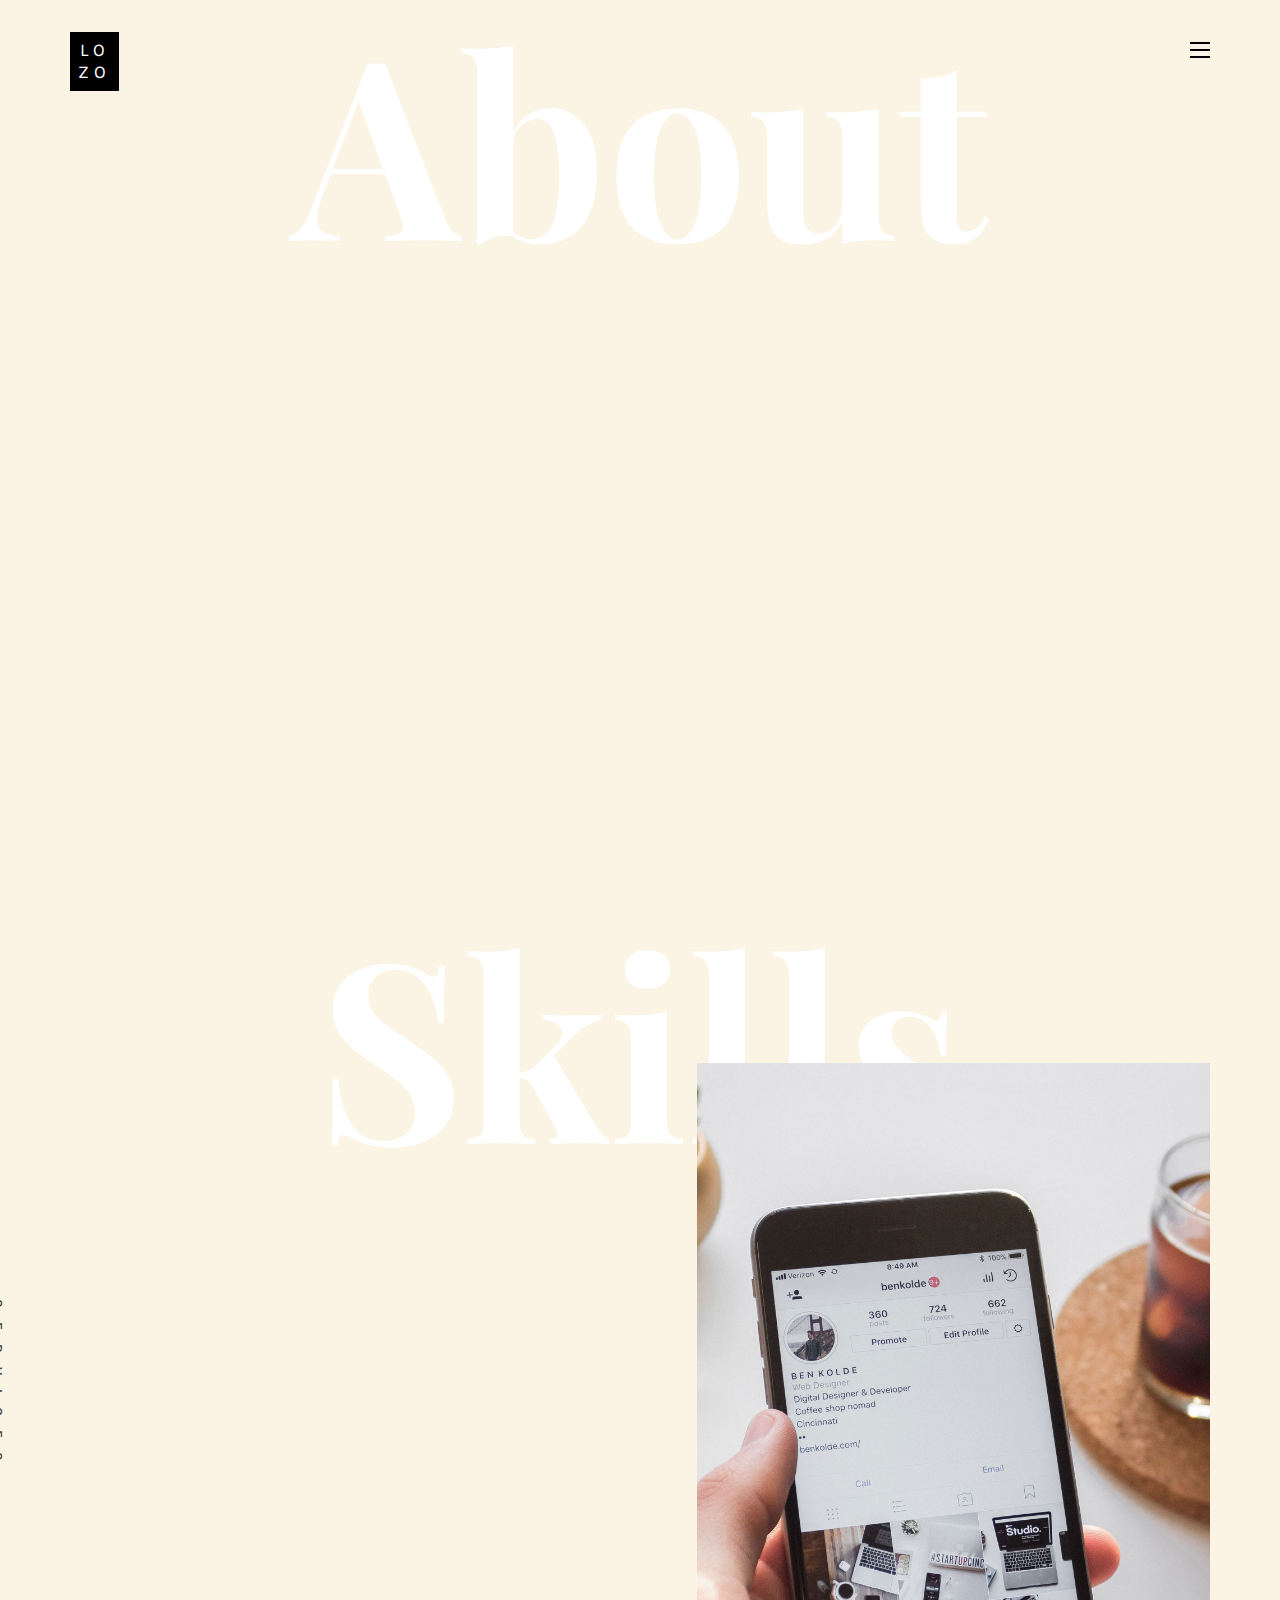
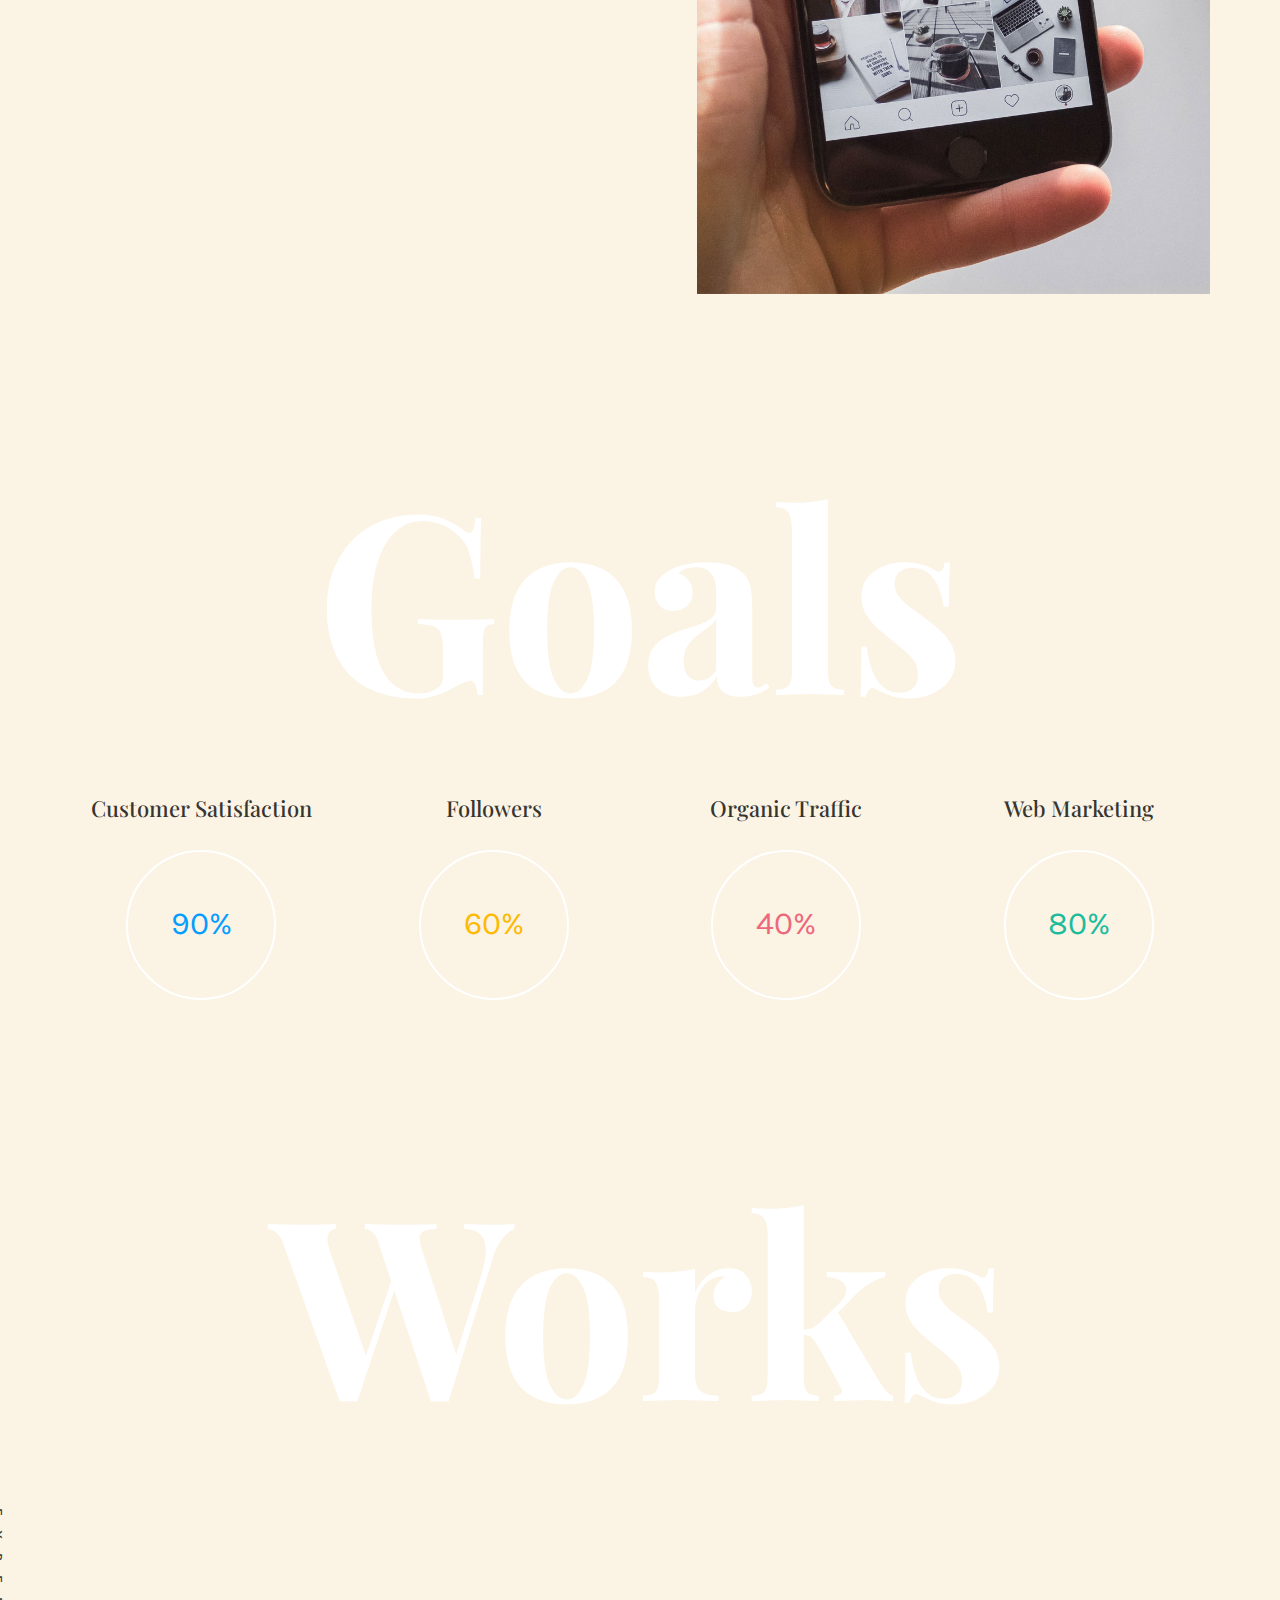
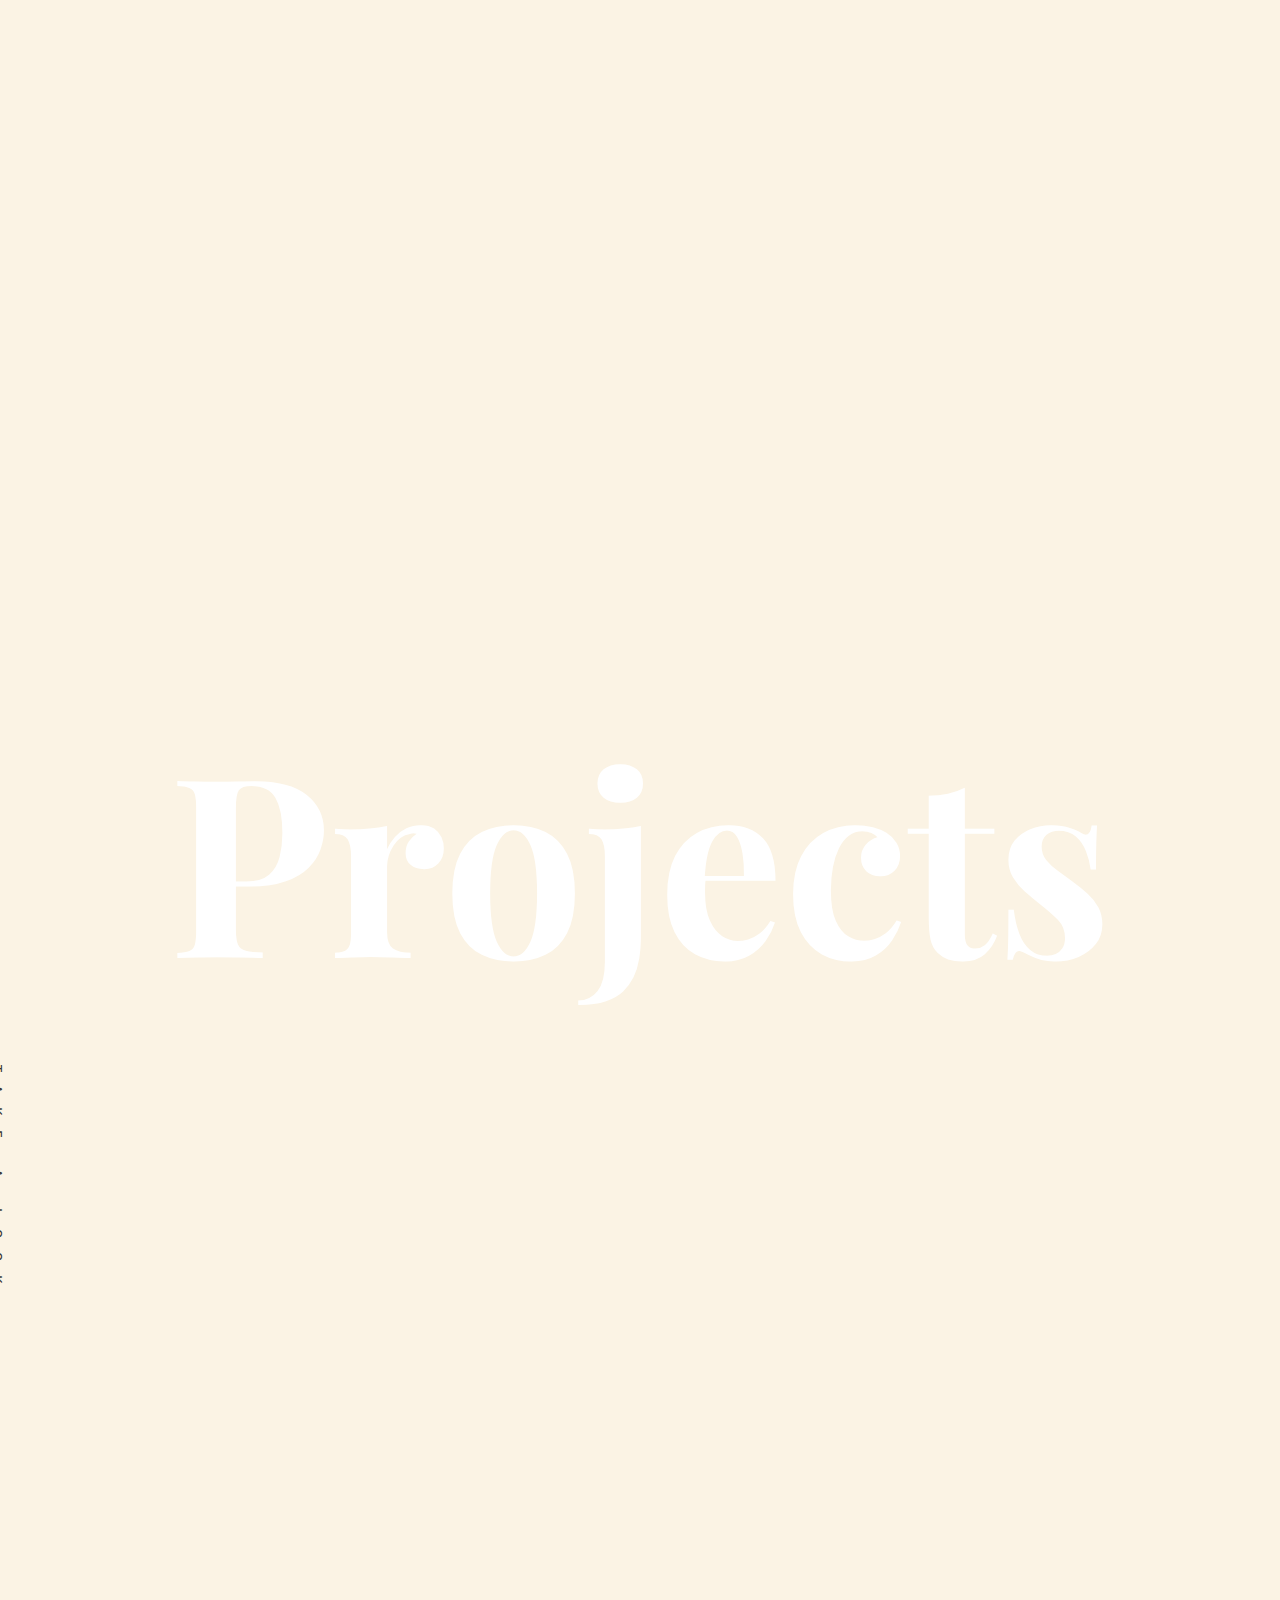
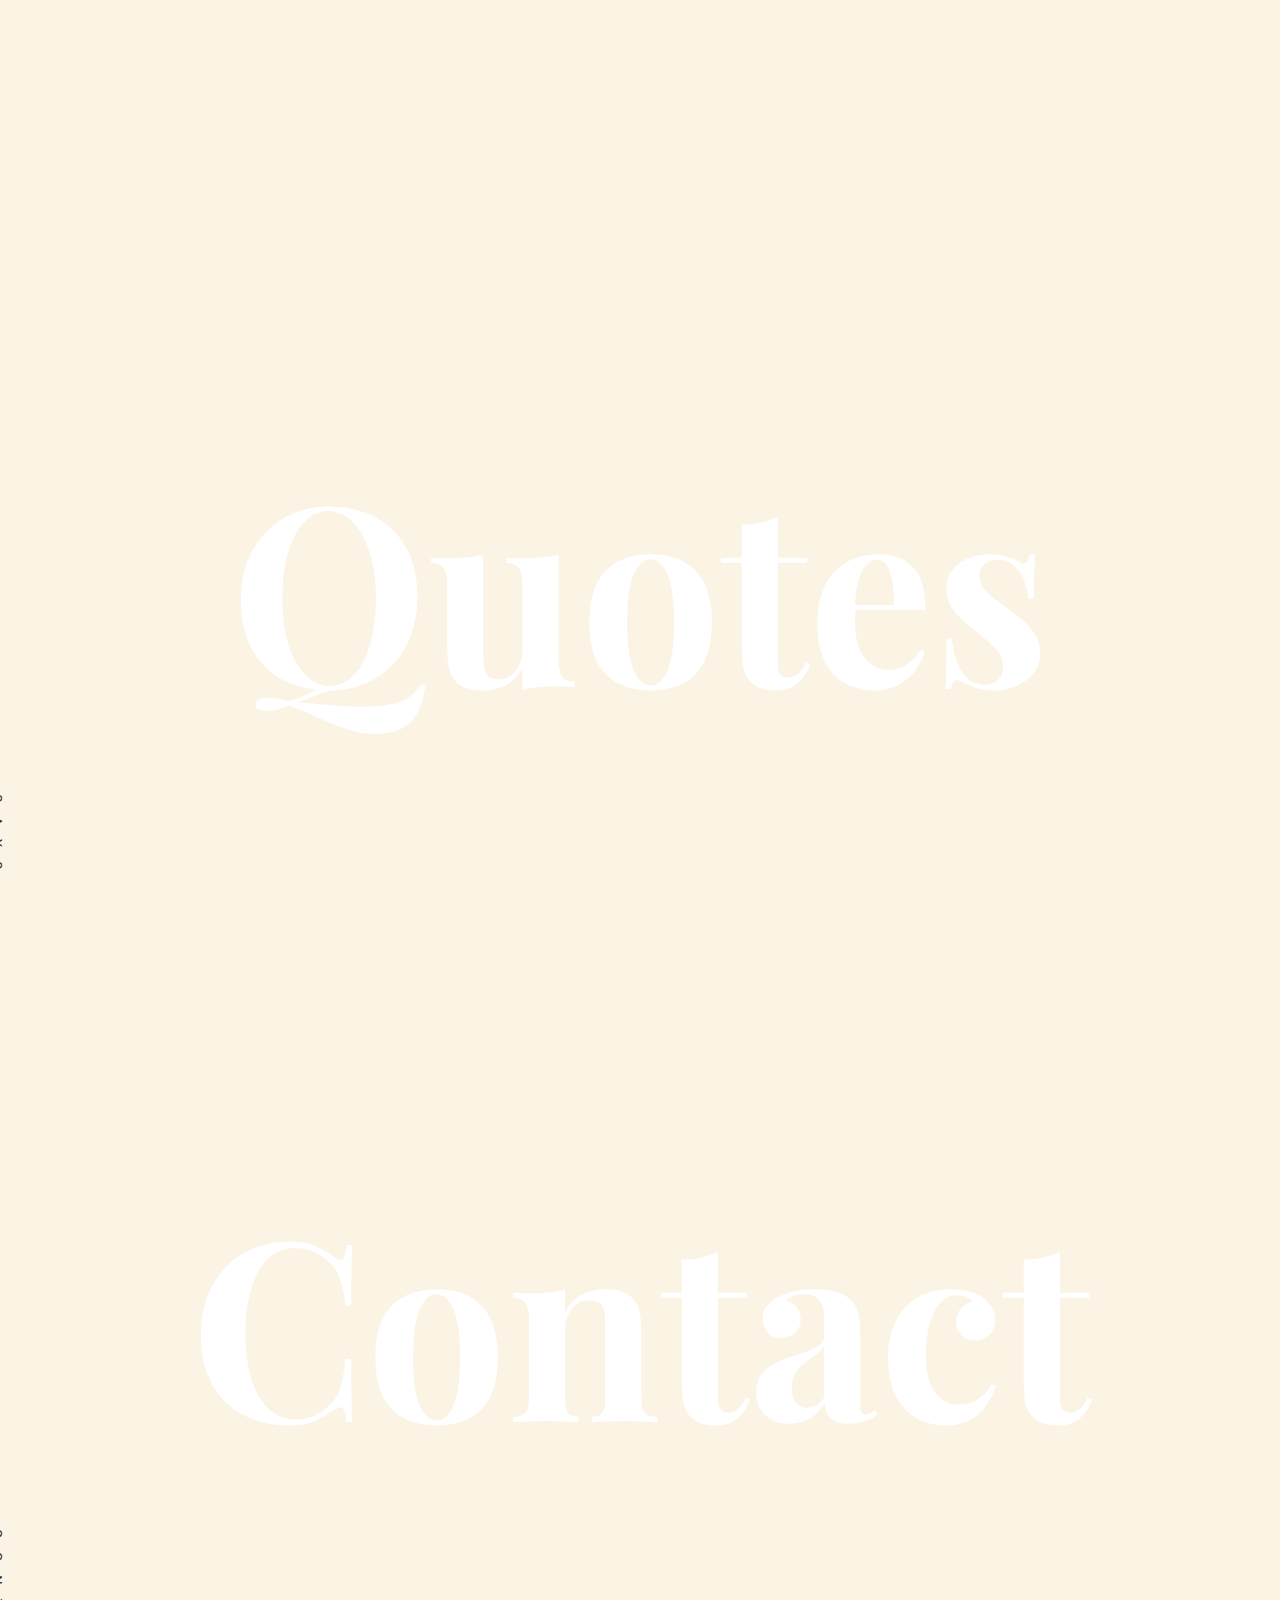
<file: index.html>
<!DOCTYPE HTML>
<html>
	<head>
	<meta charset="utf-8">
	<meta http-equiv="X-UA-Compatible" content="IE=edge">
	<title>Sai Lohita Palathirthapu</title>
	<meta name="viewport" content="width=device-width, initial-scale=1">
	<meta name="description" content="" />
	<meta name="keywords" content="" />
	<meta name="author" content="" />

  <!-- Facebook and Twitter integration -->
	<meta property="og:title" content=""/>
	<meta property="og:image" content=""/>
	<meta property="og:url" content=""/>
	<meta property="og:site_name" content=""/>
	<meta property="og:description" content=""/>
	<meta name="twitter:title" content="" />
	<meta name="twitter:image" content="" />
	<meta name="twitter:url" content="" />
	<meta name="twitter:card" content="" />

	<!-- Place favicon.ico and apple-touch-icon.png in the root directory -->
	<link rel="shortcut icon" href="favicon.ico">

	<link href="https://fonts.googleapis.com/css?family=Karla:400,700" rel="stylesheet">
	<link href="https://fonts.googleapis.com/css?family=Playfair+Display:400,400i,700" rel="stylesheet">
	
	<!-- Animate.css -->
	<link rel="stylesheet" href="css/animate.css">
	<!-- Icomoon Icon Fonts-->
	<link rel="stylesheet" href="css/icomoon.css">
	<!-- Bootstrap  -->
	<link rel="stylesheet" href="css/bootstrap.css">
	<!-- Owl Carousel -->
	<link rel="stylesheet" href="css/owl.carousel.min.css">
	<link rel="stylesheet" href="css/owl.theme.default.min.css">
	<!-- Magnific Popup -->
	<link rel="stylesheet" href="css/magnific-popup.css">

	<link rel="stylesheet" href="css/style.css">


	<!-- Modernizr JS -->
	<script src="js/modernizr-2.6.2.min.js"></script>
	<!-- FOR IE9 below -->
	<!--[if lt IE 9]>
	<script src="js/respond.min.js"></script>
	<![endif]-->

	</head>
	<body style="background-color: #fbf3e4;">

	<nav id="colorlib-main-nav" role="navigation">
		<a href="#" class="js-colorlib-nav-toggle colorlib-nav-toggle active"><i></i></a>
		<div class="js-fullheight colorlib-table">
			<div class="colorlib-table-cell js-fullheight">
				<div class="row">
					<div class="col-md-12">
						<div class="form-group">
							<input type="text" class="form-control" id="search" placeholder="Enter any key to search...">
							<button type="submit" class="btn btn-primary"><i class="icon-search3"></i></button>
						</div>
					</div>
				</div>
				<div class="row">
					<div class="col-md-12">
						<ul>
							<li class="active"><a href="index.html">Home</a></li>
							<li><a href="about.html">About</a></li>
							<li><a href="skills.html">Skills</a></li>
							<li><a href="work.html">Work</a></li>
							<li><a href="projects.html">Projects</a></li>
							<li><a href="contact.html">Contact</a></li>
						</ul>
					</div>
				</div>
				<div class="row">
					<div class="col-md-12">
						<h2 class="head-title">Works</h2>
						<a href="images/work-1.jpg" class="gallery image-popup-link text-center" style="background-image: url(images/work-1.jpg);">
							<span><i class="icon-search3"></i></span>
						</a>
						<a href="images/work-2.jpg" class="gallery image-popup-link text-center" style="background-image: url(images/work-2.jpg);">
							<span><i class="icon-search3"></i></span>
						</a>
						<a href="images/work-3.jpg" class="gallery image-popup-link text-center" style="background-image: url(images/work-3.jpg);">
							<span><i class="icon-search3"></i></span>
						</a>
						<a href="images/work-4.jpg" class="gallery image-popup-link text-center" style="background-image: url(images/work-4.jpg);">
							<span><i class="icon-search3"></i></span>
						</a>
					</div>
				</div>
			</div>
		</div>
	</nav>
	
	<div id="colorlib-page">
		<header>
			<div class="container">
				<div class="row">
					<div class="col-md-12">
						<div class="colorlib-navbar-brand">
							<a class="colorlib-logo" href="index.html"><span>LO</span><span>ZO</span></a>
						</div>
						<a href="#" class="js-colorlib-nav-toggle colorlib-nav-toggle"><i></i></a>
					</div>
				</div>
			</div>
		</header>
		<div id="colorlib-about">
			<div class="container">
				<div class="row text-center">
					<h2 class="bold">About</h2>
				</div>
				<div class="row">
					<div class="col-md-5 animate-box">
						<div class="owl-carousel3">
							<div class="item">
								<img class="img-responsive about-img" src="images/about.jpg" alt="html5 bootstrap template by colorlib.com">
							</div>
							<div class="item">
								<img class="img-responsive about-img" src="images/about-2.jpg" alt="html5 bootstrap template by colorlib.com">
							</div>
						</div>
					</div>
					<div class="col-md-6 col-md-push-1 animate-box">
						<div class="about-desc">
							<div class="owl-carousel3">
								<div class="item">
									<h2><span>Lohita</span><span>Palathirthapu</span></h2>
								</div>
								<div class="item">
									<h2><span>I'm</span><span>A Designer</span></h2>
								</div>
							</div>
							<div class="desc">
								<div class="rotate">
									<h2 class="heading">About</h2>
								</div>
								<p> A web development and digital marketing enthusiast, who just started a exciting roller coaster ride of coding. Honed skills in various Front-end technologies, and digital marketing. A great collaborator and an effective communicator who firmly believe that teamwork makes the dream work.</p>
								<p class="colorlib-social-icons">
									<a href="mailto:lohitapalathirthapu@gmail.com"><i class="icon-mail"></i></a>
									<a href="https://www.instagram.com/loloo.zoloo/"><i class="icon-instagram"></i></a>
									<a href="https://github.com/lohita23/"><i class="icon-github"></i></a>
								</p>
								<p><a href="images/Sai Lohita Palathirthapu - Resume.pdf" class="btn btn-primary btn-outline" download>   Resume   </a></p>
							</div>
						</div>
					</div>
				</div>
			</div>
		</div>
		<div id="colorlib-services">
			<div class="container">
				<div class="row text-center">
					<h2 class="bold">Skills</h2>
				</div>
				<div class="row">
					<div class="col-md-12">
						<div class="services-flex">
							<div class="one-third">
								<div class="row">
									<div class="col-md-12 col-md-offset-0 animate-box intro-heading">
										<span>My Services</span>
										<h2>Here Are Some of My Skills</h2>
									</div>
								</div>
								<div class="row">
									<div class="col-md-12">
										<div class="rotate">
											<h2 class="heading">Services</h2>
										</div>
									</div>
									<div class="col-md-6">
										<div class="services animate-box">
											<h3 style="color: #105652;">1 - Front End Development</h3>
											<ul>
												<li>HTML</li>
												<li>CSS</li>
												<li>Bootstrap</li>
												<li>JavaScript</li>
												<li>WordPress</li>
												<li>React JS</li>
												
											</ul>
										</div>
										<div class="services animate-box">
											<h3 style="color: #105652;">3 - Graphic Design</h3>
											<ul>
												<li>UI Design</li>
												<li>Website &amp; Digital Design</li>
												<li>Brading &amp; Visual Identity</li>
											</ul>
										</div>
									</div>
									<div class="col-md-6">
										<div class="services animate-box">
											<h3 style="color: #105652;">2 - Digital Marketing</h3>
											<ul>
												<li>Digital Marketing Strategy</li>
												<li>Google Analytics / Console</li>
												<li>Search Engine Optimization</li>
												<li>Social Media Marketing</li>
												<li>Youtube Video Creation</li>
												<li>Email Marketing</li>
											</ul>
										</div>
										<div class="services animate-box">
											<h3 style="color: #105652;">4 - Languages & Databases</h3>
											<ul>
												<li>Python</li>
												<li>Java</li>
												<li>MySQL</li>
											</ul>
										</div>
									</div>
								</div>
							</div>
							<div class="one-forth services-img" style="background-image: url(images/services-img-1.jpg);">
							</div>
						</div>
					</div>
				</div>
			</div>
		</div>



		<div id="colorlib-progress">
			<div class="container">
				<div class="row text-center">
					<h2 class="bold">Goals</h2>
				</div>
				<div class="row">
					<div class="col-md-12 col-md-offset-0 text-center animate-box intro-heading">
						<span>Target</span>
						<h2>My 6 Months Report</h2>
					</div>
				</div>
				<div class="row">
			      <div class="col-md-3 col-sm-6 text-center">
			      	<h2 class="progress-head">Customer Satisfaction</h2>
		            <div class="progress blue">
		                <span class="progress-left">
		                    <span class="progress-bar"></span>
		                </span>
		                <span class="progress-right">
		                    <span class="progress-bar"></span>
		                </span>
		                <div class="progress-value">90%</div>
		            </div>
		         </div>
			 
		         <div class="col-md-3 col-sm-6 text-center">
		         	<h2 class="progress-head">Followers</h2>
		            <div class="progress yellow">
		                <span class="progress-left">
		                    <span class="progress-bar"></span>
		                </span>
		                <span class="progress-right">
		                    <span class="progress-bar"></span>
		                </span>
		                <div class="progress-value">60%</div>
		            </div>
		         </div>

		         <div class="col-md-3 col-sm-6 text-center">
		         	<h2 class="progress-head">Organic Traffic</h2>
		            <div class="progress pink">
		                <span class="progress-left">
		                    <span class="progress-bar"></span>
		                </span>
		                <span class="progress-right">
		                    <span class="progress-bar"></span>
		                </span>
		                <div class="progress-value">40%</div>
		            </div>
		         </div>

		         <div class="col-md-3 col-sm-6 text-center">
		         	<h2 class="progress-head">Web Marketing</h2>
		            <div class="progress green">
		                <span class="progress-left">
		                    <span class="progress-bar"></span>
		                </span>
		                <span class="progress-right">
		                    <span class="progress-bar"></span>
		                </span>
		                <div class="progress-value">80%</div>
		            </div>
		         </div>
			   </div>
			</div>
		</div>



		<div id="colorlib-work">
			<div class="container">
				<div class="row text-center">
					<h2 class="bold">Works</h2>
				</div>
				<div class="row">
					<div class="col-md-12 col-md-offset-0 text-center animate-box intro-heading">
						<span>My Expertise</span>
						<h2>Work Experience</h2>
					</div>
				</div>
				<div class="row">
					<div class="col-md-12">
						<div class="rotate">
							<h2 class="heading">Experience</h2>
						</div>
					</div>
				</div>
				<div class="row">
					<div class="col-md-12">
						<div class="work-entry animate-box">
							<a href="https://drive.google.com/file/d/1SjVEMqy6zvHNVss3zjy1OZ-5xC0W8fVd/view?usp=sharing" class="work-img" style="background-image: url(images/work-1.jpg);">
								<div class="display-t">
									<div class="work-name">
										<h2>Digital Marketing Executive <br><span>August 2023 - June 2024</span></h2>
									</div>
								</div>
							</a>
							<div class="col-md-4 col-md-offset-4">
								<div class="desc">
									<p>Implemented comprehensive on-page and off-page SEO strategies, driving organic traffic growth by 40%-50% within seven months through keyword optimization and content enhancement techniques to improve SERP visibility.
										Followed the best Social Media Marketing (SMM) practices the company's Instagram followers grew from 25k to 80k.</p>
									<p class="read"><a href="https://intellipaat.com/" style="color: #b91646;">Intellipaat Software Solutions</a></p>
								</div>
							</div>
						</div>
					</div>
					<div class="col-md-12">
						<div class="work-entry animate-box">
							<a href="https://drive.google.com/file/d/1Y5Ym6bH-1vmt1llGqtozx6OQpkHa1VZM/view?usp=sharing" class="work-img" style="background-image: url(images/work-2.jpg);">
								<div class="display-t">
									<div class="work-name">
										<h2>Software Developer Intern <br> <span>June 2022 - July 2022</span> </h2>
									</div>
								</div>
							</a>
							<div class="col-md-4 col-md-offset-4">
								<div class="desc">
									<p>Designed high-impact client-specific websites employing foundational technologies such as HTML and CSS alongside frameworks like Bootstrap; efforts led to a notable average site engagement boost of 30% for every project launched.
										Collaborated closely with UI/UX designer team to refine website layouts and enhance user experience.</p>
									<p class="read" ><a href="https://growthnatives.com/" style="color: #b91646;">Growth Natives Pvt. Ltd.</a></p>
								</div>
							</div>
						</div>
					</div>
				</div>
			</div>
		</div>
		<div id="colorlib-blog">
			<div class="container">
				<div class="row text-center">
					<h2 class="bold">Projects</h2>
				</div>
				<div class="row">
					<div class="col-md-12 col-md-offset-0 text-center animate-box intro-heading">
						<span>My Projects</span>
						<h2>Go Through My Projects</h2>
					</div>
				</div>
				<div class="row">
					<div class="col-md-12">
						<div class="rotate">
							<h2 class="heading">Take a look</h2>
						</div>
					</div>
				</div>
				<div class="row animate-box">
					<div class="owl-carousel1">
						<div class="item">
							<div class="col-md-12">
								<div class="article">
									<a href="https://www.youtube.com/channel/UCCktnahuRFYIBtNnKT5IYyg" class="blog-img">
										<img class="img-responsive" src="images/1.jpg" alt="html5 bootstrap by colorlib.com">
										<div class="overlay"></div>
										<div class="link">
											<span class="read">Digital Marketing</h2>
										</div>
									</a>
									<div class="desc">
										<span class="meta">Project 1</span>
										<h2><a href="https://www.youtube.com/channel/UCCktnahuRFYIBtNnKT5IYyg">Intellipaat - Edtech firm</a></h2>
										<p>Boosted organic traffic by 40%-50% in 7 months by implementing SEO strategies. Grew Instagram followers from 25k to 80k and YouTube from 6M to 10M using SMM best practices.
										</p>
									</div>
								</div>
							</div>
						</div>
						<div class="item">
							<div class="col-md-12">
								<div class="article">
									<a href="https://www.instagram.com/yatharth_hospitals/" class="blog-img">
										<img class="img-responsive" src="images/2.jpg" alt="html5 bootstrap by colorlib.com">
										<div class="overlay"></div>
										<div class="link">
											<span class="read">Digital Marketing</h2>
										</div>
									</a>
									<div class="desc">
										<span class="meta">Project 2</span>
										<h2><a href="https://www.instagram.com/yatharth_hospitals/">Yatharth Hospitals</a></h2>
										<p>Managed LinkedIn, Instagram, and Facebook to improve engagement and visibility. Updated website content daily using high-ranking keywords for better search performance.</p>
									</div>
								</div>
							</div>
						</div>
						<div class="item">
							<div class="col-md-12">
								<div class="article">
									<a href="https://www.instagram.com/masalaindianrestaurants/" class="blog-img">
										<img class="img-responsive" src="images/3.jpg" alt="html5 bootstrap by colorlib.com">
										<div class="overlay"></div>
										<div class="link">
											<span class="read">Digital Marketing</h2>
										</div>
									</a>
									<div class="desc">
										<span class="meta">Project 3</span>
										<h2><a href="https://www.instagram.com/masalaindianrestaurants/">Restaurants</a></h2>
										<p>Handled LinkedIn, Instagram, TikTok, and Facebook to expand global reach. Managed social media for Masala Indian Restaurants and Coffee Maven to boost engagement.</p>
									</div>
								</div>
							</div>
						</div>
						<div class="item">
							<div class="col-md-12">
								<div class="article">
									<a href="https://lohita23.github.io/WagginTails/" class="blog-img">
										<img class="img-responsive" src="images/4.jpg" alt="html5 bootstrap by colorlib.com">
										<div class="overlay"></div>
										<div class="link">
											<span class="read">Web Development</h2>
										</div>
									</a>
									<div class="desc">
										<span class="meta">Project 4</span>
										<h2><a href="https://lohita23.github.io/WagginTails/">Waggin' Tails - Website</a></h2>
										<p>Designed a pet play date website to connect pet owners and promote social interaction. Collaborated with the Google WE team to enhance usability and engagement.</p>
									</div>
								</div>
							</div>
						</div>
						<div class="item">
							<div class="col-md-12">
								<div class="article">
									<a href="https://lohita23.github.io/CoffeeShop/" class="blog-img">
										<img class="img-responsive" src="images/5.jpg" alt="html5 bootstrap by colorlib.com">
										<div class="overlay"></div>
										<div class="link">
											<span class="read">Web Development</h2>
										</div>
									</a>
									<div class="desc">
										<span class="meta">Project 5</span>
										<h2><a href="https://lohita23.github.io/CoffeeShop/">Coffee Shop - Website</a></h2>
										<p>Developed a coffee shop website to connect coffee lovers with unique blends. Enabled seamless exploration of premium brews and improved online presence.</p>
									</div>
								</div>
							</div>
						</div>
					</div>
				</div>
			</div>
		</div>


		<div id="colorlib-testimony">
			<div class="container">
				<div class="row text-center">
					<h2 class="bold">Quotes</h2>
				</div>
				<div class="row">
					<div class="col-md-12 col-md-offset-0 text-center animate-box intro-heading">
						<span>I Follow</span>
						<h2>Quotes which Inspires Me</h2>
					</div>
				</div>
				<div class="row">
					<div class="col-md-12">
						<div class="rotate">
							<h2 class="heading">Says</h2>
						</div>
					</div>
				</div>
				<div class="row animate-box">
					<div class="owl-carousel">
						<div class="item">
							<div class="col-md-12 text-center">
								<div class="testimony">
									<blockquote>
										<p>"Team Work Makes The Dream Work"</p>
										<span> &mdash; John C. Maxwell</span>
									</blockquote>
								</div>
							</div>
						</div>
						<div class="item">
							<div class="col-md-12 text-center">
								<div class="testimony">
									<blockquote>
										<p>"Life is the art of drawing without an eraser."</p>
										<span> &mdash; John W. Gardner</span>
									</blockquote>
								</div>
							</div>
						</div>
						<div class="item">
							<div class="col-md-12 text-center">
								<div class="testimony">
									<blockquote>
										<p>"Be yourself; everyone else is already taken."</p>
										<span> &mdash; Oscar Wilde</span>
									</blockquote>
								</div>
							</div>
						</div>
					</div>
				</div>
			</div>
		</div>

		<footer>
				<div id="colorlib-contact">
					<div class="container">
						<div class="row text-center">
							<h2 class="bold">Contact</h2>
						</div>
						<div class="row">
							<div class="col-md-12 col-md-offset-0 text-center animate-box intro-heading">
								<span>Contact</span>
								<h2>Contact Me</h2>
							</div>
						</div>
						<div class="row">
							<div class="col-md-12">
								<div class="rotate">
									<h2 class="heading">Contact</h2>
								</div>
							</div>
						</div>
						<div class="row">
							<div class="col-md-12 col-md-offset-0">
								<div class="row">
									<div class="col-md-4 animate-box">
										<h3>My Address</h3>
										<ul class="contact-info">
											<li><span><i class="icon-map5"></i></span>Charlotte, North Carolina, USA</li>
											<li><span><i class="icon-phone4"></i></span>(704) 819-8685</li>
											<li><span><i class="icon-envelope2"></i></span>lohitapalathirthapu@gmail.com</li>
											<li><span><i class="icon-globe3"></i></span>https://lohita23.github.io/LohitaPortfolio/</li>
										</ul>
									</div>
									<div class="col-md-7 col-md-push-1 animate-box">
										<div class="row">
											<div class="col-md-12">
												<div class="form-group">
													<textarea name="" class="form-control" id="" cols="30" rows="7" placeholder="Message"></textarea>
												</div>
											</div>
											<div class="col-md-6">
												<div class="form-group">
													<input type="text" class="form-control" placeholder="Name">
												</div>
											</div>
											<div class="col-md-6">
												<div class="form-group">
													<input type="text" class="form-control" placeholder="Email">
												</div>
											</div>
											<div class="col-md-12">
												<div class="form-group">
													<input type="submit" value="Send Message" class="btn btn-primary">
												</div>
											</div>
										</div>
									</div>
								</div>
							</div>
						</div>
					</div>
				</div>
		</footer>


		
	
	</div>

	<!-- jQuery -->
	<script src="js/jquery.min.js"></script>
	<!-- jQuery Easing -->
	<script src="js/jquery.easing.1.3.js"></script>
	<!-- Bootstrap -->
	<script src="js/bootstrap.min.js"></script>
	<!-- Waypoints -->
	<script src="js/jquery.waypoints.min.js"></script>
	<!-- Owl Carousel -->
	<script src="js/owl.carousel.min.js"></script>
	<!-- Magnific Popup -->
	<script src="js/jquery.magnific-popup.min.js"></script>
	<script src="js/magnific-popup-options.js"></script>

	<!-- Main JS (Do not remove) -->
	<script src="js/main.js"></script>

	</body>
</html>
</file>
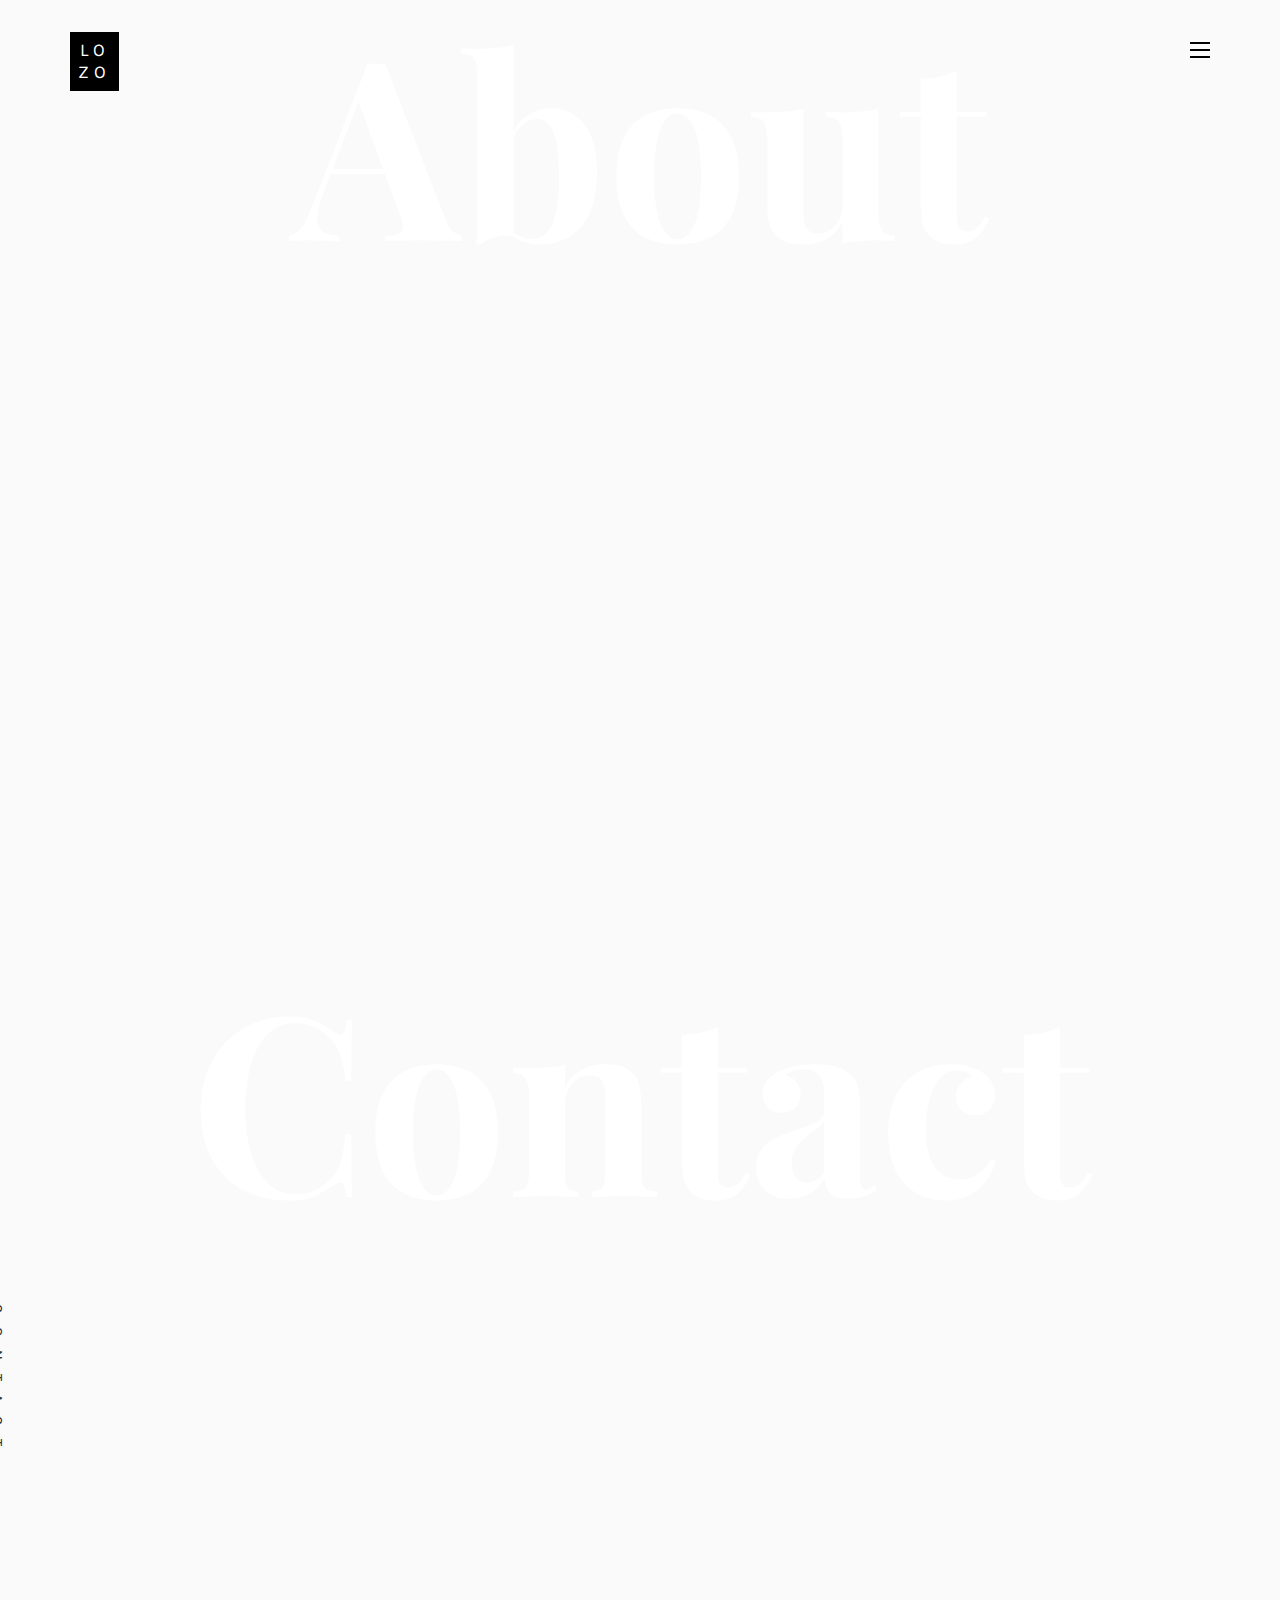
<file: about.html>
<!DOCTYPE HTML>
<html>
	<head>
	<meta charset="utf-8">
	<meta http-equiv="X-UA-Compatible" content="IE=edge">
	<title>Lohita Palathirthapu</title>
	<meta name="viewport" content="width=device-width, initial-scale=1">
	<meta name="description" content="" />
	<meta name="keywords" content="" />
	<meta name="author" content="" />

  <!-- Facebook and Twitter integration -->
	<meta property="og:title" content=""/>
	<meta property="og:image" content=""/>
	<meta property="og:url" content=""/>
	<meta property="og:site_name" content=""/>
	<meta property="og:description" content=""/>
	<meta name="twitter:title" content="" />
	<meta name="twitter:image" content="" />
	<meta name="twitter:url" content="" />
	<meta name="twitter:card" content="" />

	<!-- Place favicon.ico and apple-touch-icon.png in the root directory -->
	<link rel="shortcut icon" href="favicon.ico">

	<link href="https://fonts.googleapis.com/css?family=Karla:400,700" rel="stylesheet">
	<link href="https://fonts.googleapis.com/css?family=Playfair+Display:400,400i,700" rel="stylesheet">
	
	<!-- Animate.css -->
	<link rel="stylesheet" href="css/animate.css">
	<!-- Icomoon Icon Fonts-->
	<link rel="stylesheet" href="css/icomoon.css">
	<!-- Bootstrap  -->
	<link rel="stylesheet" href="css/bootstrap.css">
	<!-- Owl Carousel -->
	<link rel="stylesheet" href="css/owl.carousel.min.css">
	<link rel="stylesheet" href="css/owl.theme.default.min.css">
	<!-- Magnific Popup -->
	<link rel="stylesheet" href="css/magnific-popup.css">

	<link rel="stylesheet" href="css/style.css">


	<!-- Modernizr JS -->
	<script src="js/modernizr-2.6.2.min.js"></script>
	<!-- FOR IE9 below -->
	<!--[if lt IE 9]>
	<script src="js/respond.min.js"></script>
	<![endif]-->

	</head>
	<body>

	<nav id="colorlib-main-nav" role="navigation">
		<a href="#" class="js-colorlib-nav-toggle colorlib-nav-toggle active"><i></i></a>
		<div class="js-fullheight colorlib-table">
			<div class="colorlib-table-cell js-fullheight">
				<div class="row">
					<div class="col-md-12">
						<div class="form-group">
							<input type="text" class="form-control" id="search" placeholder="Enter any key to search...">
							<button type="submit" class="btn btn-primary"><i class="icon-search3"></i></button>
						</div>
					</div>
				</div>
				<div class="row">
					<div class="col-md-12">
						<ul>
							<li><a href="index.html">Home</a></li>
							<li class="active"><a href="about.html">About</a></li>
							<li><a href="skills.html">Services</a></li>
							<li><a href="work.html">Work</a></li>
							<li><a href="projects.html">Projects</a></li>
							<li><a href="contact.html">Contact</a></li>
						</ul>
					</div>
				</div>
				<div class="row">
					<div class="col-md-12">
						<h2 class="head-title">Works</h2>
						<a href="images/work-1.jpg" class="gallery image-popup-link text-center" style="background-image: url(images/work-1.jpg);">
							<span><i class="icon-search3"></i></span>
						</a>
						<a href="images/work-2.jpg" class="gallery image-popup-link text-center" style="background-image: url(images/work-2.jpg);">
							<span><i class="icon-search3"></i></span>
						</a>
						<a href="images/work-3.jpg" class="gallery image-popup-link text-center" style="background-image: url(images/work-3.jpg);">
							<span><i class="icon-search3"></i></span>
						</a>
						<a href="images/work-4.jpg" class="gallery image-popup-link text-center" style="background-image: url(images/work-4.jpg);">
							<span><i class="icon-search3"></i></span>
						</a>
					</div>
				</div>
			</div>
		</div>
	</nav>
	
	<div id="colorlib-page">
		<header>
			<div class="container">
				<div class="row">
					<div class="col-md-12">
						<div class="colorlib-navbar-brand">
							<a class="colorlib-logo" href="index.html"><span>LO</span><span>ZO</span></a>
						</div>
						<a href="#" class="js-colorlib-nav-toggle colorlib-nav-toggle"><i></i></a>
					</div>
				</div>
			</div>
		</header>
		<div id="colorlib-about">
			<div class="container">
				<div class="row text-center">
					<h2 class="bold">About</h2>
				</div>
				<div class="row row-padded-bottom">
					<div class="col-md-5 animate-box">
						<img class="img-responsive about-img" src="images/about.jpg" alt="html5 bootstrap template by colorlib.com">
					</div>
					<div class="col-md-6 col-md-push-1 animate-box">
						<div class="about-desc">
							<h2><span>Lohita</span><span>Palathirthapu</span></h2>
							<div class="desc">
								<div class="rotate">
									<h2 class="heading">About</h2>
								</div>
								<p>A web development and digital marketing enthusiast, who just started a exciting roller coaster ride of coding. Honed skills in various Front-end technologies, and digital marketing. A great collaborator and an effective communicator who firmly believe that teamwork makes the dream work.</p>
								<p class="colorlib-social-icons">
									<a href="mailto:lohitapalathirthapu@gmail.com"><i class="icon-mail"></i></a>
									<a href="https://www.instagram.com/loloo.zoloo/"><i class="icon-instagram"></i></a>
									<a href="https://github.com/lohita23/"><i class="icon-github"></i></a>
								</p>
								<p><a href="images/Sai Lohita Palathirthapu - Resume.pdf" class="btn btn-primary btn-outline">   Resume   </a></p>
							</div>
						</div>
					</div>
				</div>

			</div>
		</div>
		

		<footer>
			<div id="colorlib-contact">
				<div class="container">
					<div class="row text-center">
						<h2 class="bold">Contact</h2>
					</div>
					<div class="row">
						<div class="col-md-12 col-md-offset-0 text-center animate-box intro-heading">
							<span>Contact</span>
							<h2>Contact Me</h2>
						</div>
					</div>
					<div class="row">
						<div class="col-md-12">
							<div class="rotate">
								<h2 class="heading">Contact</h2>
							</div>
						</div>
					</div>
					<div class="row">
						<div class="col-md-12 col-md-offset-0">
							<div class="row">
								<div class="col-md-4 animate-box">
									<h3>My Address</h3>
									<ul class="contact-info">
										<li><span><i class="icon-map5"></i></span>North Carolina, Charlotte, USA</li>
										<li><span><i class="icon-phone4"></i></span>(704) 819-8685</li>
										<li><span><i class="icon-envelope2"></i></span>lohitapalathirthapu@gmail.com</li>
										<li><span><i class="icon-globe3"></i></span>https://lohita23.github.io/LohitaPortfolio/</li>
									</ul>
								</div>
								<div class="col-md-7 col-md-push-1 animate-box">
									<div class="row">
										<div class="col-md-12">
											<div class="form-group">
												<textarea name="" class="form-control" id="" cols="30" rows="7" placeholder="Message"></textarea>
											</div>
										</div>
										<div class="col-md-6">
											<div class="form-group">
												<input type="text" class="form-control" placeholder="Name">
											</div>
										</div>
										<div class="col-md-6">
											<div class="form-group">
												<input type="text" class="form-control" placeholder="Email">
											</div>
										</div>
										<div class="col-md-12">
											<div class="form-group">
												<input type="submit" value="Send Message" class="btn btn-primary">
											</div>
										</div>
									</div>
								</div>
							</div>
						</div>
					</div>
				</div>
			</div>
		</footer>
	
	</div>

	<!-- jQuery -->
	<script src="js/jquery.min.js"></script>
	<!-- jQuery Easing -->
	<script src="js/jquery.easing.1.3.js"></script>
	<!-- Bootstrap -->
	<script src="js/bootstrap.min.js"></script>
	<!-- Waypoints -->
	<script src="js/jquery.waypoints.min.js"></script>
	<!-- Owl Carousel -->
	<script src="js/owl.carousel.min.js"></script>
	<!-- Magnific Popup -->
	<script src="js/jquery.magnific-popup.min.js"></script>
	<script src="js/magnific-popup-options.js"></script>

	<!-- Main JS (Do not remove) -->
	<script src="js/main.js"></script>

	</body>
</html>
</file>
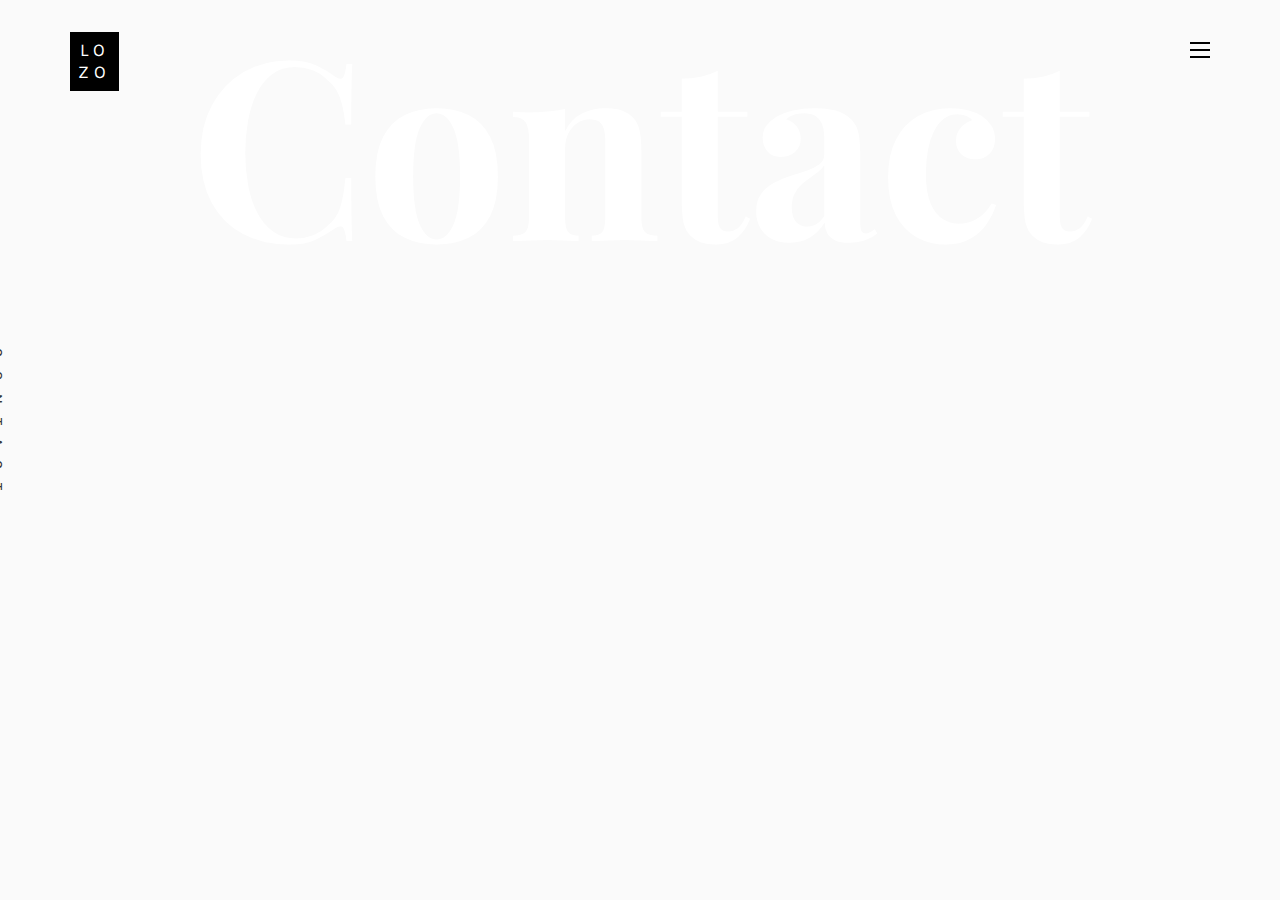
<file: contact.html>
<!DOCTYPE HTML>
<html>
	<head>
	<meta charset="utf-8">
	<meta http-equiv="X-UA-Compatible" content="IE=edge">
	<title>Lohita Template</title>
	<meta name="viewport" content="width=device-width, initial-scale=1">
	<meta name="description" content="" />
	<meta name="keywords" content="" />
	<meta name="author" content="" />

  <!-- Facebook and Twitter integration -->
	<meta property="og:title" content=""/>
	<meta property="og:image" content=""/>
	<meta property="og:url" content=""/>
	<meta property="og:site_name" content=""/>
	<meta property="og:description" content=""/>
	<meta name="twitter:title" content="" />
	<meta name="twitter:image" content="" />
	<meta name="twitter:url" content="" />
	<meta name="twitter:card" content="" />

	<!-- Place favicon.ico and apple-touch-icon.png in the root directory -->
	<link rel="shortcut icon" href="favicon.ico">

	<link href="https://fonts.googleapis.com/css?family=Karla:400,700" rel="stylesheet">
	<link href="https://fonts.googleapis.com/css?family=Playfair+Display:400,400i,700" rel="stylesheet">
	
	<!-- Animate.css -->
	<link rel="stylesheet" href="css/animate.css">
	<!-- Icomoon Icon Fonts-->
	<link rel="stylesheet" href="css/icomoon.css">
	<!-- Bootstrap  -->
	<link rel="stylesheet" href="css/bootstrap.css">
	<!-- Owl Carousel -->
	<link rel="stylesheet" href="css/owl.carousel.min.css">
	<link rel="stylesheet" href="css/owl.theme.default.min.css">
	<!-- Magnific Popup -->
	<link rel="stylesheet" href="css/magnific-popup.css">

	<link rel="stylesheet" href="css/style.css">


	<!-- Modernizr JS -->
	<script src="js/modernizr-2.6.2.min.js"></script>
	<!-- FOR IE9 below -->
	<!--[if lt IE 9]>
	<script src="js/respond.min.js"></script>
	<![endif]-->

	</head>
	<body>

	<nav id="colorlib-main-nav" role="navigation">
		<a href="#" class="js-colorlib-nav-toggle colorlib-nav-toggle active"><i></i></a>
		<div class="js-fullheight colorlib-table">
			<div class="colorlib-table-cell js-fullheight">
				<div class="row">
					<div class="col-md-12">
						<div class="form-group">
							<input type="text" class="form-control" id="search" placeholder="Enter any key to search...">
							<button type="submit" class="btn btn-primary"><i class="icon-search3"></i></button>
						</div>
					</div>
				</div>
				<div class="row">
					<div class="col-md-12">
						<ul>
							<li><a href="index.html">Home</a></li>
							<li><a href="about.html">About</a></li>
							<li><a href="skills.html">Skills</a></li>
							<li><a href="work.html">Work</a></li>
							<li><a href="projects.html">Projects</a></li>
							<li class="active"><a href="contact.html">Contact</a></li>
						</ul>
					</div>
				</div>
				<div class="row">
					<div class="col-md-12">
						<h2 class="head-title">Works</h2>
						<a href="images/work-1.jpg" class="gallery image-popup-link text-center" style="background-image: url(images/work-1.jpg);">
							<span><i class="icon-search3"></i></span>
						</a>
						<a href="images/work-2.jpg" class="gallery image-popup-link text-center" style="background-image: url(images/work-2.jpg);">
							<span><i class="icon-search3"></i></span>
						</a>
						<a href="images/work-3.jpg" class="gallery image-popup-link text-center" style="background-image: url(images/work-3.jpg);">
							<span><i class="icon-search3"></i></span>
						</a>
						<a href="images/work-4.jpg" class="gallery image-popup-link text-center" style="background-image: url(images/work-4.jpg);">
							<span><i class="icon-search3"></i></span>
						</a>
					</div>
				</div>
			</div>
		</div>
	</nav>
	
	<div id="colorlib-page">
		<header>
			<div class="container">
				<div class="row">
					<div class="col-md-12">
						<div class="colorlib-navbar-brand">
							<a class="colorlib-logo" href="index.html"><span>LO</span><span>ZO</span></a>
						</div>
						<a href="#" class="js-colorlib-nav-toggle colorlib-nav-toggle"><i></i></a>
					</div>
				</div>
			</div>
		</header>
		
		
		<footer>
			<div id="colorlib-contact">
					<div class="container">
						<div class="row text-center">
							<h2 class="bold">Contact</h2>
						</div>
						<div class="row">
							<div class="col-md-12 col-md-offset-0 text-center animate-box intro-heading">
								<span>Contact</span>
								<h2>Contact Me</h2>
							</div>
						</div>
						<div class="row">
							<div class="col-md-12">
								<div class="rotate">
									<h2 class="heading">Contact</h2>
								</div>
							</div>
						</div>
						<div class="row">
							<div class="col-md-12 col-md-offset-0">
								<div class="row">
									<div class="col-md-4 animate-box">
										<h3>My Address</h3>
										<ul class="contact-info">
											<li><span><i class="icon-map5"></i></span>North Carolina, Charlotte, USA</li>
											<li><span><i class="icon-phone4"></i></span>(704) 819-8685</li>
											<li><span><i class="icon-envelope2"></i></span>lohitapalathirthapu@gmail.com</li>
											<li><span><i class="icon-globe3"></i></span>https://lohita23.github.io/LohitaPortfolio/</li>
										</ul>
									</div>
									<div class="col-md-7 col-md-push-1 animate-box">
										<div class="row">
											<div class="col-md-12">
												<div class="form-group">
													<textarea name="" class="form-control" id="" cols="30" rows="7" placeholder="Message"></textarea>
												</div>
											</div>
											<div class="col-md-6">
												<div class="form-group">
													<input type="text" class="form-control" placeholder="Name">
												</div>
											</div>
											<div class="col-md-6">
												<div class="form-group">
													<input type="text" class="form-control" placeholder="Email">
												</div>
											</div>
											<div class="col-md-12">
												<div class="form-group">
													<input type="submit" value="Send Message" class="btn btn-primary">
												</div>
											</div>
										</div>
									</div>
								</div>
							</div>
						</div>
					</div>
				</div>
		</footer>
	
	</div>

	<!-- jQuery -->
	<script src="js/jquery.min.js"></script>
	<!-- jQuery Easing -->
	<script src="js/jquery.easing.1.3.js"></script>
	<!-- Bootstrap -->
	<script src="js/bootstrap.min.js"></script>
	<!-- Waypoints -->
	<script src="js/jquery.waypoints.min.js"></script>
	<!-- Owl Carousel -->
	<script src="js/owl.carousel.min.js"></script>
	<!-- Magnific Popup -->
	<script src="js/jquery.magnific-popup.min.js"></script>
	<script src="js/magnific-popup-options.js"></script>

	<!-- Main JS (Do not remove) -->
	<script src="js/main.js"></script>

	</body>
</html>
</file>
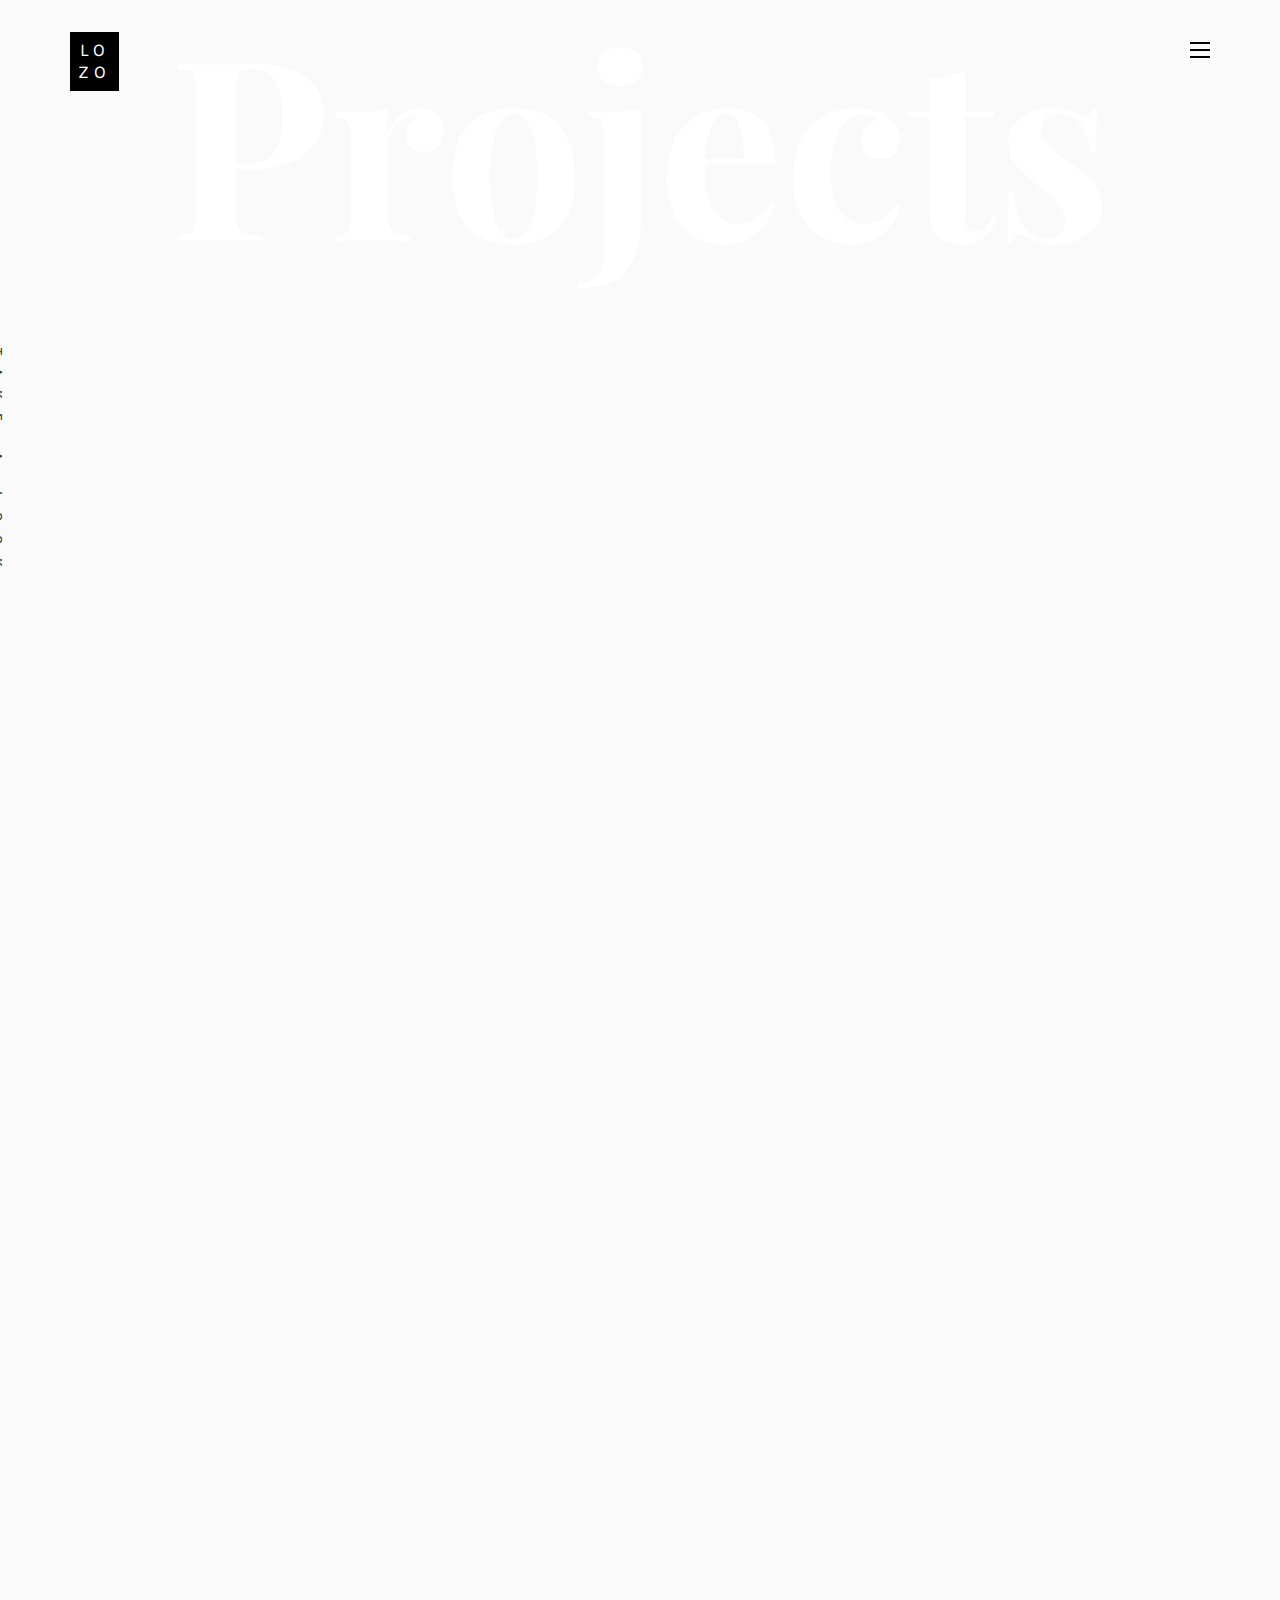
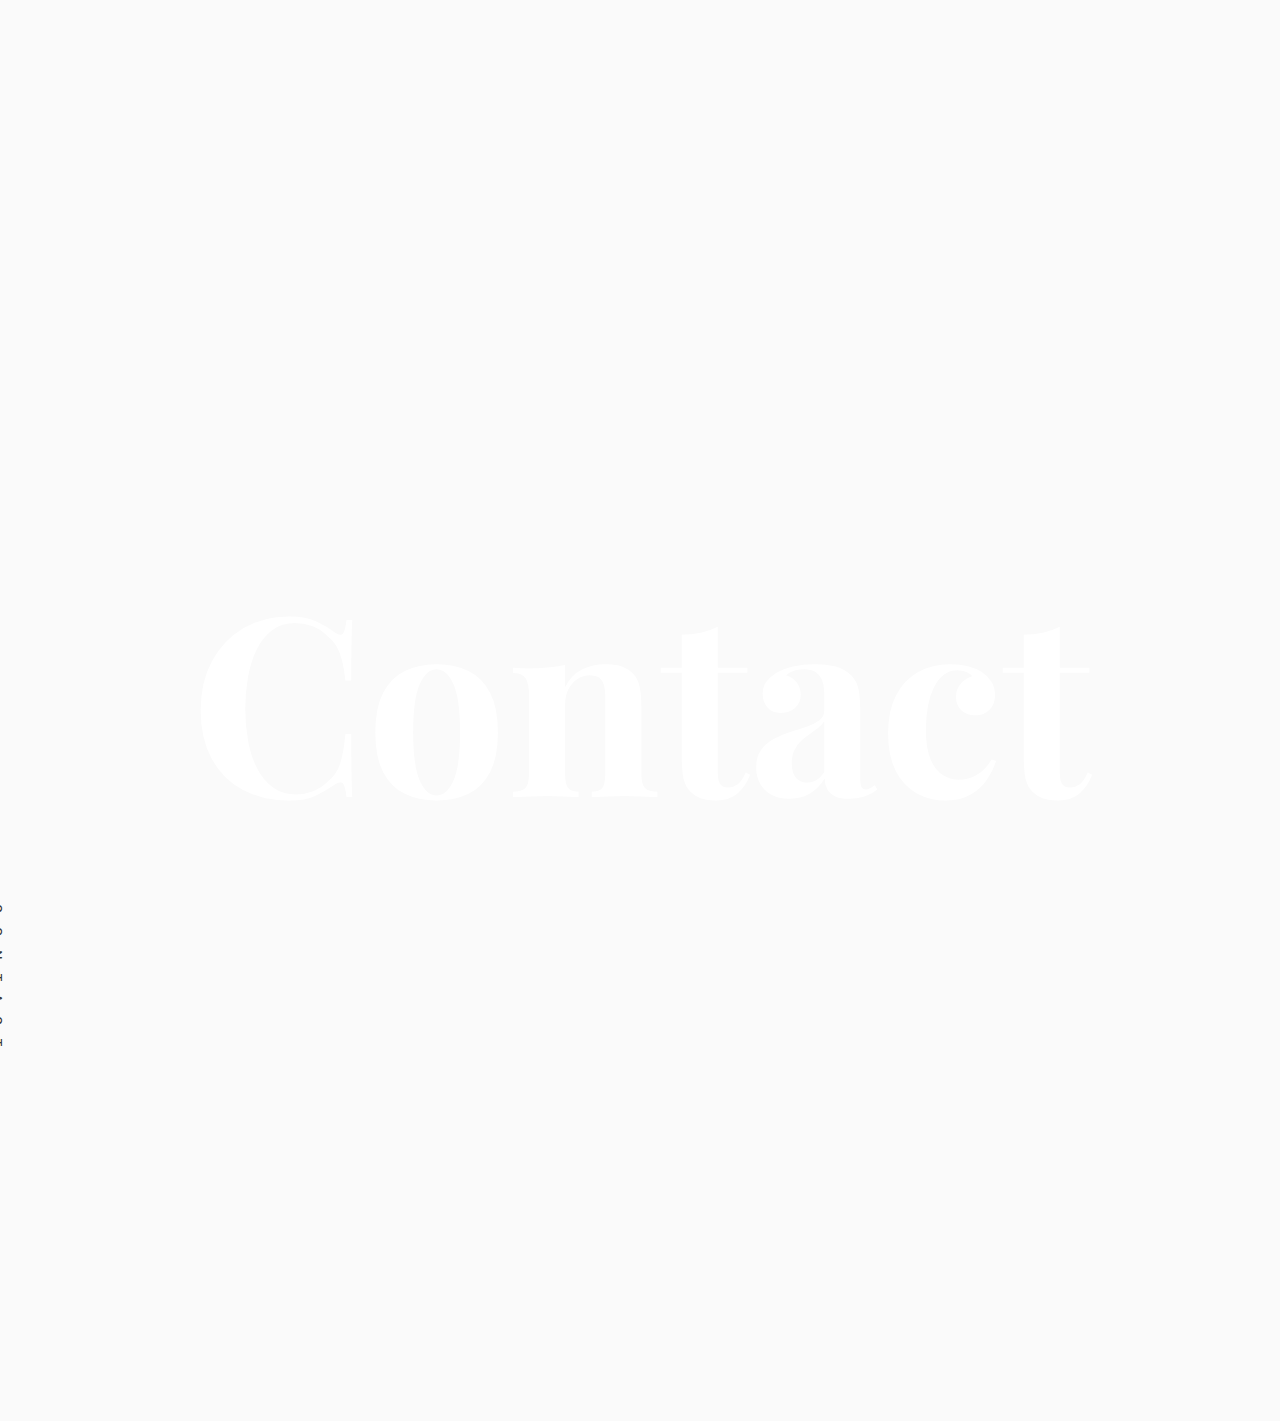
<file: projects.html>
<!DOCTYPE HTML>
<html>
	<head>
	<meta charset="utf-8">
	<meta http-equiv="X-UA-Compatible" content="IE=edge">
	<title>Lohita Template</title>
	<meta name="viewport" content="width=device-width, initial-scale=1">
	<meta name="description" content="" />
	<meta name="keywords" content="" />
	<meta name="author" content="" />

  <!-- Facebook and Twitter integration -->
	<meta property="og:title" content=""/>
	<meta property="og:image" content=""/>
	<meta property="og:url" content=""/>
	<meta property="og:site_name" content=""/>
	<meta property="og:description" content=""/>
	<meta name="twitter:title" content="" />
	<meta name="twitter:image" content="" />
	<meta name="twitter:url" content="" />
	<meta name="twitter:card" content="" />

	<!-- Place favicon.ico and apple-touch-icon.png in the root directory -->
	<link rel="shortcut icon" href="favicon.ico">

	<link href="https://fonts.googleapis.com/css?family=Karla:400,700" rel="stylesheet">
	<link href="https://fonts.googleapis.com/css?family=Playfair+Display:400,400i,700" rel="stylesheet">
	
	<!-- Animate.css -->
	<link rel="stylesheet" href="css/animate.css">
	<!-- Icomoon Icon Fonts-->
	<link rel="stylesheet" href="css/icomoon.css">
	<!-- Bootstrap  -->
	<link rel="stylesheet" href="css/bootstrap.css">
	<!-- Owl Carousel -->
	<link rel="stylesheet" href="css/owl.carousel.min.css">
	<link rel="stylesheet" href="css/owl.theme.default.min.css">
	<!-- Magnific Popup -->
	<link rel="stylesheet" href="css/magnific-popup.css">

	<link rel="stylesheet" href="css/style.css">


	<!-- Modernizr JS -->
	<script src="js/modernizr-2.6.2.min.js"></script>
	<!-- FOR IE9 below -->
	<!--[if lt IE 9]>
	<script src="js/respond.min.js"></script>
	<![endif]-->

	</head>
	<body>

	<nav id="colorlib-main-nav" role="navigation">
		<a href="#" class="js-colorlib-nav-toggle colorlib-nav-toggle active"><i></i></a>
		<div class="js-fullheight colorlib-table">
			<div class="colorlib-table-cell js-fullheight">
				<div class="row">
					<div class="col-md-12">
						<div class="form-group">
							<input type="text" class="form-control" id="search" placeholder="Enter any key to search...">
							<button type="submit" class="btn btn-primary"><i class="icon-search3"></i></button>
						</div>
					</div>
				</div>
				<div class="row">
					<div class="col-md-12">
						<ul>
							<li><a href="index.html">Home</a></li>
							<li><a href="about.html">About</a></li>
							<li><a href="skills.html">Skills</a></li>
							<li><a href="work.html">Work</a></li>
							<li class="active"><a href="projects.html">Projects</a></li>
							<li><a href="contact.html">Contact</a></li>
						</ul>
					</div>
				</div>
				<div class="row">
					<div class="col-md-12">
						<h2 class="head-title">Works</h2>
						<a href="images/work-1.jpg" class="gallery image-popup-link text-center" style="background-image: url(images/work-1.jpg);">
							<span><i class="icon-search3"></i></span>
						</a>
						<a href="images/work-2.jpg" class="gallery image-popup-link text-center" style="background-image: url(images/work-2.jpg);">
							<span><i class="icon-search3"></i></span>
						</a>
						<a href="images/work-3.jpg" class="gallery image-popup-link text-center" style="background-image: url(images/work-3.jpg);">
							<span><i class="icon-search3"></i></span>
						</a>
						<a href="images/work-4.jpg" class="gallery image-popup-link text-center" style="background-image: url(images/work-4.jpg);">
							<span><i class="icon-search3"></i></span>
						</a>
					</div>
				</div>
			</div>
		</div>
	</nav>
	
	<div id="colorlib-page">
		<header>
			<div class="container">
				<div class="row">
					<div class="col-md-12">
						<div class="colorlib-navbar-brand">
							<a class="colorlib-logo" href="index.html"><span>LO</span><span>ZO</span></a>
						</div>
						<a href="#" class="js-colorlib-nav-toggle colorlib-nav-toggle"><i></i></a>
					</div>
				</div>
			</div>
		</header>
		
		<div id="colorlib-blog">
			<div class="container">
				<div class="row text-center">
					<h2 class="bold">Projects</h2>
				</div>
				<div class="row">
					<div class="col-md-12 col-md-offset-0 text-center animate-box intro-heading">
						<span>My Projects</span>
						<h2>Go Through My Projects</h2>
					</div>
				</div>
				<div class="row">
					<div class="col-md-12">
						<div class="rotate">
							<h2 class="heading">Take a look</h2>
						</div>
					</div>
				</div>
				<div class="row">
					<div class="col-md-4">
						<div class="article animate-box">
							<a href="https://www.youtube.com/channel/UCCktnahuRFYIBtNnKT5IYyg" class="blog-img">
								<img class="img-responsive" src="images/1.jpg" alt="html5 bootstrap by colorlib.com">
								<div class="overlay"></div>
								<div class="link">
									<span class="read">Digital Marketing</h2>
								</div>
							</a>
							<div class="desc">
								<span class="meta">Project 1</span>
								<h2><a href="https://www.youtube.com/channel/UCCktnahuRFYIBtNnKT5IYyg">Intellipaat - Edtech firm</a></h2>
								<p>Boosted organic traffic by 40%-50% in 7 months by implementing SEO strategies. Grew Instagram followers from 25k to 80k and YouTube from 6M to 10M using SMM best practices.
							</div>
						</div>

						<div class="article animate-box">
							<a href="https://lohita23.github.io/WagginTails/" class="blog-img">
								<img class="img-responsive" src="images/4.jpg" alt="html5 bootstrap by colorlib.com">
								<div class="overlay"></div>
								<div class="link">
									<span class="read">Web Development</h2>
								</div>
							</a>
							<div class="desc">
								<span class="meta">Project 4</span>
								<h2><a href="https://lohita23.github.io/WagginTails/">Waggin' Tails - Website</a></h2>
								<p>Designed a pet play date website to connect pet owners and promote social interaction. Collaborated with the Google WE team to enhance usability and engagement.</p>
							</div>
						</div>
					</div>


					<div class="col-md-4">
						<div class="article animate-box">
							<a href="https://www.instagram.com/yatharth_hospitals/" class="blog-img">
								<img class="img-responsive" src="images/2.jpg" alt="html5 bootstrap by colorlib.com">
								<div class="overlay"></div>
								<div class="link">
									<span class="read">Digital Marketing</h2>
								</div>
							</a>
							<div class="desc">
								<span class="meta">Project 2</span>
								<h2><a href="https://www.instagram.com/yatharth_hospitals/">Yatharth Hospitals</a></h2>
								<p>Managed LinkedIn, Instagram, and Facebook to improve engagement and visibility. Updated website content daily using high-ranking keywords for better search performance.</p>
							</div>
						</div>
						
						<div class="article animate-box">
							<a href="https://lohita23.github.io/CoffeeShop/" class="blog-img">
								<img class="img-responsive" src="images/5.jpg" alt="html5 bootstrap by colorlib.com">
								<div class="overlay"></div>
								<div class="link">
									<span class="read">Web Development</h2>
								</div>
							</a>
							<div class="desc">
								<span class="meta">Project 5</span>
								<h2><a href="https://lohita23.github.io/CoffeeShop/">Coffee Shop - Website</a></h2>
								<p>Developed a coffee shop website to connect coffee lovers with unique blends. Enabled seamless exploration of premium brews and improved online presence.</p>
							</div>
						</div>
					</div>


					<div class="col-md-4">
						<div class="article animate-box">
							<a href="https://www.instagram.com/masalaindianrestaurants/" class="blog-img">
								<img class="img-responsive" src="images/3.jpg" alt="html5 bootstrap by colorlib.com">
								<div class="overlay"></div>
								<div class="link">
									<span class="read">Digital Marketing</h2>
								</div>
							</a>
							<div class="desc">
								<span class="meta">Project 3</span>
								<h2><a href="https://www.instagram.com/masalaindianrestaurants/">Restaurants</a></h2>
								<p>Handled LinkedIn, Instagram, TikTok, and Facebook to expand global reach. Managed social media for Masala Indian Restaurants and Coffee Maven to boost engagement.</p>
							</div>
						</div>
					</div>

				</div>
			</div>
		</div>


		<footer>
			<div id="colorlib-contact">
				<div class="container">
					<div class="row text-center">
						<h2 class="bold">Contact</h2>
					</div>
					<div class="row">
						<div class="col-md-12 col-md-offset-0 text-center animate-box intro-heading">
							<span>Contact</span>
							<h2>Contact Me</h2>
						</div>
					</div>
					<div class="row">
						<div class="col-md-12">
							<div class="rotate">
								<h2 class="heading">Contact</h2>
							</div>
						</div>
					</div>
					<div class="row">
						<div class="col-md-12 col-md-offset-0">
							<div class="row">
								<div class="col-md-4 animate-box">
									<h3>My Address</h3>
									<ul class="contact-info">
										<li><span><i class="icon-map5"></i></span>North Carolina, Charlotte, USA</li>
										<li><span><i class="icon-phone4"></i></span>(704) 819-8685</li>
										<li><span><i class="icon-envelope2"></i></span>lohitapalathirthapu@gmail.com</li>
										<li><span><i class="icon-globe3"></i></span>https://lohita23.github.io/LohitaPortfolio/</li>
									</ul>
								</div>
								<div class="col-md-7 col-md-push-1 animate-box">
									<div class="row">
										<div class="col-md-12">
											<div class="form-group">
												<textarea name="" class="form-control" id="" cols="30" rows="7" placeholder="Message"></textarea>
											</div>
										</div>
										<div class="col-md-6">
											<div class="form-group">
												<input type="text" class="form-control" placeholder="Name">
											</div>
										</div>
										<div class="col-md-6">
											<div class="form-group">
												<input type="text" class="form-control" placeholder="Email">
											</div>
										</div>
										<div class="col-md-12">
											<div class="form-group">
												<input type="submit" value="Send Message" class="btn btn-primary">
											</div>
										</div>
									</div>
								</div>
							</div>
						</div>
					</div>
				</div>
			</div>
		</footer>
	
	</div>

	<!-- jQuery -->
	<script src="js/jquery.min.js"></script>
	<!-- jQuery Easing -->
	<script src="js/jquery.easing.1.3.js"></script>
	<!-- Bootstrap -->
	<script src="js/bootstrap.min.js"></script>
	<!-- Waypoints -->
	<script src="js/jquery.waypoints.min.js"></script>
	<!-- Owl Carousel -->
	<script src="js/owl.carousel.min.js"></script>
	<!-- Magnific Popup -->
	<script src="js/jquery.magnific-popup.min.js"></script>
	<script src="js/magnific-popup-options.js"></script>

	<!-- Main JS (Do not remove) -->
	<script src="js/main.js"></script>

	</body>
</html>
</file>
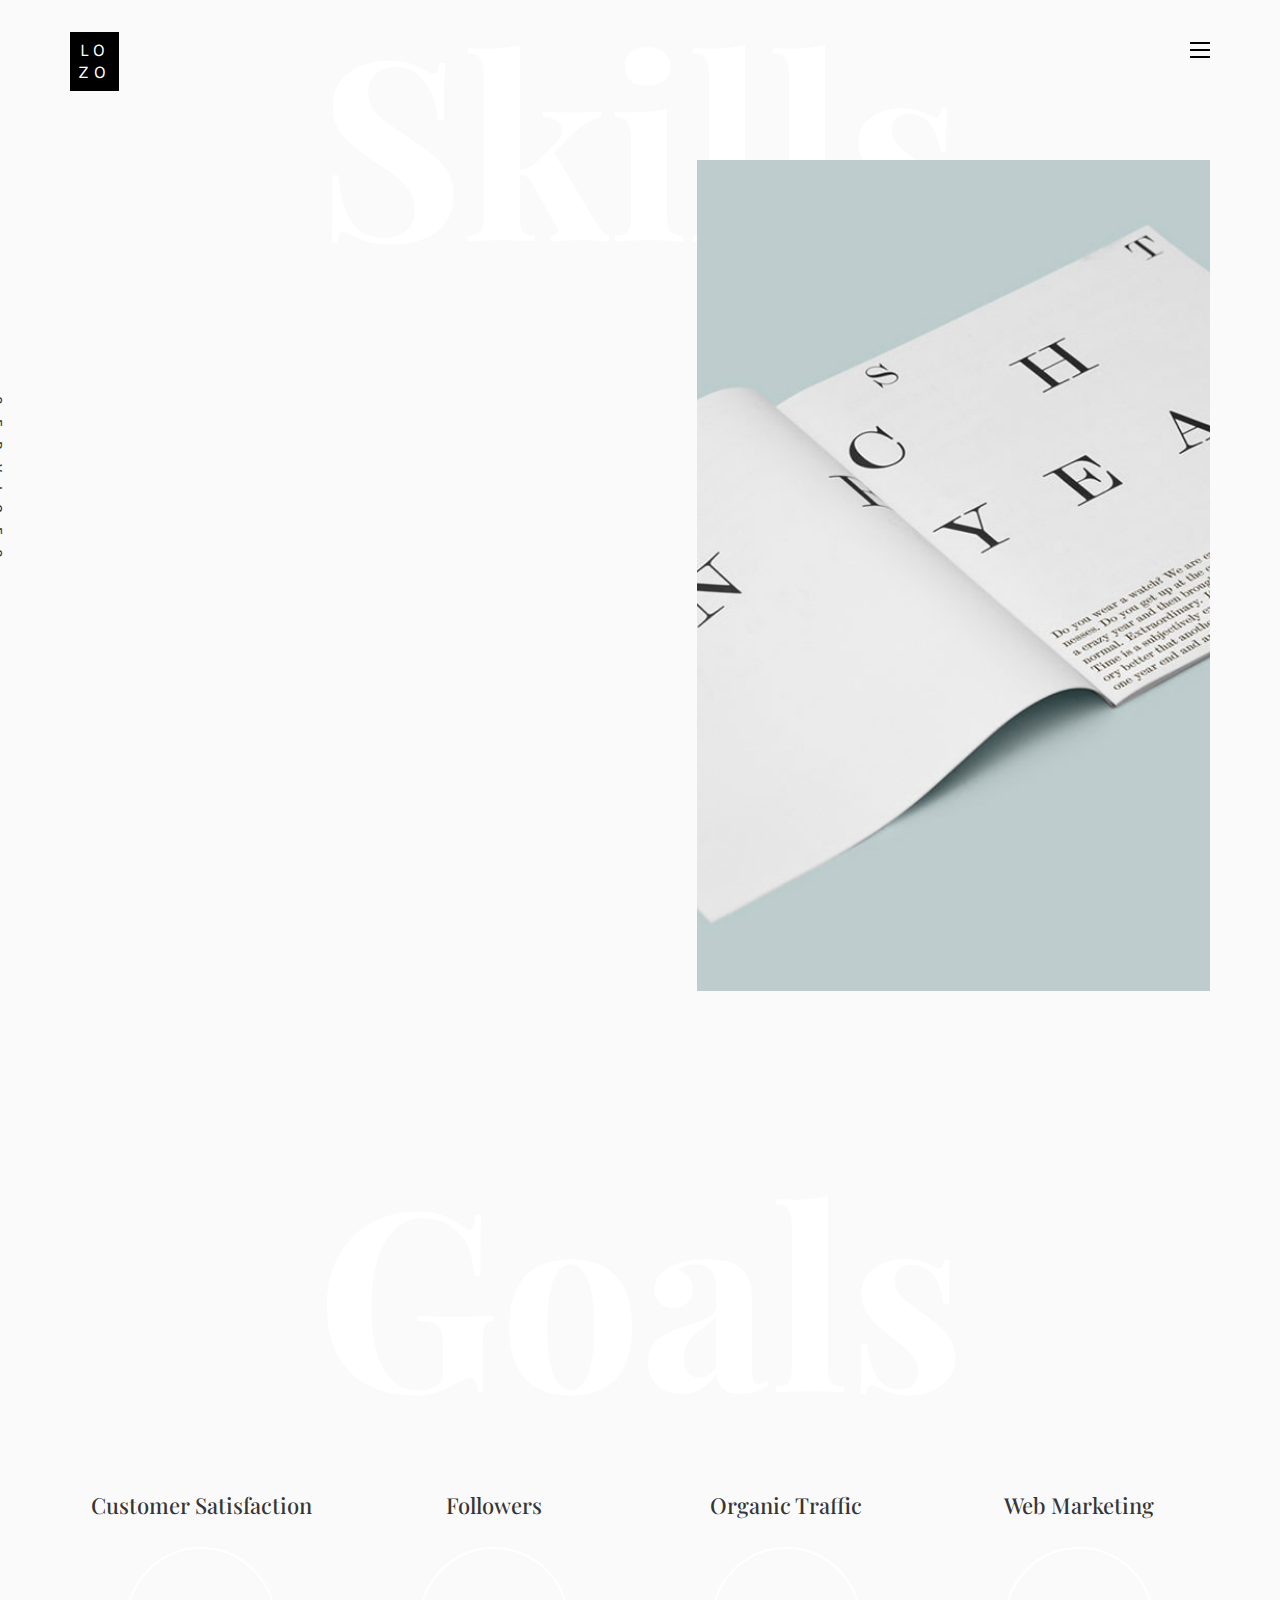
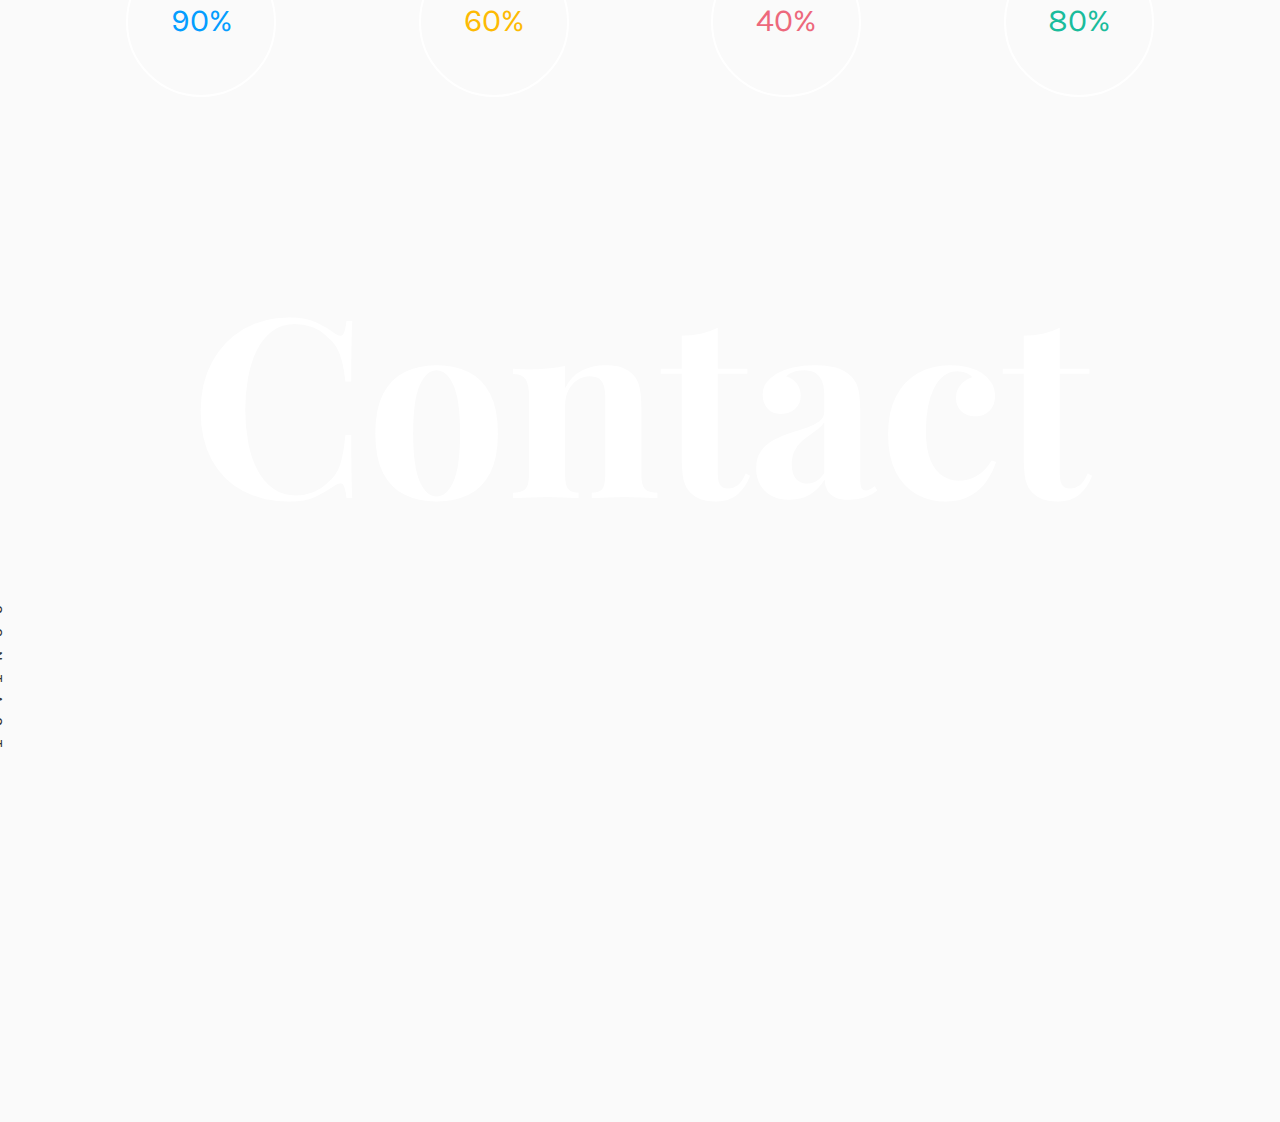
<file: skills.html>
<!DOCTYPE HTML>
<html>
	<head>
	<meta charset="utf-8">
	<meta http-equiv="X-UA-Compatible" content="IE=edge">
	<title>Lohita Template</title>
	<meta name="viewport" content="width=device-width, initial-scale=1">
	<meta name="description" content="" />
	<meta name="keywords" content="" />
	<meta name="author" content="" />

  <!-- Facebook and Twitter integration -->
	<meta property="og:title" content=""/>
	<meta property="og:image" content=""/>
	<meta property="og:url" content=""/>
	<meta property="og:site_name" content=""/>
	<meta property="og:description" content=""/>
	<meta name="twitter:title" content="" />
	<meta name="twitter:image" content="" />
	<meta name="twitter:url" content="" />
	<meta name="twitter:card" content="" />

	<!-- Place favicon.ico and apple-touch-icon.png in the root directory -->
	<link rel="shortcut icon" href="favicon.ico">

	<link href="https://fonts.googleapis.com/css?family=Karla:400,700" rel="stylesheet">
	<link href="https://fonts.googleapis.com/css?family=Playfair+Display:400,400i,700" rel="stylesheet">
	
	<!-- Animate.css -->
	<link rel="stylesheet" href="css/animate.css">
	<!-- Icomoon Icon Fonts-->
	<link rel="stylesheet" href="css/icomoon.css">
	<!-- Bootstrap  -->
	<link rel="stylesheet" href="css/bootstrap.css">
	<!-- Owl Carousel -->
	<link rel="stylesheet" href="css/owl.carousel.min.css">
	<link rel="stylesheet" href="css/owl.theme.default.min.css">
	<!-- Magnific Popup -->
	<link rel="stylesheet" href="css/magnific-popup.css">

	<link rel="stylesheet" href="css/style.css">


	<!-- Modernizr JS -->
	<script src="js/modernizr-2.6.2.min.js"></script>
	<!-- FOR IE9 below -->
	<!--[if lt IE 9]>
	<script src="js/respond.min.js"></script>
	<![endif]-->

	</head>
	<body>

	<nav id="colorlib-main-nav" role="navigation">
		<a href="#" class="js-colorlib-nav-toggle colorlib-nav-toggle active"><i></i></a>
		<div class="js-fullheight colorlib-table">
			<div class="colorlib-table-cell js-fullheight">
				<div class="row">
					<div class="col-md-12">
						<div class="form-group">
							<input type="text" class="form-control" id="search" placeholder="Enter any key to search...">
							<button type="submit" class="btn btn-primary"><i class="icon-search3"></i></button>
						</div>
					</div>
				</div>
				<div class="row">
					<div class="col-md-12">
						<ul>
							<li><a href="index.html">Home</a></li>
							<li><a href="about.html">About</a></li>
							<li class="active"><a href="skills.html">Skills</a></li>
							<li><a href="work.html">Work</a></li>
							<li><a href="projects.html">Projects</a></li>
							<li><a href="contact.html">Contact</a></li>
						</ul>
					</div>
				</div>
				<div class="row">
					<div class="col-md-12">
						<h2 class="head-title">Works</h2>
						<a href="images/work-1.jpg" class="gallery image-popup-link text-center" style="background-image: url(images/work-1.jpg);">
							<span><i class="icon-search3"></i></span>
						</a>
						<a href="images/work-2.jpg" class="gallery image-popup-link text-center" style="background-image: url(images/work-2.jpg);">
							<span><i class="icon-search3"></i></span>
						</a>
						<a href="images/work-3.jpg" class="gallery image-popup-link text-center" style="background-image: url(images/work-3.jpg);">
							<span><i class="icon-search3"></i></span>
						</a>
						<a href="images/work-4.jpg" class="gallery image-popup-link text-center" style="background-image: url(images/work-4.jpg);">
							<span><i class="icon-search3"></i></span>
						</a>
					</div>
				</div>
			</div>
		</div>
	</nav>
	
	<div id="colorlib-page">
		<header>
			<div class="container">
				<div class="row">
					<div class="col-md-12">
						<div class="colorlib-navbar-brand">
							<a class="colorlib-logo" href="index.html"><span>LO</span><span>ZO</span></a>
						</div>
						<a href="#" class="js-colorlib-nav-toggle colorlib-nav-toggle"><i></i></a>
					</div>
				</div>
			</div>
		</header>
		<div id="colorlib-services">
			<div class="container">
				<div class="row text-center">
					<h2 class="bold">Skills</h2>
				</div>
				<div class="row">
					<div class="col-md-12">
						<div class="services-flex">
							<div class="one-third">
								<div class="row">
									<div class="col-md-12 col-md-offset-0 animate-box intro-heading">
										<span>My Services</span>
										<h2>Here Are Some of My Skills</h2>
									</div>
								</div>
								<div class="row">
									<div class="col-md-12">
										<div class="rotate">
											<h2 class="heading">Services</h2>
										</div>
									</div>
									<div class="col-md-6">
										<div class="services animate-box">
											<h3 style="color: #105652;">1 - Front End Development</h3>
											<ul>
												<li>HTML</li>
												<li>CSS</li>
												<li>Bootstrap</li>
												<li>JavaScript</li>
												<li>WordPress</li>
												<li>React JS</li>
												
											</ul>
										</div>
										<div class="services animate-box">
											<h3 style="color: #105652;">3 - Graphic Design</h3>
											<ul>
												<li>UI Design</li>
												<li>Website &amp; Digital Design</li>
												<li>Brading &amp; Visual Identity</li>
											</ul>
										</div>
									</div>
									<div class="col-md-6">
										<div class="services animate-box">
											<h3 style="color: #105652;">2 - Digital Marketing</h3>
											<ul>
												<li>Digital Marketing Strategy</li>
												<li>Google Analytics / Console</li>
												<li>Search Engine Optimization</li>
												<li>Social Media Marketing</li>
												<li>Youtube Video Creation</li>
												<li>Email Marketing</li>
											</ul>
										</div>
										<div class="services animate-box">
											<h3 style="color: #105652;">4 - Languages & Databases</h3>
											<ul>
												<li>Python</li>
												<li>Java</li>
												<li>MySQL</li>
											</ul>
										</div>
									</div>
								</div>
							</div>
							<div class="one-forth services-img" style="background-image: url(images/services-img.jpg);">
							</div>
						</div>
					</div>
				</div>
			</div>
		</div>

		<div id="colorlib-progress">
			<div class="container">
				<div class="row text-center">
					<h2 class="bold">Goals</h2>
				</div>
				<div class="row">
					<div class="col-md-12 col-md-offset-0 text-center animate-box intro-heading">
						<span>Target</span>
						<h2>My 6 Months Report</h2>
					</div>
				</div>
				<div class="row">
			      <div class="col-md-3 col-sm-6 text-center">
			      	<h2 class="progress-head">Customer Satisfaction</h2>
		            <div class="progress blue">
		                <span class="progress-left">
		                    <span class="progress-bar"></span>
		                </span>
		                <span class="progress-right">
		                    <span class="progress-bar"></span>
		                </span>
		                <div class="progress-value">90%</div>
		            </div>
		         </div>
			 
		         <div class="col-md-3 col-sm-6 text-center">
		         	<h2 class="progress-head">Followers</h2>
		            <div class="progress yellow">
		                <span class="progress-left">
		                    <span class="progress-bar"></span>
		                </span>
		                <span class="progress-right">
		                    <span class="progress-bar"></span>
		                </span>
		                <div class="progress-value">60%</div>
		            </div>
		         </div>

		         <div class="col-md-3 col-sm-6 text-center">
		         	<h2 class="progress-head">Organic Traffic</h2>
		            <div class="progress pink">
		                <span class="progress-left">
		                    <span class="progress-bar"></span>
		                </span>
		                <span class="progress-right">
		                    <span class="progress-bar"></span>
		                </span>
		                <div class="progress-value">40%</div>
		            </div>
		         </div>

		         <div class="col-md-3 col-sm-6 text-center">
		         	<h2 class="progress-head">Web Marketing</h2>
		            <div class="progress green">
		                <span class="progress-left">
		                    <span class="progress-bar"></span>
		                </span>
		                <span class="progress-right">
		                    <span class="progress-bar"></span>
		                </span>
		                <div class="progress-value">80%</div>
		            </div>
		         </div>
			   </div>
			</div>
		</div>

	

		<footer>
			<div id="colorlib-contact">
				<div class="container">
					<div class="row text-center">
						<h2 class="bold">Contact</h2>
					</div>
					<div class="row">
						<div class="col-md-12 col-md-offset-0 text-center animate-box intro-heading">
							<span>Contact</span>
							<h2>Contact Me</h2>
						</div>
					</div>
					<div class="row">
						<div class="col-md-12">
							<div class="rotate">
								<h2 class="heading">Contact</h2>
							</div>
						</div>
					</div>
					<div class="row">
						<div class="col-md-12 col-md-offset-0">
							<div class="row">
								<div class="col-md-4 animate-box">
									<h3>My Address</h3>
									<ul class="contact-info">
										<li><span><i class="icon-map5"></i></span>North Carolina, Charlotte, USA</li>
										<li><span><i class="icon-phone4"></i></span>(704) 819-8685</li>
										<li><span><i class="icon-envelope2"></i></span>lohitapalathirthapu@gmail.com</li>
										<li><span><i class="icon-globe3"></i></span>https://lohita23.github.io/LohitaPortfolio/</li>
									</ul>
								</div>
								<div class="col-md-7 col-md-push-1 animate-box">
									<div class="row">
										<div class="col-md-12">
											<div class="form-group">
												<textarea name="" class="form-control" id="" cols="30" rows="7" placeholder="Message"></textarea>
											</div>
										</div>
										<div class="col-md-6">
											<div class="form-group">
												<input type="text" class="form-control" placeholder="Name">
											</div>
										</div>
										<div class="col-md-6">
											<div class="form-group">
												<input type="text" class="form-control" placeholder="Email">
											</div>
										</div>
										<div class="col-md-12">
											<div class="form-group">
												<input type="submit" value="Send Message" class="btn btn-primary">
											</div>
										</div>
									</div>
								</div>
							</div>
						</div>
					</div>
				</div>
			</div>
		</footer>
	
	</div>

	<!-- jQuery -->
	<script src="js/jquery.min.js"></script>
	<!-- jQuery Easing -->
	<script src="js/jquery.easing.1.3.js"></script>
	<!-- Bootstrap -->
	<script src="js/bootstrap.min.js"></script>
	<!-- Waypoints -->
	<script src="js/jquery.waypoints.min.js"></script>
	<!-- Owl Carousel -->
	<script src="js/owl.carousel.min.js"></script>
	<!-- Magnific Popup -->
	<script src="js/jquery.magnific-popup.min.js"></script>
	<script src="js/magnific-popup-options.js"></script>

	<!-- Main JS (Do not remove) -->
	<script src="js/main.js"></script>

	</body>
</html>
</file>
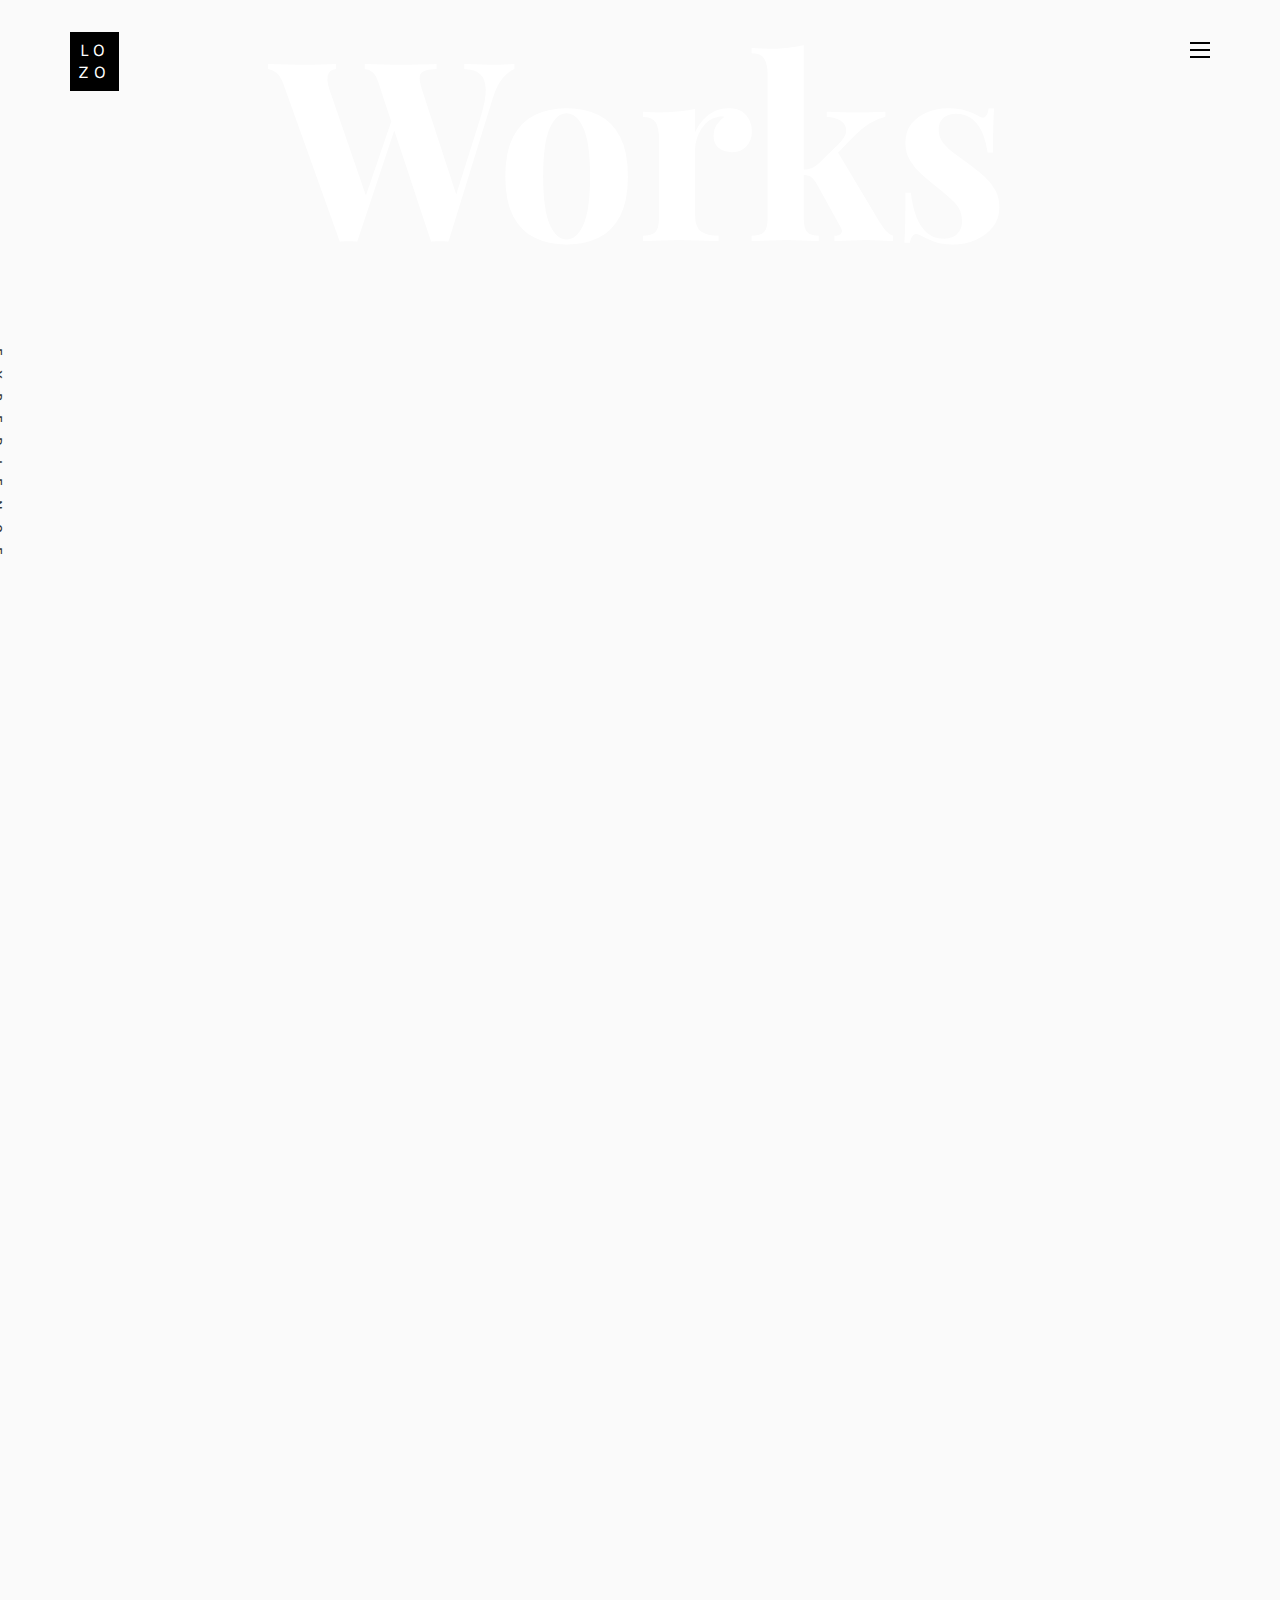
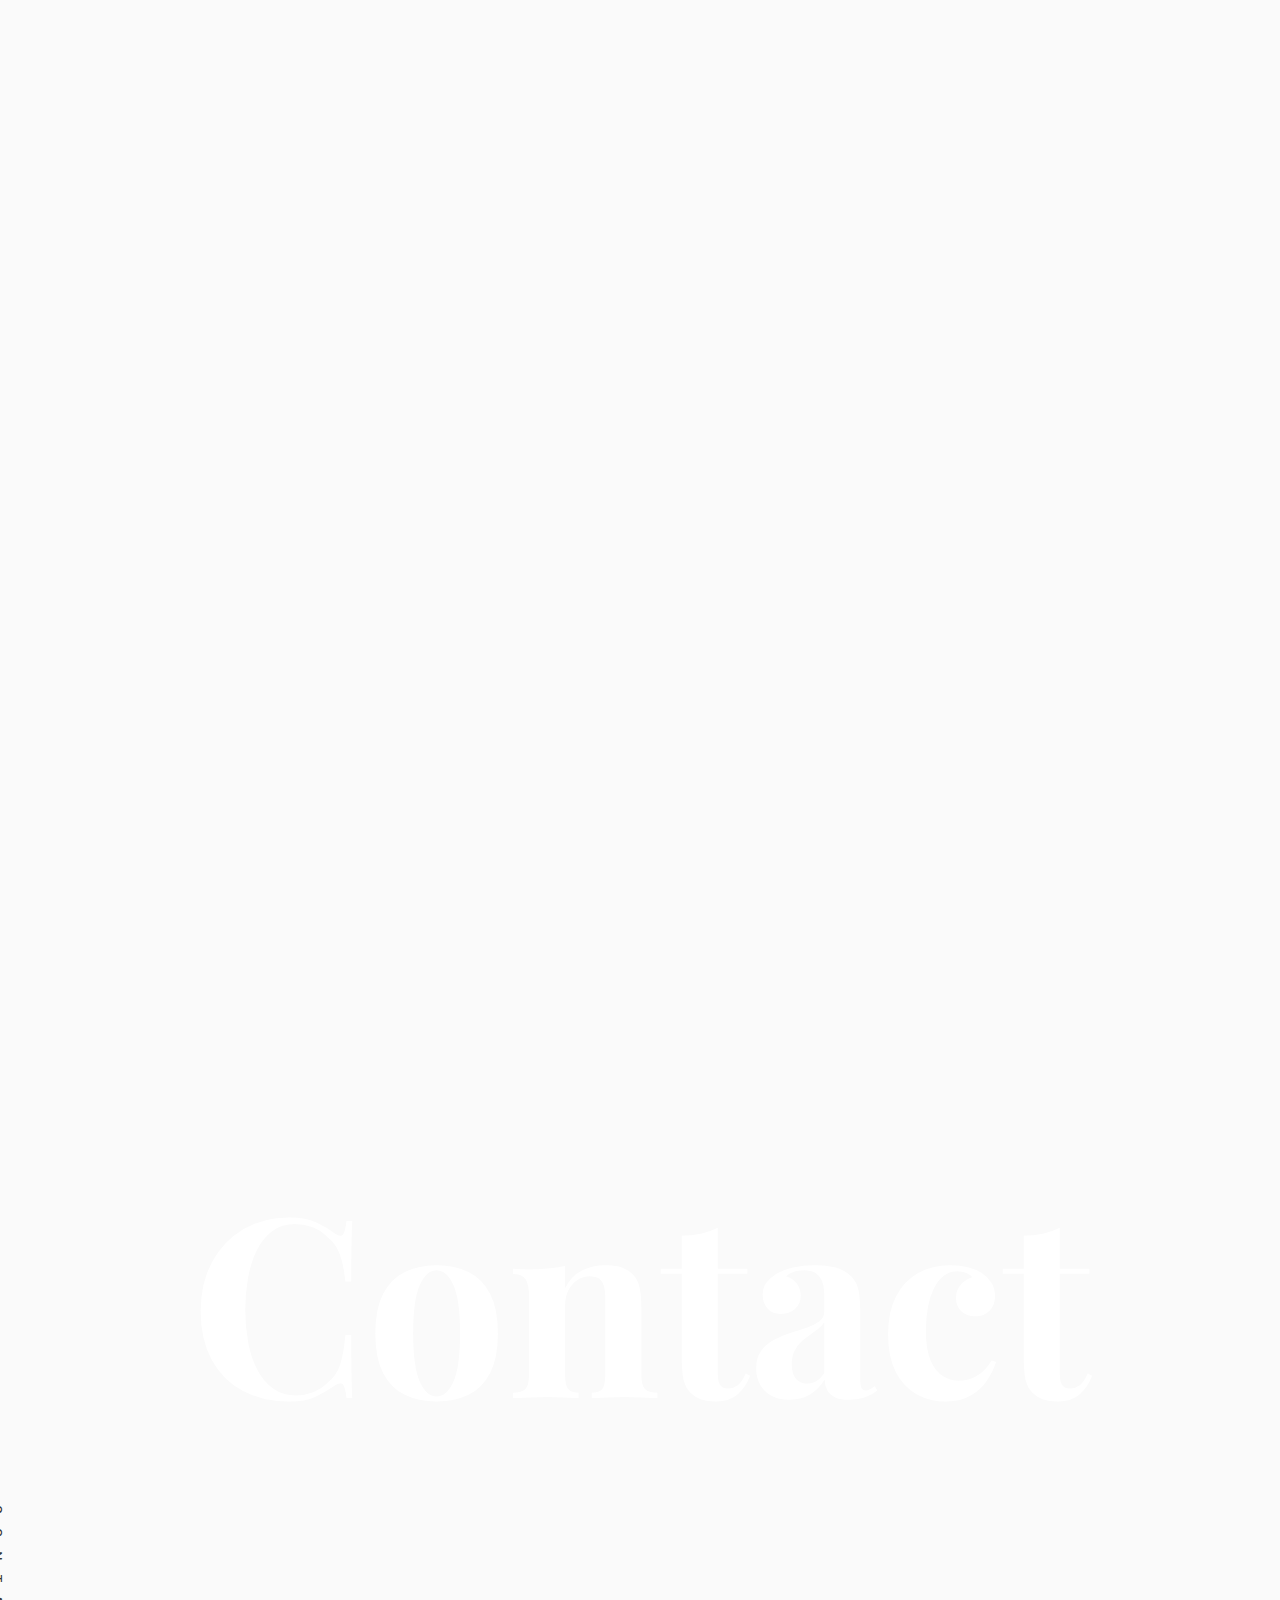
<file: work.html>
<!DOCTYPE HTML>
<html>
	<head>
	<meta charset="utf-8">
	<meta http-equiv="X-UA-Compatible" content="IE=edge">
	<title>Lohita Template</title>
	<meta name="viewport" content="width=device-width, initial-scale=1">
	<meta name="description" content="" />
	<meta name="keywords" content="" />
	<meta name="author" content="" />

  <!-- Facebook and Twitter integration -->
	<meta property="og:title" content=""/>
	<meta property="og:image" content=""/>
	<meta property="og:url" content=""/>
	<meta property="og:site_name" content=""/>
	<meta property="og:description" content=""/>
	<meta name="twitter:title" content="" />
	<meta name="twitter:image" content="" />
	<meta name="twitter:url" content="" />
	<meta name="twitter:card" content="" />

	<!-- Place favicon.ico and apple-touch-icon.png in the root directory -->
	<link rel="shortcut icon" href="favicon.ico">

	<link href="https://fonts.googleapis.com/css?family=Karla:400,700" rel="stylesheet">
	<link href="https://fonts.googleapis.com/css?family=Playfair+Display:400,400i,700" rel="stylesheet">
	
	<!-- Animate.css -->
	<link rel="stylesheet" href="css/animate.css">
	<!-- Icomoon Icon Fonts-->
	<link rel="stylesheet" href="css/icomoon.css">
	<!-- Bootstrap  -->
	<link rel="stylesheet" href="css/bootstrap.css">
	<!-- Owl Carousel -->
	<link rel="stylesheet" href="css/owl.carousel.min.css">
	<link rel="stylesheet" href="css/owl.theme.default.min.css">
	<!-- Magnific Popup -->
	<link rel="stylesheet" href="css/magnific-popup.css">

	<link rel="stylesheet" href="css/style.css">


	<!-- Modernizr JS -->
	<script src="js/modernizr-2.6.2.min.js"></script>
	<!-- FOR IE9 below -->
	<!--[if lt IE 9]>
	<script src="js/respond.min.js"></script>
	<![endif]-->

	</head>
	<body>

	<nav id="colorlib-main-nav" role="navigation">
		<a href="#" class="js-colorlib-nav-toggle colorlib-nav-toggle active"><i></i></a>
		<div class="js-fullheight colorlib-table">
			<div class="colorlib-table-cell js-fullheight">
				<div class="row">
					<div class="col-md-12">
						<div class="form-group">
							<input type="text" class="form-control" id="search" placeholder="Enter any key to search...">
							<button type="submit" class="btn btn-primary"><i class="icon-search3"></i></button>
						</div>
					</div>
				</div>
				<div class="row">
					<div class="col-md-12">
						<ul>
							<li><a href="index.html">Home</a></li>
							<li><a href="about.html">About</a></li>
							<li><a href="skills.html">Skills</a></li>
							<li class="active"><a href="work.html">Work</a></li>
							<li><a href="projects.html">Projects</a></li>
							<li><a href="contact.html">Contact</a></li>
						</ul>
					</div>
				</div>
				<div class="row">
					<div class="col-md-12">
						<h2 class="head-title">Works</h2>
						<a href="images/work-1.jpg" class="gallery image-popup-link text-center" style="background-image: url(images/work-1.jpg);">
							<span><i class="icon-search3"></i></span>
						</a>
						<a href="images/work-2.jpg" class="gallery image-popup-link text-center" style="background-image: url(images/work-2.jpg);">
							<span><i class="icon-search3"></i></span>
						</a>
						<a href="images/work-3.jpg" class="gallery image-popup-link text-center" style="background-image: url(images/work-3.jpg);">
							<span><i class="icon-search3"></i></span>
						</a>
						<a href="images/work-4.jpg" class="gallery image-popup-link text-center" style="background-image: url(images/work-4.jpg);">
							<span><i class="icon-search3"></i></span>
						</a>
					</div>
				</div>
			</div>
		</div>
	</nav>
	
	<div id="colorlib-page">
		<header>
			<div class="container">
				<div class="row">
					<div class="col-md-12">
						<div class="colorlib-navbar-brand">
							<a class="colorlib-logo" href="index.html"><span>LO</span><span>ZO</span></a>
						</div>
						<a href="#" class="js-colorlib-nav-toggle colorlib-nav-toggle"><i></i></a>
					</div>
				</div>
			</div>
		</header>
		<div id="colorlib-work">
			<div class="container">
				<div class="row text-center">
					<h2 class="bold">Works</h2>
				</div>
				<div class="row">
					<div class="col-md-12 col-md-offset-0 text-center animate-box intro-heading">
						<span>My Expertise</span>
						<h2>Work Experience</h2>
					</div>
				</div>
				<div class="row">
					<div class="col-md-12">
						<div class="rotate">
							<h2 class="heading">Experience</h2>
						</div>
					</div>
				</div>
				<div class="row">
					<div class="col-md-12">
						<div class="work-entry animate-box">
							<a href="https://drive.google.com/file/d/1SjVEMqy6zvHNVss3zjy1OZ-5xC0W8fVd/view?usp=sharing" class="work-img" style="background-image: url(images/work-1.jpg);">
								<div class="display-t">
									<div class="work-name">
										<h2>Digital Marketing Executive <br><span>August 2023 - June 2024</span></h2>
									</div>
								</div>
							</a>
							<div class="col-md-4 col-md-offset-4">
								<div class="desc">
									<p>Implemented comprehensive on-page and off-page SEO strategies, driving organic traffic growth by 40%-50% within seven months through keyword optimization and content enhancement techniques to improve SERP visibility.
										Followed the best Social Media Marketing (SMM) practices the company's Instagram followers grew from 25k to 80k.</p>
									<p class="read"><a href="https://intellipaat.com/" style="color: #b91646;">Intellipaat Software Solutions</a></p>
								</div>
							</div>
						</div>
					</div>
					<div class="col-md-12">
						<div class="work-entry animate-box">
							<a href="https://drive.google.com/file/d/1Y5Ym6bH-1vmt1llGqtozx6OQpkHa1VZM/view?usp=sharing" class="work-img" style="background-image: url(images/work-2.jpg);">
								<div class="display-t">
									<div class="work-name">
										<h2>Software Developer Intern <br> <span>June 2022 - July 2022</span> </h2>
									</div>
								</div>
							</a>
							<div class="col-md-4 col-md-offset-4">
								<div class="desc">
									<p>Designed high-impact client-specific websites employing foundational technologies such as HTML and CSS alongside frameworks like Bootstrap; efforts led to a notable average site engagement boost of 30% for every project launched.
										Collaborated closely with UI/UX designer team to refine website layouts and enhance user experience.</p>
									<p class="read" ><a href="#" style="color: #b91646;">Growth Natives Pvt. Ltd.</a></p>
								</div>
							</div>
						</div>
					</div>
				</div>
			</div>
		</div>

		<footer>
			<div id="colorlib-contact">
				<div class="container">
					<div class="row text-center">
						<h2 class="bold">Contact</h2>
					</div>
					<div class="row">
						<div class="col-md-12 col-md-offset-0 text-center animate-box intro-heading">
							<span>Contact</span>
							<h2>Contact Me</h2>
						</div>
					</div>
					<div class="row">
						<div class="col-md-12">
							<div class="rotate">
								<h2 class="heading">Contact</h2>
							</div>
						</div>
					</div>
					<div class="row">
						<div class="col-md-12 col-md-offset-0">
							<div class="row">
								<div class="col-md-4 animate-box">
									<h3>My Address</h3>
									<ul class="contact-info">
										<li><span><i class="icon-map5"></i></span>North Carolina, Charlotte, USA</li>
										<li><span><i class="icon-phone4"></i></span>(704) 819-8685</li>
										<li><span><i class="icon-envelope2"></i></span>lohitapalathirthapu@gmail.com</li>
										<li><span><i class="icon-globe3"></i></span>https://lohita23.github.io/LohitaPortfolio/</li>
									</ul>
								</div>
								<div class="col-md-7 col-md-push-1 animate-box">
									<div class="row">
										<div class="col-md-12">
											<div class="form-group">
												<textarea name="" class="form-control" id="" cols="30" rows="7" placeholder="Message"></textarea>
											</div>
										</div>
										<div class="col-md-6">
											<div class="form-group">
												<input type="text" class="form-control" placeholder="Name">
											</div>
										</div>
										<div class="col-md-6">
											<div class="form-group">
												<input type="text" class="form-control" placeholder="Email">
											</div>
										</div>
										<div class="col-md-12">
											<div class="form-group">
												<input type="submit" value="Send Message" class="btn btn-primary">
											</div>
										</div>
									</div>
								</div>
							</div>
						</div>
					</div>
				</div>
			</div>
		</footer>
	
	</div>

	<!-- jQuery -->
	<script src="js/jquery.min.js"></script>
	<!-- jQuery Easing -->
	<script src="js/jquery.easing.1.3.js"></script>
	<!-- Bootstrap -->
	<script src="js/bootstrap.min.js"></script>
	<!-- Waypoints -->
	<script src="js/jquery.waypoints.min.js"></script>
	<!-- Owl Carousel -->
	<script src="js/owl.carousel.min.js"></script>
	<!-- Magnific Popup -->
	<script src="js/jquery.magnific-popup.min.js"></script>
	<script src="js/magnific-popup-options.js"></script>

	<!-- Main JS (Do not remove) -->
	<script src="js/main.js"></script>

	</body>
</html>
</file>
<file: css/icomoon.css>
@font-face {
  font-family: 'icomoon';
  src:  url('fonts/icomoon.eot?tmere9');
  src:  url('fonts/icomoon.eot?tmere9#iefix') format('embedded-opentype'),
    url('fonts/icomoon.ttf?tmere9') format('truetype'),
    url('fonts/icomoon.woff?tmere9') format('woff'),
    url('fonts/icomoon.svg?tmere9#icomoon') format('svg');
  font-weight: normal;
  font-style: normal;
}

[class^="icon-"], [class*=" icon-"] {
  /* use !important to prevent issues with browser extensions that change fonts */
  font-family: 'icomoon' !important;
  speak: none;
  font-style: normal;
  font-weight: normal;
  font-variant: normal;
  text-transform: none;
  line-height: 1;

  /* Better Font Rendering =========== */
  -webkit-font-smoothing: antialiased;
  -moz-osx-font-smoothing: grayscale;
}

.icon-activity:before {
  content: "\e900";
}
.icon-airplay:before {
  content: "\e901";
}
.icon-alert-circle:before {
  content: "\e902";
}
.icon-alert-octagon:before {
  content: "\e903";
}
.icon-alert-triangle:before {
  content: "\e904";
}
.icon-align-center:before {
  content: "\e905";
}
.icon-align-justify:before {
  content: "\e906";
}
.icon-align-left:before {
  content: "\e907";
}
.icon-align-right:before {
  content: "\e908";
}
.icon-anchor:before {
  content: "\e909";
}
.icon-aperture:before {
  content: "\e90a";
}
.icon-arrow-down3:before {
  content: "\e90b";
}
.icon-arrow-down-circle:before {
  content: "\e90c";
}
.icon-arrow-down-left3:before {
  content: "\e90d";
}
.icon-arrow-down-right3:before {
  content: "\e90e";
}
.icon-arrow-left3:before {
  content: "\e90f";
}
.icon-arrow-left-circle:before {
  content: "\e910";
}
.icon-arrow-right3:before {
  content: "\e911";
}
.icon-arrow-right-circle:before {
  content: "\e912";
}
.icon-arrow-up3:before {
  content: "\e913";
}
.icon-arrow-up-circle:before {
  content: "\e914";
}
.icon-arrow-up-left3:before {
  content: "\e915";
}
.icon-arrow-up-right3:before {
  content: "\e916";
}
.icon-at-sign:before {
  content: "\e917";
}
.icon-award:before {
  content: "\e918";
}
.icon-bar-chart:before {
  content: "\e919";
}
.icon-bar-chart-2:before {
  content: "\e91a";
}
.icon-battery:before {
  content: "\e91b";
}
.icon-battery-charging:before {
  content: "\e91c";
}
.icon-bell2:before {
  content: "\e91d";
}
.icon-bell-off:before {
  content: "\e91e";
}
.icon-bluetooth:before {
  content: "\e91f";
}
.icon-bold2:before {
  content: "\e920";
}
.icon-book2:before {
  content: "\e921";
}
.icon-book-open:before {
  content: "\e922";
}
.icon-bookmark2:before {
  content: "\e923";
}
.icon-box:before {
  content: "\e924";
}
.icon-briefcase2:before {
  content: "\e925";
}
.icon-calendar2:before {
  content: "\e926";
}
.icon-camera2:before {
  content: "\e927";
}
.icon-camera-off:before {
  content: "\e928";
}
.icon-cast:before {
  content: "\e929";
}
.icon-check:before {
  content: "\e92a";
}
.icon-check-circle:before {
  content: "\e92b";
}
.icon-check-square:before {
  content: "\e92c";
}
.icon-chevron-down:before {
  content: "\e92d";
}
.icon-chevron-left:before {
  content: "\e92e";
}
.icon-chevron-right:before {
  content: "\e92f";
}
.icon-chevron-up:before {
  content: "\e930";
}
.icon-chevrons-down:before {
  content: "\e931";
}
.icon-chevrons-left:before {
  content: "\e932";
}
.icon-chevrons-right:before {
  content: "\e933";
}
.icon-chevrons-up:before {
  content: "\e934";
}
.icon-chrome2:before {
  content: "\e935";
}
.icon-circle:before {
  content: "\e936";
}
.icon-clipboard2:before {
  content: "\e937";
}
.icon-clock3:before {
  content: "\e938";
}
.icon-cloud2:before {
  content: "\e939";
}
.icon-cloud-drizzle:before {
  content: "\e93a";
}
.icon-cloud-lightning:before {
  content: "\e93b";
}
.icon-cloud-off:before {
  content: "\e93c";
}
.icon-cloud-rain:before {
  content: "\e93d";
}
.icon-cloud-snow:before {
  content: "\e93e";
}
.icon-code:before {
  content: "\e93f";
}
.icon-codepen2:before {
  content: "\e940";
}
.icon-command2:before {
  content: "\e941";
}
.icon-compass3:before {
  content: "\e942";
}
.icon-copy2:before {
  content: "\e943";
}
.icon-corner-down-left:before {
  content: "\e944";
}
.icon-corner-down-right:before {
  content: "\e945";
}
.icon-corner-left-down:before {
  content: "\e946";
}
.icon-corner-left-up:before {
  content: "\e947";
}
.icon-corner-right-down:before {
  content: "\e948";
}
.icon-corner-right-up:before {
  content: "\e949";
}
.icon-corner-up-left:before {
  content: "\e94a";
}
.icon-corner-up-right:before {
  content: "\e94b";
}
.icon-cpu:before {
  content: "\e94c";
}
.icon-credit-card2:before {
  content: "\e94d";
}
.icon-crop2:before {
  content: "\e94e";
}
.icon-crosshair:before {
  content: "\e94f";
}
.icon-database2:before {
  content: "\e950";
}
.icon-delete:before {
  content: "\e951";
}
.icon-disc:before {
  content: "\e952";
}
.icon-dollar-sign:before {
  content: "\e953";
}
.icon-download4:before {
  content: "\e954";
}
.icon-download-cloud:before {
  content: "\e955";
}
.icon-droplet2:before {
  content: "\e956";
}
.icon-edit:before {
  content: "\e957";
}
.icon-edit-2:before {
  content: "\e958";
}
.icon-edit-3:before {
  content: "\e959";
}
.icon-external-link:before {
  content: "\e95a";
}
.icon-eye2:before {
  content: "\e95b";
}
.icon-eye-off:before {
  content: "\e95c";
}
.icon-facebook3:before {
  content: "\e95d";
}
.icon-fast-forward:before {
  content: "\e95e";
}
.icon-feather:before {
  content: "\e95f";
}
.icon-file:before {
  content: "\e960";
}
.icon-file-minus:before {
  content: "\e961";
}
.icon-file-plus:before {
  content: "\e962";
}
.icon-file-text3:before {
  content: "\e963";
}
.icon-film2:before {
  content: "\e964";
}
.icon-filter2:before {
  content: "\e965";
}
.icon-flag2:before {
  content: "\e966";
}
.icon-folder2:before {
  content: "\e967";
}
.icon-folder-minus2:before {
  content: "\e968";
}
.icon-folder-plus2:before {
  content: "\e969";
}
.icon-git-branch:before {
  content: "\e96a";
}
.icon-git-commit:before {
  content: "\e96b";
}
.icon-git-merge:before {
  content: "\e96c";
}
.icon-git-pull-request:before {
  content: "\e96d";
}
.icon-github2:before {
  content: "\e96e";
}
.icon-gitlab:before {
  content: "\e96f";
}
.icon-globe:before {
  content: "\e970";
}
.icon-grid:before {
  content: "\e971";
}
.icon-hard-drive:before {
  content: "\e972";
}
.icon-hash:before {
  content: "\e973";
}
.icon-headphones2:before {
  content: "\e974";
}
.icon-heart2:before {
  content: "\e975";
}
.icon-help-circle:before {
  content: "\e976";
}
.icon-home4:before {
  content: "\e977";
}
.icon-image2:before {
  content: "\e978";
}
.icon-inbox:before {
  content: "\e979";
}
.icon-info2:before {
  content: "\e97a";
}
.icon-instagram2:before {
  content: "\e97b";
}
.icon-italic2:before {
  content: "\e97c";
}
.icon-layers:before {
  content: "\e97d";
}
.icon-layout:before {
  content: "\e97e";
}
.icon-life-buoy:before {
  content: "\e97f";
}
.icon-link2:before {
  content: "\e980";
}
.icon-link-2:before {
  content: "\e981";
}
.icon-linkedin3:before {
  content: "\e982";
}
.icon-list3:before {
  content: "\e983";
}
.icon-loader:before {
  content: "\e984";
}
.icon-lock2:before {
  content: "\e985";
}
.icon-log-in:before {
  content: "\e986";
}
.icon-log-out:before {
  content: "\e987";
}
.icon-mail5:before {
  content: "\e988";
}
.icon-map3:before {
  content: "\e989";
}
.icon-map-pin:before {
  content: "\e98a";
}
.icon-maximize:before {
  content: "\e98b";
}
.icon-maximize-2:before {
  content: "\e98c";
}
.icon-menu5:before {
  content: "\e98d";
}
.icon-message-circle:before {
  content: "\e98e";
}
.icon-message-square:before {
  content: "\e98f";
}
.icon-mic2:before {
  content: "\e990";
}
.icon-mic-off:before {
  content: "\e991";
}
.icon-minimize:before {
  content: "\e992";
}
.icon-minimize-2:before {
  content: "\e993";
}
.icon-minus2:before {
  content: "\e994";
}
.icon-minus-circle:before {
  content: "\e995";
}
.icon-minus-square:before {
  content: "\e996";
}
.icon-monitor:before {
  content: "\e997";
}
.icon-moon:before {
  content: "\e998";
}
.icon-more-horizontal:before {
  content: "\e999";
}
.icon-more-vertical:before {
  content: "\e99a";
}
.icon-move:before {
  content: "\e99b";
}
.icon-music2:before {
  content: "\e99c";
}
.icon-navigation:before {
  content: "\e99d";
}
.icon-navigation-2:before {
  content: "\e99e";
}
.icon-octagon:before {
  content: "\e99f";
}
.icon-package:before {
  content: "\e9a0";
}
.icon-paperclip:before {
  content: "\e9a1";
}
.icon-pause3:before {
  content: "\e9a2";
}
.icon-pause-circle:before {
  content: "\e9a3";
}
.icon-percent:before {
  content: "\e9a4";
}
.icon-phone2:before {
  content: "\e9a5";
}
.icon-phone-call:before {
  content: "\e9a6";
}
.icon-phone-forwarded:before {
  content: "\e9a7";
}
.icon-phone-incoming:before {
  content: "\e9a8";
}
.icon-phone-missed:before {
  content: "\e9a9";
}
.icon-phone-off:before {
  content: "\e9aa";
}
.icon-phone-outgoing:before {
  content: "\e9ab";
}
.icon-pie-chart2:before {
  content: "\e9ac";
}
.icon-play4:before {
  content: "\e9ad";
}
.icon-play-circle:before {
  content: "\e9ae";
}
.icon-plus2:before {
  content: "\e9af";
}
.icon-plus-circle:before {
  content: "\e9b0";
}
.icon-plus-square:before {
  content: "\e9b1";
}
.icon-pocket:before {
  content: "\e9b2";
}
.icon-power2:before {
  content: "\e9b3";
}
.icon-printer2:before {
  content: "\e9b4";
}
.icon-radio:before {
  content: "\e9b5";
}
.icon-refresh-ccw:before {
  content: "\e9b6";
}
.icon-refresh-cw:before {
  content: "\e9b7";
}
.icon-repeat:before {
  content: "\e9b8";
}
.icon-rewind:before {
  content: "\e9b9";
}
.icon-rotate-ccw:before {
  content: "\e9ba";
}
.icon-rotate-cw:before {
  content: "\e9bb";
}
.icon-rss3:before {
  content: "\e9bc";
}
.icon-save:before {
  content: "\e9bd";
}
.icon-scissors2:before {
  content: "\e9be";
}
.icon-search2:before {
  content: "\e9bf";
}
.icon-send:before {
  content: "\e9c0";
}
.icon-server:before {
  content: "\e9c1";
}
.icon-settings:before {
  content: "\e9c2";
}
.icon-share3:before {
  content: "\e9c3";
}
.icon-share-2:before {
  content: "\e9c4";
}
.icon-shield2:before {
  content: "\e9c5";
}
.icon-shield-off:before {
  content: "\e9c6";
}
.icon-shopping-bag:before {
  content: "\e9c7";
}
.icon-shopping-cart:before {
  content: "\e9c8";
}
.icon-shuffle2:before {
  content: "\e9c9";
}
.icon-sidebar:before {
  content: "\e9ca";
}
.icon-skip-back:before {
  content: "\e9cb";
}
.icon-skip-forward:before {
  content: "\e9cc";
}
.icon-slack:before {
  content: "\e9cd";
}
.icon-slash:before {
  content: "\e9ce";
}
.icon-sliders:before {
  content: "\e9cf";
}
.icon-smartphone:before {
  content: "\e9d0";
}
.icon-speaker:before {
  content: "\e9d1";
}
.icon-square:before {
  content: "\e9d2";
}
.icon-star:before {
  content: "\e9d3";
}
.icon-stop-circle:before {
  content: "\e9d4";
}
.icon-sun2:before {
  content: "\e9d5";
}
.icon-sunrise:before {
  content: "\e9d6";
}
.icon-sunset:before {
  content: "\e9d7";
}
.icon-tablet2:before {
  content: "\e9d8";
}
.icon-tag:before {
  content: "\e9d9";
}
.icon-target2:before {
  content: "\e9da";
}
.icon-terminal2:before {
  content: "\e9db";
}
.icon-thermometer:before {
  content: "\e9dc";
}
.icon-thumbs-down:before {
  content: "\e9dd";
}
.icon-thumbs-up:before {
  content: "\e9de";
}
.icon-toggle-left:before {
  content: "\e9df";
}
.icon-toggle-right:before {
  content: "\e9e0";
}
.icon-trash:before {
  content: "\e9e1";
}
.icon-trash-2:before {
  content: "\e9e2";
}
.icon-trending-down:before {
  content: "\e9e3";
}
.icon-trending-up:before {
  content: "\e9e4";
}
.icon-triangle:before {
  content: "\e9e5";
}
.icon-truck2:before {
  content: "\e9e6";
}
.icon-tv2:before {
  content: "\e9e7";
}
.icon-twitter2:before {
  content: "\e9e8";
}
.icon-type:before {
  content: "\e9e9";
}
.icon-umbrella:before {
  content: "\e9ea";
}
.icon-underline2:before {
  content: "\e9eb";
}
.icon-unlock:before {
  content: "\e9ec";
}
.icon-upload4:before {
  content: "\e9ed";
}
.icon-upload-cloud:before {
  content: "\e9ee";
}
.icon-user2:before {
  content: "\e9ef";
}
.icon-user-check2:before {
  content: "\e9f0";
}
.icon-user-minus2:before {
  content: "\e9f1";
}
.icon-user-plus2:before {
  content: "\e9f2";
}
.icon-user-x:before {
  content: "\e9f3";
}
.icon-users2:before {
  content: "\e9f4";
}
.icon-video:before {
  content: "\e9f5";
}
.icon-video-off:before {
  content: "\e9f6";
}
.icon-voicemail:before {
  content: "\e9f7";
}
.icon-volume:before {
  content: "\e9f8";
}
.icon-volume-1:before {
  content: "\e9f9";
}
.icon-volume-2:before {
  content: "\e9fa";
}
.icon-volume-x:before {
  content: "\e9fb";
}
.icon-watch:before {
  content: "\e9fc";
}
.icon-wifi:before {
  content: "\e9fd";
}
.icon-wifi-off:before {
  content: "\e9fe";
}
.icon-wind:before {
  content: "\e9ff";
}
.icon-x:before {
  content: "\ea00";
}
.icon-x-circle:before {
  content: "\ea01";
}
.icon-x-square:before {
  content: "\ea02";
}
.icon-zap:before {
  content: "\ea03";
}
.icon-zap-off:before {
  content: "\ea04";
}
.icon-zoom-in2:before {
  content: "\ea05";
}
.icon-zoom-out2:before {
  content: "\ea06";
}
.icon-times:before {
  content: "\ea07";
}
.icon-tick:before {
  content: "\ea08";
}
.icon-plus3:before {
  content: "\ea09";
}
.icon-minus3:before {
  content: "\ea0a";
}
.icon-equals:before {
  content: "\ea0b";
}
.icon-divide:before {
  content: "\ea0c";
}
.icon-chevron-right2:before {
  content: "\ea0d";
}
.icon-chevron-left2:before {
  content: "\ea0e";
}
.icon-arrow-right-thick:before {
  content: "\ea0f";
}
.icon-arrow-left-thick:before {
  content: "\ea10";
}
.icon-th-small:before {
  content: "\ea11";
}
.icon-th-menu:before {
  content: "\ea12";
}
.icon-th-list:before {
  content: "\ea13";
}
.icon-th-large:before {
  content: "\ea14";
}
.icon-home5:before {
  content: "\ea15";
}
.icon-arrow-forward:before {
  content: "\ea16";
}
.icon-arrow-back:before {
  content: "\ea17";
}
.icon-rss4:before {
  content: "\ea18";
}
.icon-location3:before {
  content: "\ea19";
}
.icon-link3:before {
  content: "\ea1a";
}
.icon-image3:before {
  content: "\ea1b";
}
.icon-arrow-up-thick:before {
  content: "\ea1c";
}
.icon-arrow-down-thick:before {
  content: "\ea1d";
}
.icon-starburst:before {
  content: "\ea1e";
}
.icon-starburst-outline:before {
  content: "\ea1f";
}
.icon-star2:before {
  content: "\ea20";
}
.icon-flow-children:before {
  content: "\ea21";
}
.icon-export:before {
  content: "\ea22";
}
.icon-delete2:before {
  content: "\ea23";
}
.icon-delete-outline:before {
  content: "\ea24";
}
.icon-cloud-storage:before {
  content: "\ea25";
}
.icon-wi-fi:before {
  content: "\ea26";
}
.icon-heart3:before {
  content: "\ea27";
}
.icon-flash:before {
  content: "\ea28";
}
.icon-cancel:before {
  content: "\ea29";
}
.icon-backspace:before {
  content: "\ea2a";
}
.icon-attachment2:before {
  content: "\ea2b";
}
.icon-arrow-move:before {
  content: "\ea2c";
}
.icon-warning2:before {
  content: "\ea2d";
}
.icon-user3:before {
  content: "\ea2e";
}
.icon-radar:before {
  content: "\ea2f";
}
.icon-lock-open:before {
  content: "\ea30";
}
.icon-lock-closed:before {
  content: "\ea31";
}
.icon-location-arrow:before {
  content: "\ea32";
}
.icon-info3:before {
  content: "\ea33";
}
.icon-user-delete:before {
  content: "\ea34";
}
.icon-user-add:before {
  content: "\ea35";
}
.icon-media-pause:before {
  content: "\ea36";
}
.icon-group:before {
  content: "\ea37";
}
.icon-chart-pie:before {
  content: "\ea38";
}
.icon-chart-line:before {
  content: "\ea39";
}
.icon-chart-bar:before {
  content: "\ea3a";
}
.icon-chart-area:before {
  content: "\ea3b";
}
.icon-video2:before {
  content: "\ea3c";
}
.icon-point-of-interest:before {
  content: "\ea3d";
}
.icon-infinity:before {
  content: "\ea3e";
}
.icon-globe2:before {
  content: "\ea3f";
}
.icon-eye3:before {
  content: "\ea40";
}
.icon-cog2:before {
  content: "\ea41";
}
.icon-camera3:before {
  content: "\ea42";
}
.icon-upload5:before {
  content: "\ea43";
}
.icon-scissors3:before {
  content: "\ea44";
}
.icon-refresh:before {
  content: "\ea45";
}
.icon-pin:before {
  content: "\ea46";
}
.icon-key3:before {
  content: "\ea47";
}
.icon-info-large:before {
  content: "\ea48";
}
.icon-eject2:before {
  content: "\ea49";
}
.icon-download5:before {
  content: "\ea4a";
}
.icon-zoom:before {
  content: "\ea4b";
}
.icon-zoom-out3:before {
  content: "\ea4c";
}
.icon-zoom-in3:before {
  content: "\ea4d";
}
.icon-sort-numerically:before {
  content: "\ea4e";
}
.icon-sort-alphabetically:before {
  content: "\ea4f";
}
.icon-input-checked:before {
  content: "\ea50";
}
.icon-calender:before {
  content: "\ea51";
}
.icon-world:before {
  content: "\ea52";
}
.icon-notes:before {
  content: "\ea53";
}
.icon-code2:before {
  content: "\ea54";
}
.icon-arrow-sync:before {
  content: "\ea55";
}
.icon-arrow-shuffle:before {
  content: "\ea56";
}
.icon-arrow-repeat:before {
  content: "\ea57";
}
.icon-arrow-minimise:before {
  content: "\ea58";
}
.icon-arrow-maximise:before {
  content: "\ea59";
}
.icon-arrow-loop:before {
  content: "\ea5a";
}
.icon-anchor2:before {
  content: "\ea5b";
}
.icon-spanner:before {
  content: "\ea5c";
}
.icon-puzzle:before {
  content: "\ea5d";
}
.icon-power3:before {
  content: "\ea5e";
}
.icon-plane:before {
  content: "\ea5f";
}
.icon-pi:before {
  content: "\ea60";
}
.icon-phone3:before {
  content: "\ea61";
}
.icon-microphone:before {
  content: "\ea62";
}
.icon-media-rewind:before {
  content: "\ea63";
}
.icon-flag3:before {
  content: "\ea64";
}
.icon-adjust-brightness:before {
  content: "\ea65";
}
.icon-waves:before {
  content: "\ea66";
}
.icon-social-twitter:before {
  content: "\ea67";
}
.icon-social-facebook:before {
  content: "\ea68";
}
.icon-social-dribbble:before {
  content: "\ea69";
}
.icon-media-stop:before {
  content: "\ea6a";
}
.icon-media-record:before {
  content: "\ea6b";
}
.icon-media-play:before {
  content: "\ea6c";
}
.icon-media-fast-forward:before {
  content: "\ea6d";
}
.icon-media-eject:before {
  content: "\ea6e";
}
.icon-social-vimeo:before {
  content: "\ea6f";
}
.icon-social-tumbler:before {
  content: "\ea70";
}
.icon-social-skype:before {
  content: "\ea71";
}
.icon-social-pinterest:before {
  content: "\ea72";
}
.icon-social-linkedin:before {
  content: "\ea73";
}
.icon-social-last-fm:before {
  content: "\ea74";
}
.icon-social-github:before {
  content: "\ea75";
}
.icon-social-flickr:before {
  content: "\ea76";
}
.icon-at:before {
  content: "\ea77";
}
.icon-times-outline:before {
  content: "\ea78";
}
.icon-plus-outline:before {
  content: "\ea79";
}
.icon-minus-outline:before {
  content: "\ea7a";
}
.icon-tick-outline:before {
  content: "\ea7b";
}
.icon-th-large-outline:before {
  content: "\ea7c";
}
.icon-equals-outline:before {
  content: "\ea7d";
}
.icon-divide-outline:before {
  content: "\ea7e";
}
.icon-chevron-right-outline:before {
  content: "\ea7f";
}
.icon-chevron-left-outline:before {
  content: "\ea80";
}
.icon-arrow-right-outline:before {
  content: "\ea81";
}
.icon-arrow-left-outline:before {
  content: "\ea82";
}
.icon-th-small-outline:before {
  content: "\ea83";
}
.icon-th-menu-outline:before {
  content: "\ea84";
}
.icon-th-list-outline:before {
  content: "\ea85";
}
.icon-news:before {
  content: "\ea86";
}
.icon-home-outline:before {
  content: "\ea87";
}
.icon-arrow-up-outline:before {
  content: "\ea88";
}
.icon-arrow-forward-outline:before {
  content: "\ea89";
}
.icon-arrow-down-outline:before {
  content: "\ea8a";
}
.icon-arrow-back-outline:before {
  content: "\ea8b";
}
.icon-trash2:before {
  content: "\ea8c";
}
.icon-rss-outline:before {
  content: "\ea8d";
}
.icon-message:before {
  content: "\ea8e";
}
.icon-location-outline:before {
  content: "\ea8f";
}
.icon-link-outline:before {
  content: "\ea90";
}
.icon-image-outline:before {
  content: "\ea91";
}
.icon-export-outline:before {
  content: "\ea92";
}
.icon-cross2:before {
  content: "\ea93";
}
.icon-wi-fi-outline:before {
  content: "\ea94";
}
.icon-star-outline:before {
  content: "\ea95";
}
.icon-media-pause-outline:before {
  content: "\ea96";
}
.icon-mail6:before {
  content: "\ea97";
}
.icon-heart-outline:before {
  content: "\ea98";
}
.icon-flash-outline:before {
  content: "\ea99";
}
.icon-cancel-outline:before {
  content: "\ea9a";
}
.icon-beaker:before {
  content: "\ea9b";
}
.icon-arrow-move-outline:before {
  content: "\ea9c";
}
.icon-watch2:before {
  content: "\ea9d";
}
.icon-warning-outline:before {
  content: "\ea9e";
}
.icon-time:before {
  content: "\ea9f";
}
.icon-radar-outline:before {
  content: "\eaa0";
}
.icon-lock-open-outline:before {
  content: "\eaa1";
}
.icon-location-arrow-outline:before {
  content: "\eaa2";
}
.icon-info-outline:before {
  content: "\eaa3";
}
.icon-backspace-outline:before {
  content: "\eaa4";
}
.icon-attachment-outline:before {
  content: "\eaa5";
}
.icon-user-outline:before {
  content: "\eaa6";
}
.icon-user-delete-outline:before {
  content: "\eaa7";
}
.icon-user-add-outline:before {
  content: "\eaa8";
}
.icon-lock-closed-outline:before {
  content: "\eaa9";
}
.icon-group-outline:before {
  content: "\eaaa";
}
.icon-chart-pie-outline:before {
  content: "\eaab";
}
.icon-chart-line-outline:before {
  content: "\eaac";
}
.icon-chart-bar-outline:before {
  content: "\eaad";
}
.icon-chart-area-outline:before {
  content: "\eaae";
}
.icon-video-outline:before {
  content: "\eaaf";
}
.icon-point-of-interest-outline:before {
  content: "\eab0";
}
.icon-map4:before {
  content: "\eab1";
}
.icon-key-outline:before {
  content: "\eab2";
}
.icon-infinity-outline:before {
  content: "\eab3";
}
.icon-globe-outline:before {
  content: "\eab4";
}
.icon-eye-outline:before {
  content: "\eab5";
}
.icon-cog-outline:before {
  content: "\eab6";
}
.icon-camera-outline:before {
  content: "\eab7";
}
.icon-upload-outline:before {
  content: "\eab8";
}
.icon-support:before {
  content: "\eab9";
}
.icon-scissors-outline:before {
  content: "\eaba";
}
.icon-refresh-outline:before {
  content: "\eabb";
}
.icon-info-large-outline:before {
  content: "\eabc";
}
.icon-eject-outline:before {
  content: "\eabd";
}
.icon-download-outline:before {
  content: "\eabe";
}
.icon-battery-mid:before {
  content: "\eabf";
}
.icon-battery-low:before {
  content: "\eac0";
}
.icon-battery-high:before {
  content: "\eac1";
}
.icon-zoom-outline:before {
  content: "\eac2";
}
.icon-zoom-out-outline:before {
  content: "\eac3";
}
.icon-zoom-in-outline:before {
  content: "\eac4";
}
.icon-tag2:before {
  content: "\eac5";
}
.icon-tabs-outline:before {
  content: "\eac6";
}
.icon-pin-outline:before {
  content: "\eac7";
}
.icon-message-typing:before {
  content: "\eac8";
}
.icon-directions:before {
  content: "\eac9";
}
.icon-battery-full:before {
  content: "\eaca";
}
.icon-battery-charge:before {
  content: "\eacb";
}
.icon-pipette:before {
  content: "\eacc";
}
.icon-pencil3:before {
  content: "\eacd";
}
.icon-folder3:before {
  content: "\eace";
}
.icon-folder-delete:before {
  content: "\eacf";
}
.icon-folder-add:before {
  content: "\ead0";
}
.icon-edit2:before {
  content: "\ead1";
}
.icon-document:before {
  content: "\ead2";
}
.icon-document-delete:before {
  content: "\ead3";
}
.icon-document-add:before {
  content: "\ead4";
}
.icon-brush:before {
  content: "\ead5";
}
.icon-thumbs-up2:before {
  content: "\ead6";
}
.icon-thumbs-down2:before {
  content: "\ead7";
}
.icon-pen2:before {
  content: "\ead8";
}
.icon-sort-numerically-outline:before {
  content: "\ead9";
}
.icon-sort-alphabetically-outline:before {
  content: "\eada";
}
.icon-social-last-fm-circular:before {
  content: "\eadb";
}
.icon-social-github-circular:before {
  content: "\eadc";
}
.icon-compass4:before {
  content: "\eadd";
}
.icon-bookmark3:before {
  content: "\eade";
}
.icon-input-checked-outline:before {
  content: "\eadf";
}
.icon-code-outline:before {
  content: "\eae0";
}
.icon-calender-outline:before {
  content: "\eae1";
}
.icon-business-card:before {
  content: "\eae2";
}
.icon-arrow-up4:before {
  content: "\eae3";
}
.icon-arrow-sync-outline:before {
  content: "\eae4";
}
.icon-arrow-right4:before {
  content: "\eae5";
}
.icon-arrow-repeat-outline:before {
  content: "\eae6";
}
.icon-arrow-loop-outline:before {
  content: "\eae7";
}
.icon-arrow-left4:before {
  content: "\eae8";
}
.icon-flow-switch:before {
  content: "\eae9";
}
.icon-flow-parallel:before {
  content: "\eaea";
}
.icon-flow-merge:before {
  content: "\eaeb";
}
.icon-document-text:before {
  content: "\eaec";
}
.icon-clipboard3:before {
  content: "\eaed";
}
.icon-calculator2:before {
  content: "\eaee";
}
.icon-arrow-minimise-outline:before {
  content: "\eaef";
}
.icon-arrow-maximise-outline:before {
  content: "\eaf0";
}
.icon-arrow-down4:before {
  content: "\eaf1";
}
.icon-gift2:before {
  content: "\eaf2";
}
.icon-film3:before {
  content: "\eaf3";
}
.icon-database3:before {
  content: "\eaf4";
}
.icon-bell3:before {
  content: "\eaf5";
}
.icon-anchor-outline:before {
  content: "\eaf6";
}
.icon-adjust-contrast:before {
  content: "\eaf7";
}
.icon-world-outline:before {
  content: "\eaf8";
}
.icon-shopping-bag2:before {
  content: "\eaf9";
}
.icon-power-outline:before {
  content: "\eafa";
}
.icon-notes-outline:before {
  content: "\eafb";
}
.icon-device-tablet:before {
  content: "\eafc";
}
.icon-device-phone:before {
  content: "\eafd";
}
.icon-device-laptop:before {
  content: "\eafe";
}
.icon-device-desktop:before {
  content: "\eaff";
}
.icon-briefcase3:before {
  content: "\eb00";
}
.icon-stopwatch2:before {
  content: "\eb01";
}
.icon-spanner-outline:before {
  content: "\eb02";
}
.icon-puzzle-outline:before {
  content: "\eb03";
}
.icon-printer3:before {
  content: "\eb04";
}
.icon-pi-outline:before {
  content: "\eb05";
}
.icon-lightbulb:before {
  content: "\eb06";
}
.icon-flag-outline:before {
  content: "\eb07";
}
.icon-contacts:before {
  content: "\eb08";
}
.icon-archive:before {
  content: "\eb09";
}
.icon-weather-stormy:before {
  content: "\eb0a";
}
.icon-weather-shower:before {
  content: "\eb0b";
}
.icon-weather-partly-sunny:before {
  content: "\eb0c";
}
.icon-weather-downpour:before {
  content: "\eb0d";
}
.icon-weather-cloudy:before {
  content: "\eb0e";
}
.icon-plane-outline:before {
  content: "\eb0f";
}
.icon-phone-outline:before {
  content: "\eb10";
}
.icon-microphone-outline:before {
  content: "\eb11";
}
.icon-weather-windy:before {
  content: "\eb12";
}
.icon-weather-windy-cloudy:before {
  content: "\eb13";
}
.icon-weather-sunny:before {
  content: "\eb14";
}
.icon-weather-snow:before {
  content: "\eb15";
}
.icon-weather-night:before {
  content: "\eb16";
}
.icon-media-stop-outline:before {
  content: "\eb17";
}
.icon-media-rewind-outline:before {
  content: "\eb18";
}
.icon-media-record-outline:before {
  content: "\eb19";
}
.icon-media-play-outline:before {
  content: "\eb1a";
}
.icon-media-fast-forward-outline:before {
  content: "\eb1b";
}
.icon-media-eject-outline:before {
  content: "\eb1c";
}
.icon-wine:before {
  content: "\eb1d";
}
.icon-waves-outline:before {
  content: "\eb1e";
}
.icon-ticket2:before {
  content: "\eb1f";
}
.icon-tags:before {
  content: "\eb20";
}
.icon-plug:before {
  content: "\eb21";
}
.icon-headphones3:before {
  content: "\eb22";
}
.icon-credit-card3:before {
  content: "\eb23";
}
.icon-coffee:before {
  content: "\eb24";
}
.icon-book3:before {
  content: "\eb25";
}
.icon-beer:before {
  content: "\eb26";
}
.icon-volume2:before {
  content: "\eb27";
}
.icon-volume-up:before {
  content: "\eb28";
}
.icon-volume-mute3:before {
  content: "\eb29";
}
.icon-volume-down:before {
  content: "\eb2a";
}
.icon-social-vimeo-circular:before {
  content: "\eb2b";
}
.icon-social-twitter-circular:before {
  content: "\eb2c";
}
.icon-social-pinterest-circular:before {
  content: "\eb2d";
}
.icon-social-linkedin-circular:before {
  content: "\eb2e";
}
.icon-social-facebook-circular:before {
  content: "\eb2f";
}
.icon-social-dribbble-circular:before {
  content: "\eb30";
}
.icon-tree2:before {
  content: "\eb31";
}
.icon-thermometer2:before {
  content: "\eb32";
}
.icon-social-tumbler-circular:before {
  content: "\eb33";
}
.icon-social-skype-outline:before {
  content: "\eb34";
}
.icon-social-flickr-circular:before {
  content: "\eb35";
}
.icon-social-at-circular:before {
  content: "\eb36";
}
.icon-shopping-cart2:before {
  content: "\eb37";
}
.icon-messages:before {
  content: "\eb38";
}
.icon-leaf2:before {
  content: "\eb39";
}
.icon-feather2:before {
  content: "\eb3a";
}
.icon-box2:before {
  content: "\eb3b";
}
.icon-write:before {
  content: "\eb3c";
}
.icon-clock4:before {
  content: "\eb3d";
}
.icon-reply2:before {
  content: "\eb3e";
}
.icon-reply-all:before {
  content: "\eb3f";
}
.icon-forward4:before {
  content: "\eb40";
}
.icon-flag4:before {
  content: "\eb41";
}
.icon-search3:before {
  content: "\eb42";
}
.icon-trash3:before {
  content: "\eb43";
}
.icon-envelope:before {
  content: "\eb44";
}
.icon-bubble3:before {
  content: "\eb45";
}
.icon-bubbles5:before {
  content: "\eb46";
}
.icon-user4:before {
  content: "\eb47";
}
.icon-users3:before {
  content: "\eb48";
}
.icon-cloud3:before {
  content: "\eb49";
}
.icon-download6:before {
  content: "\eb4a";
}
.icon-upload6:before {
  content: "\eb4b";
}
.icon-rain:before {
  content: "\eb4c";
}
.icon-sun3:before {
  content: "\eb4d";
}
.icon-moon2:before {
  content: "\eb4e";
}
.icon-bell4:before {
  content: "\eb4f";
}
.icon-folder4:before {
  content: "\eb50";
}
.icon-pin2:before {
  content: "\eb51";
}
.icon-sound:before {
  content: "\eb52";
}
.icon-microphone2:before {
  content: "\eb53";
}
.icon-camera4:before {
  content: "\eb54";
}
.icon-image4:before {
  content: "\eb55";
}
.icon-cog3:before {
  content: "\eb56";
}
.icon-calendar3:before {
  content: "\eb57";
}
.icon-book4:before {
  content: "\eb58";
}
.icon-map-marker:before {
  content: "\eb59";
}
.icon-store:before {
  content: "\eb5a";
}
.icon-support2:before {
  content: "\eb5b";
}
.icon-tag3:before {
  content: "\eb5c";
}
.icon-heart4:before {
  content: "\eb5d";
}
.icon-video-camera2:before {
  content: "\eb5e";
}
.icon-trophy2:before {
  content: "\eb5f";
}
.icon-cart2:before {
  content: "\eb60";
}
.icon-eye4:before {
  content: "\eb61";
}
.icon-cancel2:before {
  content: "\eb62";
}
.icon-chart:before {
  content: "\eb63";
}
.icon-target3:before {
  content: "\eb64";
}
.icon-printer4:before {
  content: "\eb65";
}
.icon-location4:before {
  content: "\eb66";
}
.icon-bookmark4:before {
  content: "\eb67";
}
.icon-monitor2:before {
  content: "\eb68";
}
.icon-cross3:before {
  content: "\eb69";
}
.icon-plus4:before {
  content: "\eb6a";
}
.icon-left:before {
  content: "\eb6b";
}
.icon-up:before {
  content: "\eb6c";
}
.icon-browser:before {
  content: "\eb6d";
}
.icon-windows2:before {
  content: "\eb6e";
}
.icon-switch2:before {
  content: "\eb6f";
}
.icon-dashboard:before {
  content: "\eb70";
}
.icon-play5:before {
  content: "\eb71";
}
.icon-fast-forward2:before {
  content: "\eb72";
}
.icon-next3:before {
  content: "\eb73";
}
.icon-refresh2:before {
  content: "\eb74";
}
.icon-film4:before {
  content: "\eb75";
}
.icon-home6:before {
  content: "\eb76";
}
.icon-home:before {
  content: "\eb77";
}
.icon-home2:before {
  content: "\eb78";
}
.icon-home3:before {
  content: "\eb79";
}
.icon-office:before {
  content: "\eb7a";
}
.icon-newspaper:before {
  content: "\eb7b";
}
.icon-pencil:before {
  content: "\eb7c";
}
.icon-pencil2:before {
  content: "\eb7d";
}
.icon-quill:before {
  content: "\eb7e";
}
.icon-pen:before {
  content: "\eb7f";
}
.icon-blog:before {
  content: "\eb80";
}
.icon-eyedropper:before {
  content: "\eb81";
}
.icon-droplet:before {
  content: "\eb82";
}
.icon-paint-format:before {
  content: "\eb83";
}
.icon-image:before {
  content: "\eb84";
}
.icon-images:before {
  content: "\eb85";
}
.icon-camera:before {
  content: "\eb86";
}
.icon-headphones:before {
  content: "\eb87";
}
.icon-music:before {
  content: "\eb88";
}
.icon-play:before {
  content: "\eb89";
}
.icon-film:before {
  content: "\eb8a";
}
.icon-video-camera:before {
  content: "\eb8b";
}
.icon-dice:before {
  content: "\eb8c";
}
.icon-pacman:before {
  content: "\eb8d";
}
.icon-spades:before {
  content: "\eb8e";
}
.icon-clubs:before {
  content: "\eb8f";
}
.icon-diamonds:before {
  content: "\eb90";
}
.icon-bullhorn:before {
  content: "\eb91";
}
.icon-connection:before {
  content: "\eb92";
}
.icon-podcast:before {
  content: "\eb93";
}
.icon-feed:before {
  content: "\eb94";
}
.icon-mic:before {
  content: "\eb95";
}
.icon-book:before {
  content: "\eb96";
}
.icon-books:before {
  content: "\eb97";
}
.icon-library:before {
  content: "\eb98";
}
.icon-file-text:before {
  content: "\eb99";
}
.icon-profile:before {
  content: "\eb9a";
}
.icon-file-empty:before {
  content: "\eb9b";
}
.icon-files-empty:before {
  content: "\eb9c";
}
.icon-file-text2:before {
  content: "\eb9d";
}
.icon-file-picture:before {
  content: "\eb9e";
}
.icon-file-music:before {
  content: "\eb9f";
}
.icon-file-play:before {
  content: "\eba0";
}
.icon-file-video:before {
  content: "\eba1";
}
.icon-file-zip:before {
  content: "\eba2";
}
.icon-copy:before {
  content: "\eba3";
}
.icon-paste:before {
  content: "\eba4";
}
.icon-stack:before {
  content: "\eba5";
}
.icon-folder:before {
  content: "\eba6";
}
.icon-folder-open:before {
  content: "\eba7";
}
.icon-folder-plus:before {
  content: "\eba8";
}
.icon-folder-minus:before {
  content: "\eba9";
}
.icon-folder-download:before {
  content: "\ebaa";
}
.icon-folder-upload:before {
  content: "\ebab";
}
.icon-price-tag:before {
  content: "\ebac";
}
.icon-price-tags:before {
  content: "\ebad";
}
.icon-barcode:before {
  content: "\ebae";
}
.icon-qrcode:before {
  content: "\ebaf";
}
.icon-ticket:before {
  content: "\ebb0";
}
.icon-cart:before {
  content: "\ebb1";
}
.icon-coin-dollar:before {
  content: "\ebb2";
}
.icon-coin-euro:before {
  content: "\ebb3";
}
.icon-coin-pound:before {
  content: "\ebb4";
}
.icon-coin-yen:before {
  content: "\ebb5";
}
.icon-credit-card:before {
  content: "\ebb6";
}
.icon-calculator:before {
  content: "\ebb7";
}
.icon-lifebuoy:before {
  content: "\ebb8";
}
.icon-phone:before {
  content: "\ebb9";
}
.icon-phone-hang-up:before {
  content: "\ebba";
}
.icon-address-book:before {
  content: "\ebbb";
}
.icon-envelop:before {
  content: "\ebbc";
}
.icon-pushpin:before {
  content: "\ebbd";
}
.icon-location:before {
  content: "\ebbe";
}
.icon-location2:before {
  content: "\ebbf";
}
.icon-compass:before {
  content: "\ebc0";
}
.icon-compass2:before {
  content: "\ebc1";
}
.icon-map:before {
  content: "\ebc2";
}
.icon-map2:before {
  content: "\ebc3";
}
.icon-history:before {
  content: "\ebc4";
}
.icon-clock:before {
  content: "\ebc5";
}
.icon-clock2:before {
  content: "\ebc6";
}
.icon-alarm:before {
  content: "\ebc7";
}
.icon-bell:before {
  content: "\ebc8";
}
.icon-stopwatch:before {
  content: "\ebc9";
}
.icon-calendar:before {
  content: "\ebca";
}
.icon-printer:before {
  content: "\ebcb";
}
.icon-keyboard:before {
  content: "\ebcc";
}
.icon-display:before {
  content: "\ebcd";
}
.icon-laptop:before {
  content: "\ebce";
}
.icon-mobile:before {
  content: "\ebcf";
}
.icon-mobile2:before {
  content: "\ebd0";
}
.icon-tablet:before {
  content: "\ebd1";
}
.icon-tv:before {
  content: "\ebd2";
}
.icon-drawer:before {
  content: "\ebd3";
}
.icon-drawer2:before {
  content: "\ebd4";
}
.icon-box-add:before {
  content: "\ebd5";
}
.icon-box-remove:before {
  content: "\ebd6";
}
.icon-download:before {
  content: "\ebd7";
}
.icon-upload:before {
  content: "\ebd8";
}
.icon-floppy-disk:before {
  content: "\ebd9";
}
.icon-drive:before {
  content: "\ebda";
}
.icon-database:before {
  content: "\ebdb";
}
.icon-undo:before {
  content: "\ebdc";
}
.icon-redo:before {
  content: "\ebdd";
}
.icon-undo2:before {
  content: "\ebde";
}
.icon-redo2:before {
  content: "\ebdf";
}
.icon-forward:before {
  content: "\ebe0";
}
.icon-reply:before {
  content: "\ebe1";
}
.icon-bubble:before {
  content: "\ebe2";
}
.icon-bubbles:before {
  content: "\ebe3";
}
.icon-bubbles2:before {
  content: "\ebe4";
}
.icon-bubble2:before {
  content: "\ebe5";
}
.icon-bubbles3:before {
  content: "\ebe6";
}
.icon-bubbles4:before {
  content: "\ebe7";
}
.icon-user:before {
  content: "\ebe8";
}
.icon-users:before {
  content: "\ebe9";
}
.icon-user-plus:before {
  content: "\ebea";
}
.icon-user-minus:before {
  content: "\ebeb";
}
.icon-user-check:before {
  content: "\ebec";
}
.icon-user-tie:before {
  content: "\ebed";
}
.icon-quotes-left:before {
  content: "\ebee";
}
.icon-quotes-right:before {
  content: "\ebef";
}
.icon-hour-glass:before {
  content: "\ebf0";
}
.icon-spinner:before {
  content: "\ebf1";
}
.icon-spinner2:before {
  content: "\ebf2";
}
.icon-spinner3:before {
  content: "\ebf3";
}
.icon-spinner4:before {
  content: "\ebf4";
}
.icon-spinner5:before {
  content: "\ebf5";
}
.icon-spinner6:before {
  content: "\ebf6";
}
.icon-spinner7:before {
  content: "\ebf7";
}
.icon-spinner8:before {
  content: "\ebf8";
}
.icon-spinner9:before {
  content: "\ebf9";
}
.icon-spinner10:before {
  content: "\ebfa";
}
.icon-spinner11:before {
  content: "\ebfb";
}
.icon-binoculars:before {
  content: "\ebfc";
}
.icon-search:before {
  content: "\ebfd";
}
.icon-zoom-in:before {
  content: "\ebfe";
}
.icon-zoom-out:before {
  content: "\ebff";
}
.icon-enlarge:before {
  content: "\ec00";
}
.icon-shrink:before {
  content: "\ec01";
}
.icon-enlarge2:before {
  content: "\ec02";
}
.icon-shrink2:before {
  content: "\ec03";
}
.icon-key:before {
  content: "\ec04";
}
.icon-key2:before {
  content: "\ec05";
}
.icon-lock:before {
  content: "\ec06";
}
.icon-unlocked:before {
  content: "\ec07";
}
.icon-wrench:before {
  content: "\ec08";
}
.icon-equalizer:before {
  content: "\ec09";
}
.icon-equalizer2:before {
  content: "\ec0a";
}
.icon-cog:before {
  content: "\ec0b";
}
.icon-cogs:before {
  content: "\ec0c";
}
.icon-hammer:before {
  content: "\ec0d";
}
.icon-magic-wand:before {
  content: "\ec0e";
}
.icon-aid-kit:before {
  content: "\ec0f";
}
.icon-bug:before {
  content: "\ec10";
}
.icon-pie-chart:before {
  content: "\ec11";
}
.icon-stats-dots:before {
  content: "\ec12";
}
.icon-stats-bars:before {
  content: "\ec13";
}
.icon-stats-bars2:before {
  content: "\ec14";
}
.icon-trophy:before {
  content: "\ec15";
}
.icon-gift:before {
  content: "\ec16";
}
.icon-glass:before {
  content: "\ec17";
}
.icon-glass2:before {
  content: "\ec18";
}
.icon-mug:before {
  content: "\ec19";
}
.icon-spoon-knife:before {
  content: "\ec1a";
}
.icon-leaf:before {
  content: "\ec1b";
}
.icon-rocket:before {
  content: "\ec1c";
}
.icon-meter:before {
  content: "\ec1d";
}
.icon-meter2:before {
  content: "\ec1e";
}
.icon-hammer2:before {
  content: "\ec1f";
}
.icon-fire:before {
  content: "\ec20";
}
.icon-lab:before {
  content: "\ec21";
}
.icon-magnet:before {
  content: "\ec22";
}
.icon-bin:before {
  content: "\ec23";
}
.icon-bin2:before {
  content: "\ec24";
}
.icon-briefcase:before {
  content: "\ec25";
}
.icon-airplane:before {
  content: "\ec26";
}
.icon-truck:before {
  content: "\ec27";
}
.icon-road:before {
  content: "\ec28";
}
.icon-accessibility:before {
  content: "\ec29";
}
.icon-target:before {
  content: "\ec2a";
}
.icon-shield:before {
  content: "\ec2b";
}
.icon-power:before {
  content: "\ec2c";
}
.icon-switch:before {
  content: "\ec2d";
}
.icon-power-cord:before {
  content: "\ec2e";
}
.icon-clipboard:before {
  content: "\ec2f";
}
.icon-list-numbered:before {
  content: "\ec30";
}
.icon-list:before {
  content: "\ec31";
}
.icon-list2:before {
  content: "\ec32";
}
.icon-tree:before {
  content: "\ec33";
}
.icon-menu:before {
  content: "\ec34";
}
.icon-menu2:before {
  content: "\ec35";
}
.icon-menu3:before {
  content: "\ec36";
}
.icon-menu4:before {
  content: "\ec37";
}
.icon-cloud:before {
  content: "\ec38";
}
.icon-cloud-download:before {
  content: "\ec39";
}
.icon-cloud-upload:before {
  content: "\ec3a";
}
.icon-cloud-check:before {
  content: "\ec3b";
}
.icon-download2:before {
  content: "\ec3c";
}
.icon-upload2:before {
  content: "\ec3d";
}
.icon-download3:before {
  content: "\ec3e";
}
.icon-upload3:before {
  content: "\ec3f";
}
.icon-sphere:before {
  content: "\ec40";
}
.icon-earth:before {
  content: "\ec41";
}
.icon-link:before {
  content: "\ec42";
}
.icon-flag:before {
  content: "\ec43";
}
.icon-attachment:before {
  content: "\ec44";
}
.icon-eye:before {
  content: "\ec45";
}
.icon-eye-plus:before {
  content: "\ec46";
}
.icon-eye-minus:before {
  content: "\ec47";
}
.icon-eye-blocked:before {
  content: "\ec48";
}
.icon-bookmark:before {
  content: "\ec49";
}
.icon-bookmarks:before {
  content: "\ec4a";
}
.icon-sun:before {
  content: "\ec4b";
}
.icon-contrast:before {
  content: "\ec4c";
}
.icon-brightness-contrast:before {
  content: "\ec4d";
}
.icon-star-empty:before {
  content: "\ec4e";
}
.icon-star-half:before {
  content: "\ec4f";
}
.icon-star-full:before {
  content: "\ec50";
}
.icon-heart:before {
  content: "\ec51";
}
.icon-heart-broken:before {
  content: "\ec52";
}
.icon-man:before {
  content: "\ec53";
}
.icon-woman:before {
  content: "\ec54";
}
.icon-man-woman:before {
  content: "\ec55";
}
.icon-happy:before {
  content: "\ec56";
}
.icon-happy2:before {
  content: "\ec57";
}
.icon-smile:before {
  content: "\ec58";
}
.icon-smile2:before {
  content: "\ec59";
}
.icon-tongue:before {
  content: "\ec5a";
}
.icon-tongue2:before {
  content: "\ec5b";
}
.icon-sad:before {
  content: "\ec5c";
}
.icon-sad2:before {
  content: "\ec5d";
}
.icon-wink:before {
  content: "\ec5e";
}
.icon-wink2:before {
  content: "\ec5f";
}
.icon-grin:before {
  content: "\ec60";
}
.icon-grin2:before {
  content: "\ec61";
}
.icon-cool:before {
  content: "\ec62";
}
.icon-cool2:before {
  content: "\ec63";
}
.icon-angry:before {
  content: "\ec64";
}
.icon-angry2:before {
  content: "\ec65";
}
.icon-evil:before {
  content: "\ec66";
}
.icon-evil2:before {
  content: "\ec67";
}
.icon-shocked:before {
  content: "\ec68";
}
.icon-shocked2:before {
  content: "\ec69";
}
.icon-baffled:before {
  content: "\ec6a";
}
.icon-baffled2:before {
  content: "\ec6b";
}
.icon-confused:before {
  content: "\ec6c";
}
.icon-confused2:before {
  content: "\ec6d";
}
.icon-neutral:before {
  content: "\ec6e";
}
.icon-neutral2:before {
  content: "\ec6f";
}
.icon-hipster:before {
  content: "\ec70";
}
.icon-hipster2:before {
  content: "\ec71";
}
.icon-wondering:before {
  content: "\ec72";
}
.icon-wondering2:before {
  content: "\ec73";
}
.icon-sleepy:before {
  content: "\ec74";
}
.icon-sleepy2:before {
  content: "\ec75";
}
.icon-frustrated:before {
  content: "\ec76";
}
.icon-frustrated2:before {
  content: "\ec77";
}
.icon-crying:before {
  content: "\ec78";
}
.icon-crying2:before {
  content: "\ec79";
}
.icon-point-up:before {
  content: "\ec7a";
}
.icon-point-right:before {
  content: "\ec7b";
}
.icon-point-down:before {
  content: "\ec7c";
}
.icon-point-left:before {
  content: "\ec7d";
}
.icon-warning:before {
  content: "\ec7e";
}
.icon-notification:before {
  content: "\ec7f";
}
.icon-question:before {
  content: "\ec80";
}
.icon-plus:before {
  content: "\ec81";
}
.icon-minus:before {
  content: "\ec82";
}
.icon-info:before {
  content: "\ec83";
}
.icon-cancel-circle:before {
  content: "\ec84";
}
.icon-blocked:before {
  content: "\ec85";
}
.icon-cross:before {
  content: "\ec86";
}
.icon-checkmark:before {
  content: "\ec87";
}
.icon-checkmark2:before {
  content: "\ec88";
}
.icon-spell-check:before {
  content: "\ec89";
}
.icon-enter:before {
  content: "\ec8a";
}
.icon-exit:before {
  content: "\ec8b";
}
.icon-play2:before {
  content: "\ec8c";
}
.icon-pause:before {
  content: "\ec8d";
}
.icon-stop:before {
  content: "\ec8e";
}
.icon-previous:before {
  content: "\ec8f";
}
.icon-next:before {
  content: "\ec90";
}
.icon-backward:before {
  content: "\ec91";
}
.icon-forward2:before {
  content: "\ec92";
}
.icon-play3:before {
  content: "\ec93";
}
.icon-pause2:before {
  content: "\ec94";
}
.icon-stop2:before {
  content: "\ec95";
}
.icon-backward2:before {
  content: "\ec96";
}
.icon-forward3:before {
  content: "\ec97";
}
.icon-first:before {
  content: "\ec98";
}
.icon-last:before {
  content: "\ec99";
}
.icon-previous2:before {
  content: "\ec9a";
}
.icon-next2:before {
  content: "\ec9b";
}
.icon-eject:before {
  content: "\ec9c";
}
.icon-volume-high:before {
  content: "\ec9d";
}
.icon-volume-medium:before {
  content: "\ec9e";
}
.icon-volume-low:before {
  content: "\ec9f";
}
.icon-volume-mute:before {
  content: "\eca0";
}
.icon-volume-mute2:before {
  content: "\eca1";
}
.icon-volume-increase:before {
  content: "\eca2";
}
.icon-volume-decrease:before {
  content: "\eca3";
}
.icon-loop:before {
  content: "\eca4";
}
.icon-loop2:before {
  content: "\eca5";
}
.icon-infinite:before {
  content: "\eca6";
}
.icon-shuffle:before {
  content: "\eca7";
}
.icon-arrow-up-left:before {
  content: "\eca8";
}
.icon-arrow-up:before {
  content: "\eca9";
}
.icon-arrow-up-right:before {
  content: "\ecaa";
}
.icon-arrow-right:before {
  content: "\ecab";
}
.icon-arrow-down-right:before {
  content: "\ecac";
}
.icon-arrow-down:before {
  content: "\ecad";
}
.icon-arrow-down-left:before {
  content: "\ecae";
}
.icon-arrow-left:before {
  content: "\ecaf";
}
.icon-arrow-up-left2:before {
  content: "\ecb0";
}
.icon-arrow-up2:before {
  content: "\ecb1";
}
.icon-arrow-up-right2:before {
  content: "\ecb2";
}
.icon-arrow-right2:before {
  content: "\ecb3";
}
.icon-arrow-down-right2:before {
  content: "\ecb4";
}
.icon-arrow-down2:before {
  content: "\ecb5";
}
.icon-arrow-down-left2:before {
  content: "\ecb6";
}
.icon-arrow-left2:before {
  content: "\ecb7";
}
.icon-circle-up:before {
  content: "\ecb8";
}
.icon-circle-right:before {
  content: "\ecb9";
}
.icon-circle-down:before {
  content: "\ecba";
}
.icon-circle-left:before {
  content: "\ecbb";
}
.icon-tab:before {
  content: "\ecbc";
}
.icon-move-up:before {
  content: "\ecbd";
}
.icon-move-down:before {
  content: "\ecbe";
}
.icon-sort-alpha-asc:before {
  content: "\ecbf";
}
.icon-sort-alpha-desc:before {
  content: "\ecc0";
}
.icon-sort-numeric-asc:before {
  content: "\ecc1";
}
.icon-sort-numberic-desc:before {
  content: "\ecc2";
}
.icon-sort-amount-asc:before {
  content: "\ecc3";
}
.icon-sort-amount-desc:before {
  content: "\ecc4";
}
.icon-command:before {
  content: "\ecc5";
}
.icon-shift:before {
  content: "\ecc6";
}
.icon-ctrl:before {
  content: "\ecc7";
}
.icon-opt:before {
  content: "\ecc8";
}
.icon-checkbox-checked:before {
  content: "\ecc9";
}
.icon-checkbox-unchecked:before {
  content: "\ecca";
}
.icon-radio-checked:before {
  content: "\eccb";
}
.icon-radio-checked2:before {
  content: "\eccc";
}
.icon-radio-unchecked:before {
  content: "\eccd";
}
.icon-crop:before {
  content: "\ecce";
}
.icon-make-group:before {
  content: "\eccf";
}
.icon-ungroup:before {
  content: "\ecd0";
}
.icon-scissors:before {
  content: "\ecd1";
}
.icon-filter:before {
  content: "\ecd2";
}
.icon-font:before {
  content: "\ecd3";
}
.icon-ligature:before {
  content: "\ecd4";
}
.icon-ligature2:before {
  content: "\ecd5";
}
.icon-text-height:before {
  content: "\ecd6";
}
.icon-text-width:before {
  content: "\ecd7";
}
.icon-font-size:before {
  content: "\ecd8";
}
.icon-bold:before {
  content: "\ecd9";
}
.icon-underline:before {
  content: "\ecda";
}
.icon-italic:before {
  content: "\ecdb";
}
.icon-strikethrough:before {
  content: "\ecdc";
}
.icon-omega:before {
  content: "\ecdd";
}
.icon-sigma:before {
  content: "\ecde";
}
.icon-page-break:before {
  content: "\ecdf";
}
.icon-superscript:before {
  content: "\ece0";
}
.icon-subscript:before {
  content: "\ece1";
}
.icon-superscript2:before {
  content: "\ece2";
}
.icon-subscript2:before {
  content: "\ece3";
}
.icon-text-color:before {
  content: "\ece4";
}
.icon-pagebreak:before {
  content: "\ece5";
}
.icon-clear-formatting:before {
  content: "\ece6";
}
.icon-table:before {
  content: "\ece7";
}
.icon-table2:before {
  content: "\ece8";
}
.icon-insert-template:before {
  content: "\ece9";
}
.icon-pilcrow:before {
  content: "\ecea";
}
.icon-ltr:before {
  content: "\eceb";
}
.icon-rtl:before {
  content: "\ecec";
}
.icon-section:before {
  content: "\eced";
}
.icon-paragraph-left:before {
  content: "\ecee";
}
.icon-paragraph-center:before {
  content: "\ecef";
}
.icon-paragraph-right:before {
  content: "\ecf0";
}
.icon-paragraph-justify:before {
  content: "\ecf1";
}
.icon-indent-increase:before {
  content: "\ecf2";
}
.icon-indent-decrease:before {
  content: "\ecf3";
}
.icon-share:before {
  content: "\ecf4";
}
.icon-new-tab:before {
  content: "\ecf5";
}
.icon-embed:before {
  content: "\ecf6";
}
.icon-embed2:before {
  content: "\ecf7";
}
.icon-terminal:before {
  content: "\ecf8";
}
.icon-share2:before {
  content: "\ecf9";
}
.icon-mail:before {
  content: "\ecfa";
}
.icon-mail2:before {
  content: "\ecfb";
}
.icon-mail3:before {
  content: "\ecfc";
}
.icon-mail4:before {
  content: "\ecfd";
}
.icon-amazon:before {
  content: "\ecfe";
}
.icon-google:before {
  content: "\ecff";
}
.icon-google2:before {
  content: "\ed00";
}
.icon-google3:before {
  content: "\ed01";
}
.icon-google-plus:before {
  content: "\ed02";
}
.icon-google-plus2:before {
  content: "\ed03";
}
.icon-google-plus3:before {
  content: "\ed04";
}
.icon-hangouts:before {
  content: "\ed05";
}
.icon-google-drive:before {
  content: "\ed06";
}
.icon-facebook:before {
  content: "\ed07";
}
.icon-facebook2:before {
  content: "\ed08";
}
.icon-instagram:before {
  content: "\ed09";
}
.icon-whatsapp:before {
  content: "\ed0a";
}
.icon-spotify:before {
  content: "\ed0b";
}
.icon-telegram:before {
  content: "\ed0c";
}
.icon-twitter:before {
  content: "\ed0d";
}
.icon-vine:before {
  content: "\ed0e";
}
.icon-vk:before {
  content: "\ed0f";
}
.icon-renren:before {
  content: "\ed10";
}
.icon-sina-weibo:before {
  content: "\ed11";
}
.icon-rss:before {
  content: "\ed12";
}
.icon-rss2:before {
  content: "\ed13";
}
.icon-youtube:before {
  content: "\ed14";
}
.icon-youtube2:before {
  content: "\ed15";
}
.icon-twitch:before {
  content: "\ed16";
}
.icon-vimeo:before {
  content: "\ed17";
}
.icon-vimeo2:before {
  content: "\ed18";
}
.icon-lanyrd:before {
  content: "\ed19";
}
.icon-flickr:before {
  content: "\ed1a";
}
.icon-flickr2:before {
  content: "\ed1b";
}
.icon-flickr3:before {
  content: "\ed1c";
}
.icon-flickr4:before {
  content: "\ed1d";
}
.icon-dribbble:before {
  content: "\ed1e";
}
.icon-behance:before {
  content: "\ed1f";
}
.icon-behance2:before {
  content: "\ed20";
}
.icon-deviantart:before {
  content: "\ed21";
}
.icon-500px:before {
  content: "\ed22";
}
.icon-steam:before {
  content: "\ed23";
}
.icon-steam2:before {
  content: "\ed24";
}
.icon-dropbox:before {
  content: "\ed25";
}
.icon-onedrive:before {
  content: "\ed26";
}
.icon-github:before {
  content: "\ed27";
}
.icon-npm:before {
  content: "\ed28";
}
.icon-basecamp:before {
  content: "\ed29";
}
.icon-trello:before {
  content: "\ed2a";
}
.icon-wordpress:before {
  content: "\ed2b";
}
.icon-joomla:before {
  content: "\ed2c";
}
.icon-ello:before {
  content: "\ed2d";
}
.icon-blogger:before {
  content: "\ed2e";
}
.icon-blogger2:before {
  content: "\ed2f";
}
.icon-tumblr:before {
  content: "\ed30";
}
.icon-tumblr2:before {
  content: "\ed31";
}
.icon-yahoo:before {
  content: "\ed32";
}
.icon-yahoo2:before {
  content: "\ed33";
}
.icon-tux:before {
  content: "\ed34";
}
.icon-appleinc:before {
  content: "\ed35";
}
.icon-finder:before {
  content: "\ed36";
}
.icon-android:before {
  content: "\ed37";
}
.icon-windows:before {
  content: "\ed38";
}
.icon-windows8:before {
  content: "\ed39";
}
.icon-soundcloud:before {
  content: "\ed3a";
}
.icon-soundcloud2:before {
  content: "\ed3b";
}
.icon-skype:before {
  content: "\ed3c";
}
.icon-reddit:before {
  content: "\ed3d";
}
.icon-hackernews:before {
  content: "\ed3e";
}
.icon-wikipedia:before {
  content: "\ed3f";
}
.icon-linkedin:before {
  content: "\ed40";
}
.icon-linkedin2:before {
  content: "\ed41";
}
.icon-lastfm:before {
  content: "\ed42";
}
.icon-lastfm2:before {
  content: "\ed43";
}
.icon-delicious:before {
  content: "\ed44";
}
.icon-stumbleupon:before {
  content: "\ed45";
}
.icon-stumbleupon2:before {
  content: "\ed46";
}
.icon-stackoverflow:before {
  content: "\ed47";
}
.icon-pinterest:before {
  content: "\ed48";
}
.icon-pinterest2:before {
  content: "\ed49";
}
.icon-xing:before {
  content: "\ed4a";
}
.icon-xing2:before {
  content: "\ed4b";
}
.icon-flattr:before {
  content: "\ed4c";
}
.icon-foursquare:before {
  content: "\ed4d";
}
.icon-yelp:before {
  content: "\ed4e";
}
.icon-paypal:before {
  content: "\ed4f";
}
.icon-chrome:before {
  content: "\ed50";
}
.icon-firefox:before {
  content: "\ed51";
}
.icon-IE:before {
  content: "\ed52";
}
.icon-edge:before {
  content: "\ed53";
}
.icon-safari:before {
  content: "\ed54";
}
.icon-opera:before {
  content: "\ed55";
}
.icon-file-pdf:before {
  content: "\ed56";
}
.icon-file-openoffice:before {
  content: "\ed57";
}
.icon-file-word:before {
  content: "\ed58";
}
.icon-file-excel:before {
  content: "\ed59";
}
.icon-libreoffice:before {
  content: "\ed5a";
}
.icon-html-five:before {
  content: "\ed5b";
}
.icon-html-five2:before {
  content: "\ed5c";
}
.icon-css3:before {
  content: "\ed5d";
}
.icon-git:before {
  content: "\ed5e";
}
.icon-codepen:before {
  content: "\ed5f";
}
.icon-svg:before {
  content: "\ed60";
}
.icon-IcoMoon:before {
  content: "\ed61";
}
.icon-mobile3:before {
  content: "\e000";
}
.icon-laptop2:before {
  content: "\e001";
}
.icon-desktop:before {
  content: "\e002";
}
.icon-tablet3:before {
  content: "\e003";
}
.icon-phone4:before {
  content: "\e004";
}
.icon-document2:before {
  content: "\e005";
}
.icon-documents:before {
  content: "\e006";
}
.icon-search4:before {
  content: "\e007";
}
.icon-clipboard4:before {
  content: "\e008";
}
.icon-newspaper2:before {
  content: "\e009";
}
.icon-notebook:before {
  content: "\e00a";
}
.icon-book-open2:before {
  content: "\e00b";
}
.icon-browser2:before {
  content: "\e00c";
}
.icon-calendar4:before {
  content: "\e00d";
}
.icon-presentation:before {
  content: "\e00e";
}
.icon-picture:before {
  content: "\e00f";
}
.icon-pictures:before {
  content: "\e010";
}
.icon-video3:before {
  content: "\e011";
}
.icon-camera5:before {
  content: "\e012";
}
.icon-printer5:before {
  content: "\e013";
}
.icon-toolbox:before {
  content: "\e014";
}
.icon-briefcase4:before {
  content: "\e015";
}
.icon-wallet:before {
  content: "\e016";
}
.icon-gift3:before {
  content: "\e017";
}
.icon-bargraph:before {
  content: "\e018";
}
.icon-grid2:before {
  content: "\e019";
}
.icon-expand:before {
  content: "\e01a";
}
.icon-focus:before {
  content: "\e01b";
}
.icon-edit3:before {
  content: "\e01c";
}
.icon-adjustments:before {
  content: "\e01d";
}
.icon-ribbon:before {
  content: "\e01e";
}
.icon-hourglass:before {
  content: "\e01f";
}
.icon-lock3:before {
  content: "\e020";
}
.icon-megaphone:before {
  content: "\e021";
}
.icon-shield3:before {
  content: "\e022";
}
.icon-trophy3:before {
  content: "\e023";
}
.icon-flag5:before {
  content: "\e024";
}
.icon-map5:before {
  content: "\e025";
}
.icon-puzzle2:before {
  content: "\e026";
}
.icon-basket:before {
  content: "\e027";
}
.icon-envelope2:before {
  content: "\e028";
}
.icon-streetsign:before {
  content: "\e029";
}
.icon-telescope:before {
  content: "\e02a";
}
.icon-gears:before {
  content: "\e02b";
}
.icon-key4:before {
  content: "\e02c";
}
.icon-paperclip2:before {
  content: "\e02d";
}
.icon-attachment3:before {
  content: "\e02e";
}
.icon-pricetags:before {
  content: "\e02f";
}
.icon-lightbulb2:before {
  content: "\e030";
}
.icon-layers2:before {
  content: "\e031";
}
.icon-pencil4:before {
  content: "\e032";
}
.icon-tools:before {
  content: "\e033";
}
.icon-tools-2:before {
  content: "\e034";
}
.icon-scissors4:before {
  content: "\e035";
}
.icon-paintbrush:before {
  content: "\e036";
}
.icon-magnifying-glass:before {
  content: "\e037";
}
.icon-circle-compass:before {
  content: "\e038";
}
.icon-linegraph:before {
  content: "\e039";
}
.icon-mic3:before {
  content: "\e03a";
}
.icon-strategy:before {
  content: "\e03b";
}
.icon-beaker2:before {
  content: "\e03c";
}
.icon-caution:before {
  content: "\e03d";
}
.icon-recycle:before {
  content: "\e03e";
}
.icon-anchor3:before {
  content: "\e03f";
}
.icon-profile-male:before {
  content: "\e040";
}
.icon-profile-female:before {
  content: "\e041";
}
.icon-bike:before {
  content: "\e042";
}
.icon-wine2:before {
  content: "\e043";
}
.icon-hotairballoon:before {
  content: "\e044";
}
.icon-globe3:before {
  content: "\e045";
}
.icon-genius:before {
  content: "\e046";
}
.icon-map-pin2:before {
  content: "\e047";
}
.icon-dial:before {
  content: "\e048";
}
.icon-chat:before {
  content: "\e049";
}
.icon-heart5:before {
  content: "\e04a";
}
.icon-cloud4:before {
  content: "\e04b";
}
.icon-upload7:before {
  content: "\e04c";
}
.icon-download7:before {
  content: "\e04d";
}
.icon-target4:before {
  content: "\e04e";
}
.icon-hazardous:before {
  content: "\e04f";
}
.icon-piechart:before {
  content: "\e050";
}
.icon-speedometer:before {
  content: "\e051";
}
.icon-global:before {
  content: "\e052";
}
.icon-compass5:before {
  content: "\e053";
}
.icon-lifesaver:before {
  content: "\e054";
}
.icon-clock5:before {
  content: "\e055";
}
.icon-aperture2:before {
  content: "\e056";
}
.icon-quote:before {
  content: "\e057";
}
.icon-scope:before {
  content: "\e058";
}
.icon-alarmclock:before {
  content: "\e059";
}
.icon-refresh3:before {
  content: "\e05a";
}
.icon-happy3:before {
  content: "\e05b";
}
.icon-sad3:before {
  content: "\e05c";
}
.icon-facebook4:before {
  content: "\e05d";
}
.icon-twitter3:before {
  content: "\e05e";
}
.icon-googleplus:before {
  content: "\e05f";
}
.icon-rss5:before {
  content: "\e060";
}
.icon-tumblr3:before {
  content: "\e061";
}
.icon-linkedin4:before {
  content: "\e062";
}
.icon-dribbble2:before {
  content: "\e063";
}
.icon-heart6:before {
  content: "\ed62";
}
.icon-cloud5:before {
  content: "\ed63";
}
.icon-star3:before {
  content: "\ed64";
}
.icon-tv3:before {
  content: "\ed65";
}
.icon-sound2:before {
  content: "\ed66";
}
.icon-video4:before {
  content: "\ed67";
}
.icon-trash4:before {
  content: "\ed68";
}
.icon-user5:before {
  content: "\ed69";
}
.icon-key5:before {
  content: "\ed6a";
}
.icon-search5:before {
  content: "\ed6b";
}
.icon-settings2:before {
  content: "\ed6c";
}
.icon-camera6:before {
  content: "\ed6d";
}
.icon-tag4:before {
  content: "\ed6e";
}
.icon-lock4:before {
  content: "\ed6f";
}
.icon-bulb:before {
  content: "\ed70";
}
.icon-pen3:before {
  content: "\ed71";
}
.icon-diamond:before {
  content: "\ed72";
}
.icon-display2:before {
  content: "\ed73";
}
.icon-location5:before {
  content: "\ed74";
}
.icon-eye5:before {
  content: "\ed75";
}
.icon-bubble4:before {
  content: "\ed76";
}
.icon-stack2:before {
  content: "\ed77";
}
.icon-cup:before {
  content: "\ed78";
}
.icon-phone5:before {
  content: "\ed79";
}
.icon-news2:before {
  content: "\ed7a";
}
.icon-mail7:before {
  content: "\ed7b";
}
.icon-like:before {
  content: "\ed7c";
}
.icon-photo:before {
  content: "\ed7d";
}
.icon-note:before {
  content: "\ed7e";
}
.icon-clock6:before {
  content: "\ed7f";
}
.icon-paperplane:before {
  content: "\ed80";
}
.icon-params:before {
  content: "\ed81";
}
.icon-banknote:before {
  content: "\ed82";
}
.icon-data:before {
  content: "\ed83";
}
.icon-music3:before {
  content: "\ed84";
}
.icon-megaphone2:before {
  content: "\ed85";
}
.icon-study:before {
  content: "\ed86";
}
.icon-lab2:before {
  content: "\ed87";
}
.icon-food:before {
  content: "\ed88";
}
.icon-t-shirt:before {
  content: "\ed89";
}
.icon-fire2:before {
  content: "\ed8a";
}
.icon-clip:before {
  content: "\ed8b";
}
.icon-shop:before {
  content: "\ed8c";
}
.icon-calendar5:before {
  content: "\ed8d";
}
.icon-wallet2:before {
  content: "\ed8e";
}
.icon-vynil:before {
  content: "\ed8f";
}
.icon-truck3:before {
  content: "\ed90";
}
.icon-world2:before {
  content: "\ed91";
}
</file>
<file: css/style.css>
@font-face {
  font-family: 'icomoon';
  src: url("../fonts/icomoon/icomoon.eot?srf3rx");
  src: url("../fonts/icomoon/icomoon.eot?srf3rx#iefix") format("embedded-opentype"), url("../fonts/icomoon/icomoon.ttf?srf3rx") format("truetype"), url("../fonts/icomoon/icomoon.woff?srf3rx") format("woff"), url("../fonts/icomoon/icomoon.svg?srf3rx#icomoon") format("svg");
  font-weight: normal;
  font-style: normal; }

/* =======================================================
*
* 	Template Style 
*	Edit this section
*
* ======================================================= */
body {
  font-family: "Karla", Arial, sans-serif;
  line-height: 1.8;
  font-size: 16px;
  font-weight: 400;
  background: #fafafa;
  color: gray; }
  body.menu-show {
    overflow: hidden;
    position: fixed;
    height: 100%;
    width: 100%; }

#colorlib-wrapper {
  height: 100%;
  width: 100%;
  overflow: hidden; }
  #colorlib-wrapper > div {
    width: 100%;
    height: 100%;
    overflow-y: hidden; }

a {
  color: #b91646;
  -webkit-transition: 0.5s;
  -o-transition: 0.5s;
  transition: 0.5s; }
  a:hover {
    text-decoration: underline;
    color: #b91646; }
  a:focus, a:active {
    outline: none; }

p, span {
  margin-bottom: 1.5em;
  font-weight: 400;
  font-family: "Karla", Arial, sans-serif; }

ul, ol {
  display: block;
  margin-bottom: 1.5em; }

span {
  font-size: 18px;
  color: rgba(114, 114, 114, 0.8); }

h1, h2, h3, h4, h5, h6 {
  color: rgba(0, 0, 0, 0.8);
  font-family: "Playfair Display", Georgia, serif;
  margin: 0 0 30px 0; }

::-webkit-selection {
  color: #fcfcfc;
  background: #b7c2c2; }

::-moz-selection {
  color: #fcfcfc;
  background: #b7c2c2; }

::selection {
  color: #fcfcfc;
  background: #b7c2c2; }

#colorlib-page {
  position: relative;
  -webkit-transition: all 0.8s cubic-bezier(0.175, 0.885, 0.32, 1.275);
  -moz-transition: all 0.8s cubic-bezier(0.175, 0.885, 0.32, 1.275);
  -ms-transition: all 0.8s cubic-bezier(0.175, 0.885, 0.32, 1.275);
  -o-transition: all 0.8s cubic-bezier(0.175, 0.885, 0.32, 1.275);
  transition: all 0.8s cubic-bezier(0.175, 0.885, 0.32, 1.275);
  -webkit-transform: scale(1);
  -moz-transform: scale(1);
  -ms-transform: scale(1);
  -o-transform: scale(1);
  transform: scale(1); }
  .menu-show #colorlib-page {
    -webkit-transform: scale(0.99);
    -moz-transform: scale(0.99);
    -ms-transform: scale(0.99);
    -o-transform: scale(0.99);
    transform: scale(0.99);
    position: relative; }
    .menu-show #colorlib-page:after {
      position: absolute;
      top: 0;
      bottom: 0;
      left: 0;
      right: 0;
      content: '';
      background: rgba(0, 0, 0, 0.4); }
  @media screen and (max-width: 768px) {
    #colorlib-page {
      padding-top: 5em; } }

#colorlib-main-nav {
  position: absolute;
  top: 0;
  bottom: 0;
  right: 0;
  padding: 4em 40px 40px 40px;
  width: 360px;
  height: 100%;
  background: white;
  z-index: 1002;
  text-align: center;
  visibility: hidden;
  opacity: 0;
  -webkit-transition: all 0.8s cubic-bezier(0.175, 0.885, 0.32, 1.275);
  -moz-transition: all 0.8s cubic-bezier(0.175, 0.885, 0.32, 1.275);
  -ms-transition: all 0.8s cubic-bezier(0.175, 0.885, 0.32, 1.275);
  -o-transition: all 0.8s cubic-bezier(0.175, 0.885, 0.32, 1.275);
  transition: all 0.8s cubic-bezier(0.175, 0.885, 0.32, 1.275);
  -webkit-transform: scale(0);
  -moz-transform: scale(0);
  -ms-transform: scale(0);
  -o-transform: scale(0);
  transform: scale(0);
  overflow-y: scroll; }
  @media screen and (max-width: 768px) {
    #colorlib-main-nav {
      width: 300px; } }
  #colorlib-main-nav .colorlib-nav-toggle {
    position: absolute;
    top: 5px;
    right: 40px;
    padding: 20px;
    height: 44px;
    width: 44px;
    background: rgba(0, 0, 0, 0.05);
    line-height: 0;
    padding: 0 !important;
    visibility: hidden;
    opacity: 0;
    -webkit-border-radius: 2px;
    -moz-border-radius: 2px;
    -ms-border-radius: 2px;
    border-radius: 2px;
    -webkit-transition: 0.3s;
    -o-transition: 0.3s;
    transition: 0.3s; }
    #colorlib-main-nav .colorlib-nav-toggle i {
      top: 18px !important;
      left: 0 !important;
      margin: 0 !important;
      padding: 0 !important;
      line-height: 0;
      text-indent: 0; }
    #colorlib-main-nav .colorlib-nav-toggle.show {
      visibility: visible;
      opacity: 1; }
    #colorlib-main-nav .colorlib-nav-toggle:hover {
      background: black; }
      #colorlib-main-nav .colorlib-nav-toggle:hover i::before, #colorlib-main-nav .colorlib-nav-toggle:hover i::after {
        content: '';
        width: 20px;
        height: 1px;
        background: #fff;
        position: absolute;
        left: 0; }
  .menu-show #colorlib-main-nav {
    visibility: visible;
    opacity: 1;
    -webkit-transform: scale(1);
    -moz-transform: scale(1);
    -ms-transform: scale(1);
    -o-transform: scale(1);
    transform: scale(1); }
  #colorlib-main-nav ul {
    padding: 0;
    margin: 0 0 3em 0; }
    @media screen and (max-width: 768px) {
      #colorlib-main-nav ul {
        padding: 20px 0 0 0; } }
    #colorlib-main-nav ul li {
      padding: 0;
      margin: 0;
      list-style: none;
      text-align: left; }
      #colorlib-main-nav ul li a {
        display: block;
        color: black;
        font-size: 14px;
        padding: 10px 0;
        text-transform: uppercase;
        font-weight: 400; }
        @media screen and (max-width: 768px) {
          #colorlib-main-nav ul li a {
            font-size: 16px; } }
        #colorlib-main-nav ul li a:hover, #colorlib-main-nav ul li a:active, #colorlib-main-nav ul li a:focus {
          color: black;
          outline: none;
          text-decoration: none; }
      #colorlib-main-nav ul li.active a {
        color: #b91646; }
  #colorlib-main-nav .form-group {
    margin-bottom: 40px;
    position: relative;
    width: 100%; }
    @media screen and (max-width: 480px) {
      #colorlib-main-nav .form-group {
        width: 100%; } }
    #colorlib-main-nav .form-group input::-webkit-input-placeholder {
      color: #333333; }
    #colorlib-main-nav .form-group input::-moz-input-placeholder {
      color: #333333; }
    #colorlib-main-nav .form-group input::-ms-input-placeholder {
      color: #333333; }
    #colorlib-main-nav .form-group input::-o-input-placeholder {
      color: #333333; }
    #colorlib-main-nav .form-group input::input-placeholder {
      color: #333333; }
  #colorlib-main-nav #search {
    font-size: 14px;
    width: 100%;
    padding-right: 3em;
    border: none;
    border: 2px solid #f2f2f2;
    background: #fafafa;
    color: #333333 !important; }
  #colorlib-main-nav button {
    position: absolute;
    top: 0;
    right: -4px;
    -webkit-border-radius: 0;
    -moz-border-radius: 0;
    -ms-border-radius: 0;
    border-radius: 0;
    background: #b91646;
    color: #fff;
    border: none;
    padding: 16px; }
  #colorlib-main-nav #email {
    font-size: 18px;
    width: 100%;
    border: none;
    border: 2px solid #fff;
    background: #fff;
    color: #333333 !important; }
  #colorlib-main-nav .gallery {
    float: left;
    width: 50%;
    height: 150px;
    position: relative;
    display: table;
    z-index: 0;
    text-decoration: none; }
    @media screen and (max-width: 768px) {
      #colorlib-main-nav .gallery {
        width: 25%; } }
    @media screen and (max-width: 480px) {
      #colorlib-main-nav .gallery {
        width: 50%; } }
    #colorlib-main-nav .gallery:after {
      position: absolute;
      top: 0;
      left: 0;
      right: 0;
      bottom: 0;
      content: '';
      background: rgba(0, 0, 0, 0.3);
      opacity: 0;
      z-index: -1;
      -webkit-transition: 0.3s;
      -o-transition: 0.3s;
      transition: 0.3s; }
    #colorlib-main-nav .gallery span {
      display: table-cell;
      vertical-align: middle;
      height: 150px;
      opacity: 0;
      -webkit-transition: 1s;
      -o-transition: 1s;
      transition: 1s; }
      #colorlib-main-nav .gallery span i {
        color: #fff;
        font-size: 20px; }
    #colorlib-main-nav .gallery:hover:after, #colorlib-main-nav .gallery:focus:after {
      opacity: 1; }
    #colorlib-main-nav .gallery:hover span, #colorlib-main-nav .gallery:focus span {
      opacity: 1; }

header {
  padding: 2em 0;
  position: absolute;
  top: 0;
  left: 0;
  right: 0;
  z-index: 9;
  margin: 0 auto; }
  @media screen and (max-width: 768px) {
    header {
      padding: 2em 0; } }
  header .colorlib-navbar-brand {
    float: left; }
    header .colorlib-navbar-brand .colorlib-logo {
      font-size: 20px;
      text-transform: uppercase;
      color: #000;
      font-weight: 400;
      letter-spacing: 5px;
      padding: 7px;
      border: 1px solid #000;
      display: block;
      text-align: center;
      background: #000; }
      header .colorlib-navbar-brand .colorlib-logo span {
        display: block;
        margin-bottom: 0;
        line-height: 1.2;
        color: #fff; }
      header .colorlib-navbar-brand .colorlib-logo:hover {
        text-decoration: none !important; }
      header .colorlib-navbar-brand .colorlib-logo:active, header .colorlib-navbar-brand .colorlib-logo:focus {
        outline: none;
        text-decoration: none; }

#colorlib-services,
#colorlib-contact,
#colorlib-work,
#colorlib-blog,
#colorlib-testimony,
#colorlib-progress,
#colorlib-contact,
#colorlib-about {
  padding: 10em 0;
  clear: both;
  position: relative; }
  @media screen and (max-width: 768px) {
    #colorlib-services,
    #colorlib-contact,
    #colorlib-work,
    #colorlib-blog,
    #colorlib-testimony,
    #colorlib-progress,
    #colorlib-contact,
    #colorlib-about {
      padding: 5em 0; } }

.rotate {
  position: absolute;
  top: .4em;
  left: -50px; }
  .rotate .heading {
    font-family: "Karla", Arial, sans-serif;
    font-size: 14px;
    text-transform: uppercase;
    letter-spacing: 1em;
    -webkit-transform: rotate(90deg);
    -moz-transform: rotate(90deg);
    -ms-transform: rotate(90deg);
    -o-transform: rotate(90deg);
    transform: rotate(90deg);
    -webkit-transform-origin: left top 0;
    -moz-transform-origin: left top 0;
    -ms-transform-origin: left top 0;
    -o-transform-origin: left top 0;
    transform-origin: left top 0;
    position: relative; }
    .rotate .heading:after {
      position: absolute;
      top: 8px;
      right: -40px;
      content: '';
      background: #000;
      width: 40px;
      height: 1px; }

.about-desc {
  padding-top: 3em; }
  .about-desc h2 {
    line-height: 1.3; }
    .about-desc h2 span {
      display: block;
      margin-bottom: 0;
      color: #000;
      font-size: 50px;
      font-family: "Playfair Display", Georgia, serif; }
  .about-desc .desc {
    padding-left: 6em;
    position: relative; }
  .about-desc .rotate {
    position: absolute;
    top: 7px;
    left: 30px; }
    .about-desc .rotate .heading {
      font-family: "Karla", Arial, sans-serif;
      font-size: 14px;
      text-transform: uppercase;
      letter-spacing: 1em;
      -webkit-transform: rotate(90deg);
      -moz-transform: rotate(90deg);
      -ms-transform: rotate(90deg);
      -o-transform: rotate(90deg);
      transform: rotate(90deg);
      -webkit-transform-origin: left top 0;
      -ms-transform-origin: left top 0;
      transform-origin: left top 0;
      position: relative; }
      .about-desc .rotate .heading:after {
        position: absolute;
        top: 8px;
        right: -40px;
        content: '';
        background: #000;
        width: 40px;
        height: 1px; }

.bold {
  position: absolute;
  top: 0;
  left: 0;
  right: 0;
  font-size: 250px;
  color: white;
  font-weight: 700; }
  @media screen and (max-width: 768px) {
    .bold {
      font-size: 60px; } }

.intro-heading {
  margin-bottom: 3em; }
  .intro-heading h2 {
    font-size: 34px;
    font-weight: 400;
    line-height: 1.5;
    margin-bottom: 1.5em;
    color: #000;
    position: relative; }
  .intro-heading span {
    display: block;
    text-transform: uppercase;
    font-size: 12px;
    letter-spacing: 3px;
    margin-bottom: 10px;
    color: #bfbfbf;
    font-weight: 600; }

.services-img,
.work-img,
.gallery {
  background-size: cover;
  background-position: center center;
  background-repeat: no-repeat;
  position: relative; }

.progress-head {
  font-size: 22px; }

.progress {
  width: 150px;
  height: 150px;
  line-height: 150px;
  background: none;
  margin: 0 auto;
  -webkit-box-shadow: none;
  box-shadow: none;
  position: relative; }

.progress:after {
  content: "";
  width: 100%;
  height: 100%;
  border-radius: 50%;
  border: 2px solid #fff;
  position: absolute;
  top: 0;
  left: 0; }

.progress > span {
  width: 50%;
  height: 100%;
  overflow: hidden;
  position: absolute;
  top: 0;
  z-index: 1; }

.progress .progress-left {
  left: 0; }

.progress .progress-bar {
  width: 100%;
  height: 100%;
  background: none;
  border-width: 2px;
  border-style: solid;
  position: absolute;
  top: 0;
  border: 1px solid #000; }

.progress .progress-left .progress-bar {
  left: 100%;
  border-top-right-radius: 80px;
  border-bottom-right-radius: 80px;
  border-left: 0;
  -webkit-transform-origin: center left;
  -ms-transform-origin: center left;
  transform-origin: center left; }

.progress .progress-right {
  right: 0; }

.progress .progress-right .progress-bar {
  left: -100%;
  border-top-left-radius: 80px;
  border-bottom-left-radius: 80px;
  border-right: 0;
  -webkit-transform-origin: center right;
  -ms-transform-origin: center right;
  transform-origin: center right;
  -webkit-animation: loading-1 1.8s linear forwards;
  animation: loading-1 1.8s linear forwards; }

.progress .progress-value {
  width: 85%;
  height: 85%;
  border-radius: 50%;
  font-size: 32px;
  line-height: 125px;
  text-align: center;
  position: absolute;
  top: 7.5%;
  left: 7.5%; }

.progress.blue .progress-bar {
  border-color: #049dff; }

.progress.blue .progress-value {
  color: #049dff; }

.progress.blue .progress-left .progress-bar {
  -webkit-animation: loading-2 1.5s linear forwards 1.8s;
  animation: loading-2 1.5s linear forwards 1.8s; }

.progress.yellow .progress-bar {
  border-color: #fdba04; }

.progress.yellow .progress-value {
  color: #fdba04; }

.progress.yellow .progress-left .progress-bar {
  -webkit-animation: loading-3 1s linear forwards 1.8s;
  animation: loading-3 1s linear forwards 1.8s; }

.progress.pink .progress-bar {
  border-color: #ed687c; }

.progress.pink .progress-value {
  color: #ed687c; }

.progress.pink .progress-left .progress-bar {
  -webkit-animation: loading-4 0.4s linear forwards 1.8s;
  animation: loading-4 0.4s linear forwards 1.8s; }

.progress.green .progress-bar {
  border-color: #1abc9c; }

.progress.green .progress-value {
  color: #1abc9c; }

.progress.green .progress-left .progress-bar {
  -webkit-animation: loading-5 1.2s linear forwards 1.8s;
  animation: loading-5 1.2s linear forwards 1.8s; }

@-webkit-keyframes loading-1 {
  0% {
    -webkit-transform: rotate(0deg);
    transform: rotate(0deg); }
  100% {
    -webkit-transform: rotate(180deg);
    transform: rotate(180deg); } }

@keyframes loading-1 {
  0% {
    -webkit-transform: rotate(0deg);
    transform: rotate(0deg); }
  100% {
    -webkit-transform: rotate(180deg);
    transform: rotate(180deg); } }

@-webkit-keyframes loading-2 {
  0% {
    -webkit-transform: rotate(0deg);
    transform: rotate(0deg); }
  100% {
    -webkit-transform: rotate(150deg);
    transform: rotate(150deg); } }

@keyframes loading-2 {
  0% {
    -webkit-transform: rotate(0deg);
    transform: rotate(0deg); }
  100% {
    -webkit-transform: rotate(150deg);
    transform: rotate(150deg); } }

@-webkit-keyframes loading-3 {
  0% {
    -webkit-transform: rotate(0deg);
    transform: rotate(0deg); }
  100% {
    -webkit-transform: rotate(135deg);
    transform: rotate(135deg); } }

@keyframes loading-3 {
  0% {
    -webkit-transform: rotate(0deg);
    transform: rotate(0deg); }
  100% {
    -webkit-transform: rotate(135deg);
    transform: rotate(135deg); } }

@-webkit-keyframes loading-4 {
  0% {
    -webkit-transform: rotate(0deg);
    transform: rotate(0deg); }
  100% {
    -webkit-transform: rotate(90deg);
    transform: rotate(90deg); } }

@keyframes loading-4 {
  0% {
    -webkit-transform: rotate(0deg);
    transform: rotate(0deg); }
  100% {
    -webkit-transform: rotate(90deg);
    transform: rotate(90deg); } }

@-webkit-keyframes loading-5 {
  0% {
    -webkit-transform: rotate(0deg);
    transform: rotate(0deg); }
  100% {
    -webkit-transform: rotate(125deg);
    transform: rotate(125deg); } }

@keyframes loading-5 {
  0% {
    -webkit-transform: rotate(0deg);
    transform: rotate(0deg); }
  100% {
    -webkit-transform: rotate(125deg);
    transform: rotate(125deg); } }

@media only screen and (max-width: 990px) {
  .progress {
    margin-bottom: 20px; } }

.services-flex {
  display: -webkit-box;
  display: -moz-box;
  display: -ms-flexbox;
  display: -webkit-flex;
  display: flex;
  -ms-flex-wrap: wrap;
  flex-wrap: wrap;
  -webkit-flex-wrap: wrap;
  -moz-flex-wrap: wrap;
  width: 100%; }
  .services-flex .one-third {
    width: 55%;
    padding: 3em 2em 3em 0; }
  .services-flex .one-forth {
    width: 45%; }
    .services-flex .one-forth .one-third, .services-flex .one-forth .one-forth {
      display: inline-block; }
      @media screen and (max-width: 768px) {
        .services-flex .one-forth .one-third, .services-flex .one-forth .one-forth {
          height: 400px; } }
  .services-flex .one-third, .services-flex .one-forth {
    display: inline-block; }
    @media screen and (max-width: 768px) {
      .services-flex .one-third, .services-flex .one-forth {
        width: 100%;
        display: block; } }

.services {
  margin-bottom: 4em; }
  .services h3 {
    font-family: "Karla", Arial, sans-serif;
    font-size: 16px;
    text-transform: uppercase;
    font-weight: 700; }
  .services ul li {
    list-style: none;
    margin-bottom: 10px; }
    .services ul li::before {
      content: '\2022';
      color: #000;
      display: inline-block;
      width: 1em;
      margin-left: -1em; }

.work-entry {
  display: block;
  margin-bottom: 5em;
  width: 100%;
  float: left; }
  .work-entry .work-img {
    width: 100%;
    height: 700px;
    margin-bottom: 40px;
    display: table;
    text-align: center;
    text-decoration: none; }
    .work-entry .work-img .display-t {
      display: table-cell;
      vertical-align: middle;
      height: 700px;
      position: relative;
      z-index: 0; }
      .work-entry .work-img .display-t:after {
        position: absolute;
        top: 0;
        left: 0;
        right: 0;
        bottom: 0;
        content: '';
        background: rgba(0, 0, 0, 0.4);
        z-index: -1;
        opacity: 0;
        -webkit-transition: 0.3s;
        -o-transition: 0.3s;
        transition: 0.3s; }
      .work-entry .work-img .display-t .work-name {
        display: inline-block;
        padding: 4em 3em;
        background: #fff;
        -webkit-box-shadow: 0px 2px 49px -4px rgba(0, 0, 0, 0.21);
        -moz-box-shadow: 0px 2px 49px -4px rgba(0, 0, 0, 0.21);
        -ms-box-shadow: 0px 2px 49px -4px rgba(0, 0, 0, 0.21);
        -o-box-shadow: 0px 2px 49px -4px rgba(0, 0, 0, 0.21);
        box-shadow: 0px 2px 49px -4px rgba(0, 0, 0, 0.21);
        z-index: 1;
        -webkit-transition: 0.3s;
        -o-transition: 0.3s;
        transition: 0.3s; }
        .work-entry .work-img .display-t .work-name h2 {
          margin: 0;
          -webkit-transition: 0.3s;
          -o-transition: 0.3s;
          transition: 0.3s; }
    .work-entry .work-img:hover .display-t:after {
      opacity: 1; }
    .work-entry .work-img:hover .display-t .work-name {
      padding: 4.5em 3.5em; }
      .work-entry .work-img:hover .display-t .work-name h2 {
        font-size: 34px; }
    @media screen and (max-width: 768px) {
      .work-entry .work-img {
        height: 400px; }
        .work-entry .work-img .display-t {
          height: 400px; } }
  .work-entry .desc .read {
    text-align: right; }
    .work-entry .desc .read a {
      color: #000;
      text-transform: uppercase;
      letter-spacing: 4px;
      font-size: 12px;
      position: relative; }
      .work-entry .desc .read a:after {
        position: absolute;
        top: 7px;
        left: -60px;
        right: 0;
        content: '';
        width: 40px;
        height: 1px;
        background: #000; }

#colorlib-blog .owl-carousel {
  z-index: 0; }

#colorlib-blog .owl-carousel .owl-stage-outer {
  z-index: -1; }

#colorlib-blog .owl-theme .owl-controls {
  margin-top: -10px;
  z-index: 1;
  position: absolute;
  top: -40px;
  left: 0;
  right: 0;
  margin-top: -30px; }

#colorlib-blog .owl-theme .owl-controls .owl-nav [class*=owl-] {
  -webkit-transition: 0.3s;
  -o-transition: 0.3s;
  transition: 0.3s;
  -webkit-border-radius: 1px;
  -moz-border-radius: 1px;
  -ms-border-radius: 1px;
  border-radius: 1px;
  background: transparent;
  background: #fff;
  padding: 5px 5px;
  opacity: 1; }
  #colorlib-blog .owl-theme .owl-controls .owl-nav [class*=owl-] .owl-direction {
    background: transparent;
    color: #000;
    -webkit-box-shadow: none;
    box-shadow: none;
    border: none; }

.article {
  display: block;
  margin-bottom: 6em; }
  .article .blog-img {
    margin-bottom: 50px;
    display: block;
    position: relative;
    overflow: hidden;
    width: 100%; }
    .article .blog-img img {
      position: relative;
      max-width: 100%;
      -webkit-transform: scale(1);
      -moz-transform: scale(1);
      -ms-transform: scale(1);
      -o-transform: scale(1);
      transform: scale(1);
      -webkit-transition: 0.7s;
      -o-transition: 0.7s;
      transition: 0.7s; }
    .article .blog-img .overlay {
      position: absolute;
      top: 0;
      left: 0;
      right: 0;
      bottom: 0;
      background: rgba(0, 0, 0, 0.6);
      opacity: 0;
      -webkit-transition: 0.3s;
      -o-transition: 0.3s;
      transition: 0.3s; }
    .article .blog-img .link {
      position: absolute;
      bottom: 0;
      left: 90%;
      display: table;
      width: 100%;
      opacity: 0;
      -webkit-transition: 0.7s;
      -o-transition: 0.7s;
      transition: 0.7s; }
      .article .blog-img .link .read {
        display: table-cell;
        vertical-align: middle;
        font-family: "Karla", Arial, sans-serif;
        color: #fff;
        font-size: 12px;
        text-transform: uppercase;
        letter-spacing: 5px;
        -webkit-transform: rotate(-90deg);
        -moz-transform: rotate(-90deg);
        -ms-transform: rotate(-90deg);
        -o-transform: rotate(-90deg);
        transform: rotate(-90deg);
        -webkit-transform-origin: 0;
        -ms-transform-origin: 0;
        transform-origin: 0;
        position: relative; }
        .article .blog-img .link .read:after {
          position: absolute;
          top: 10px;
          left: -50px;
          content: '';
          background: #fff;
          width: 40px;
          height: 1px; }
    .article .blog-img:hover .overlay {
      opacity: 1; }
    .article .blog-img:hover .link {
      opacity: 1;
      bottom: 50px; }
    .article .blog-img:hover img {
      -webkit-transform: scale(1.1);
      -moz-transform: scale(1.1);
      -ms-transform: scale(1.1);
      -o-transform: scale(1.1);
      transform: scale(1.1); }
  .article .desc {
    position: relative; }
    .article .desc .meta {
      position: absolute;
      top: -80px;
      left: 20px;
      background: #FFE9E3;
      color: #000;
      padding: 20px 10px;
      font-size: 12px;
      text-transform: uppercase;
      letter-spacing: 4px;
      -webkit-transition: 1s;
      -o-transition: 1s;
      transition: 1s;
      -webkit-box-shadow: 0px 2px 49px -4px rgba(0, 0, 0, 0.21);
      -moz-box-shadow: 0px 2px 49px -4px rgba(0, 0, 0, 0.21);
      -ms-box-shadow: 0px 2px 49px -4px rgba(0, 0, 0, 0.21);
      -o-box-shadow: 0px 2px 49px -4px rgba(0, 0, 0, 0.21);
      box-shadow: 0px 2px 49px -4px rgba(0, 0, 0, 0.21); }
    .article .desc h2 {
      font-size: 24px; }
      .article .desc h2 a {
        text-decoration: none;
        color: #000; }
  .article:hover .meta {
    background: #fff; }

#colorlib-testimony .owl-theme .owl-dots .owl-dot.active span,
#colorlib-testimony .owl-theme .owl-dots .owl-dot:hover span {
  height: 3px;
  background: #000; }

#colorlib-testimony .owl-theme .owl-dots .owl-dot span {
  width: 30px;
  height: 2px;
  background: #e6e6e6;
  -webkit-border-radius: 0;
  -moz-border-radius: 0;
  -ms-border-radius: 0;
  border-radius: 0; }

.testimony blockquote {
  border: none; }
  .testimony blockquote p {
    font-family: "Playfair Display", Georgia, serif;
    color: #000;
    font-size: 30px; }
  .testimony blockquote span {
    font-family: "Playfair Display", Georgia, serif;
    color: #000;
    font-size: 30px; }

.f-entry {
  position: relative;
  margin-bottom: 40px; }
  .f-entry .desc h3 {
    font-size: 20px;
    line-height: 1.4;
    margin-bottom: 10px; }
    .f-entry .desc h3 a {
      color: #4d4d4d;
      text-decoration: none; }
  .f-entry .desc span {
    color: #000;
    font-size: 12px;
    text-transform: uppercase;
    letter-spacing: 2px;
    display: block;
    margin-bottom: 10px; }

.btn {
  margin-right: 4px;
  margin-bottom: 4px;
  font-size: 13px !important;
  font-weight: 400;
  text-transform: uppercase;
  letter-spacing: 2px;
  -webkit-border-radius: 1px;
  -moz-border-radius: 1px;
  -ms-border-radius: 1px;
  border-radius: 1px;
  -webkit-transition: 0.5s;
  -o-transition: 0.5s;
  transition: 0.5s;
  padding: 8px 20px; }
  .btn.btn-md {
    padding: 8px 20px !important; }
  .btn.btn-lg {
    padding: 18px 36px !important; }
  .btn:hover, .btn:active, .btn:focus {
    -webkit-box-shadow: none !important;
    box-shadow: none !important;
    outline: none !important; }

.btn-primary {
  background: #b91646;
  color: #fff;
  border: 2px solid #b91646; }
  .btn-primary:hover, .btn-primary:focus, .btn-primary:active {
    background: #b91646 !important;
    border-color: white !important; }
  .btn-primary.btn-outline {
    background: transparent;
    color: #4d4d4d;
    border: 1px solid #d9d9d9; }
    .btn-primary.btn-outline:hover, .btn-primary.btn-outline:focus, .btn-primary.btn-outline:active {
      background: #b91646;
      color: #fff; }

.btn-success {
  background: #5cb85c;
  color: #fff;
  border: 2px solid #5cb85c; }
  .btn-success:hover, .btn-success:focus, .btn-success:active {
    background: #4cae4c !important;
    border-color: #4cae4c !important; }
  .btn-success.btn-outline {
    background: transparent;
    color: #5cb85c;
    border: 2px solid #5cb85c; }
    .btn-success.btn-outline:hover, .btn-success.btn-outline:focus, .btn-success.btn-outline:active {
      background: #5cb85c;
      color: #fff; }

.btn-info {
  background: #5bc0de;
  color: #fff;
  border: 2px solid #5bc0de; }
  .btn-info:hover, .btn-info:focus, .btn-info:active {
    background: #46b8da !important;
    border-color: #46b8da !important; }
  .btn-info.btn-outline {
    background: transparent;
    color: #5bc0de;
    border: 2px solid #5bc0de; }
    .btn-info.btn-outline:hover, .btn-info.btn-outline:focus, .btn-info.btn-outline:active {
      background: #5bc0de;
      color: #fff; }

.btn-warning {
  background: #f0ad4e;
  color: #fff;
  border: 2px solid #f0ad4e; }
  .btn-warning:hover, .btn-warning:focus, .btn-warning:active {
    background: #eea236 !important;
    border-color: #eea236 !important; }
  .btn-warning.btn-outline {
    background: transparent;
    color: #f0ad4e;
    border: 2px solid #f0ad4e; }
    .btn-warning.btn-outline:hover, .btn-warning.btn-outline:focus, .btn-warning.btn-outline:active {
      background: #f0ad4e;
      color: #fff; }

.btn-danger {
  background: #d9534f;
  color: #fff;
  border: 2px solid #d9534f; }
  .btn-danger:hover, .btn-danger:focus, .btn-danger:active {
    background: #d43f3a !important;
    border-color: #d43f3a !important; }
  .btn-danger.btn-outline {
    background: transparent;
    color: #d9534f;
    border: 2px solid #d9534f; }
    .btn-danger.btn-outline:hover, .btn-danger.btn-outline:focus, .btn-danger.btn-outline:active {
      background: #d9534f;
      color: #fff; }

.btn-outline {
  background: none;
  border: 2px solid gray;
  font-size: 16px;
  -webkit-transition: 0.3s;
  -o-transition: 0.3s;
  transition: 0.3s; }
  .btn-outline:hover, .btn-outline:focus, .btn-outline:active {
    -webkit-box-shadow: none;
    box-shadow: none; }

.row-padded-bottom {
  margin-bottom: 4em; }

.col-pb-sm {
  margin-bottom: 5em !important; }
  .col-pb-sm:last-child {
    margin-bottom: 0; }

.btn.with-arrow {
  position: relative;
  -webkit-transition: 0.3s;
  -o-transition: 0.3s;
  transition: 0.3s; }
  .btn.with-arrow i {
    visibility: hidden;
    opacity: 0;
    position: absolute;
    right: 0px;
    top: 50%;
    margin-top: -8px;
    -webkit-transition: 0.2s;
    -o-transition: 0.2s;
    transition: 0.2s; }
  .btn.with-arrow:hover {
    padding-right: 50px; }
    .btn.with-arrow:hover i {
      color: #fff;
      right: 18px;
      visibility: visible;
      opacity: 1; }

.colorlib-nav-toggle {
  cursor: pointer;
  text-decoration: none; }
  .colorlib-nav-toggle.active i::before, .colorlib-nav-toggle.active i::after {
    background: #000; }
  .colorlib-nav-toggle.dark.active i::before, .colorlib-nav-toggle.dark.active i::after {
    background: #000; }
  .colorlib-nav-toggle:hover, .colorlib-nav-toggle:focus, .colorlib-nav-toggle:active {
    outline: none;
    border-bottom: none !important; }
  .colorlib-nav-toggle i {
    position: relative;
    display: -moz-inline-stack;
    display: inline-block;
    zoom: 1;
    *display: inline;
    width: 20px;
    height: 2px;
    color: #000;
    font: bold 14px/.4 Helvetica;
    text-transform: uppercase;
    text-indent: -55px;
    background: #000;
    -webkit-transition: all .2s ease-out;
    -o-transition: all .2s ease-out;
    transition: all .2s ease-out; }
    .menu-show .colorlib-nav-toggle i {
      background: #000;
      color: #fff; }
    .colorlib-nav-toggle i::before, .colorlib-nav-toggle i::after {
      content: '';
      width: 20px;
      height: 2px;
      background: #000;
      position: absolute;
      left: 0;
      -webkit-transition: 0.2s;
      -o-transition: 0.2s;
      transition: 0.2s; }
      .menu-show .colorlib-nav-toggle i::before, .menu-show .colorlib-nav-toggle i::after {
        background: #333333; }
  .colorlib-nav-toggle.dark i {
    position: relative;
    color: #fff;
    background: #fff;
    -webkit-transition: all .2s ease-out;
    -o-transition: all .2s ease-out;
    transition: all .2s ease-out; }
    .colorlib-nav-toggle.dark i::before, .colorlib-nav-toggle.dark i::after {
      background: #fff;
      -webkit-transition: 0.2s;
      -o-transition: 0.2s;
      transition: 0.2s; }

.colorlib-nav-toggle i::before {
  top: -7px; }

.colorlib-nav-toggle i::after {
  bottom: -7px; }

.colorlib-nav-toggle:hover i::before {
  top: -10px; }

.colorlib-nav-toggle:hover i::after {
  bottom: -10px; }

.colorlib-nav-toggle.active i {
  background: transparent; }

.colorlib-nav-toggle.active i::before {
  top: 0;
  -webkit-transform: rotateZ(45deg);
  -moz-transform: rotateZ(45deg);
  -ms-transform: rotateZ(45deg);
  -o-transform: rotateZ(45deg);
  transform: rotateZ(45deg); }

.colorlib-nav-toggle.active i::after {
  bottom: 0;
  -webkit-transform: rotateZ(-45deg);
  -moz-transform: rotateZ(-45deg);
  -ms-transform: rotateZ(-45deg);
  -o-transform: rotateZ(-45deg);
  transform: rotateZ(-45deg); }

.colorlib-nav-toggle {
  float: right;
  z-index: 1003;
  position: relative;
  display: block;
  margin: 0 auto;
  cursor: pointer;
  margin-top: 0; }
  @media screen and (max-width: 768px) {
    .colorlib-nav-toggle {
      display: block;
      top: 0px; } }

.contact-info {
  margin-bottom: 4em;
  padding: 0; }
  .contact-info li {
    list-style: none;
    margin: 0 0 30px 0;
    position: relative;
    padding-left: 60px; }
    .contact-info li span {
      position: absolute;
      top: -0.3em;
      left: 0;
      width: 40px;
      height: 40px;
      background: #fff;
      display: table;
      text-align: center;
      -webkit-border-radius: 50%;
      -moz-border-radius: 50%;
      -ms-border-radius: 50%;
      border-radius: 50%; }
    .contact-info li i {
      display: table-cell;
      vertical-align: middle;
      font-size: 16px;
      color: rgba(0, 0, 0, 0.5); }
    .contact-info li a {
      color: #b91646; }

.form-control {
  -webkit-box-shadow: none;
  -moz-box-shadow: none;
  -ms-box-shadow: none;
  -o-box-shadow: none;
  box-shadow: none;
  border: none;
  border: transparent;
  font-size: 16px;
  font-weight: 300;
  -webkit-border-radius: 0px;
  -moz-border-radius: 0px;
  -ms-border-radius: 0px;
  border-radius: 0px; }
  .form-control:focus, .form-control:active {
    -webkit-box-shadow: none;
    box-shadow: none;
    border: transparent; }

input[type="text"] {
  height: 50px; }

.form-group {
  margin-bottom: 30px; }

.colorlib-social-icons a:hover, .colorlib-social-icons a:focus {
  text-decoration: none !important; }

.colorlib-social-icons i {
  padding-right: 0.2em;
  font-size: 24px;
  color: #b91646; }

#footer {
  padding: 8em 0;
  display: block;
  width: 100%; }
  #footer h2 {
    color: #000;
    letter-spacing: 1px;
    font-weight: 300;
    margin-bottom: 2em; }
  #footer p:last-child {
    margin-bottom: 0; }
  #footer p.colorlib-social-icons a:hover, #footer p.colorlib-social-icons a:focus {
    text-decoration: none !important; }
  #footer p.colorlib-social-icons i {
    font-size: 24px;
    color: #b91646; }
  #footer p .block {
    color: #1a1a1a;
    font-size: 14px; }
  #footer .subscribe .form-control {
    -webkit-box-shadow: none;
    -moz-box-shadow: none;
    -ms-box-shadow: none;
    -o-box-shadow: none;
    box-shadow: none;
    border: none;
    border: 1px solid rgba(0, 0, 0, 0.1);
    font-size: 16px;
    background: #fafafa;
    font-weight: 400;
    margin-bottom: 5px;
    -webkit-border-radius: 30px;
    -moz-border-radius: 30px;
    -ms-border-radius: 30px;
    border-radius: 30px; }
    #footer .subscribe .form-control:focus, #footer .subscribe .form-control:active {
      -webkit-box-shadow: none;
      box-shadow: none;
      border: 2px solid rgba(202, 130, 248, 0.8); }
  #footer .subscribe .btn-custom {
    width: 100%;
    padding: 10px 0;
    font-size: 16px;
    -webkit-border-radius: 30px;
    -moz-border-radius: 30px;
    -ms-border-radius: 30px;
    border-radius: 30px; }

.js .animate-box {
  opacity: 0; }
</file>
